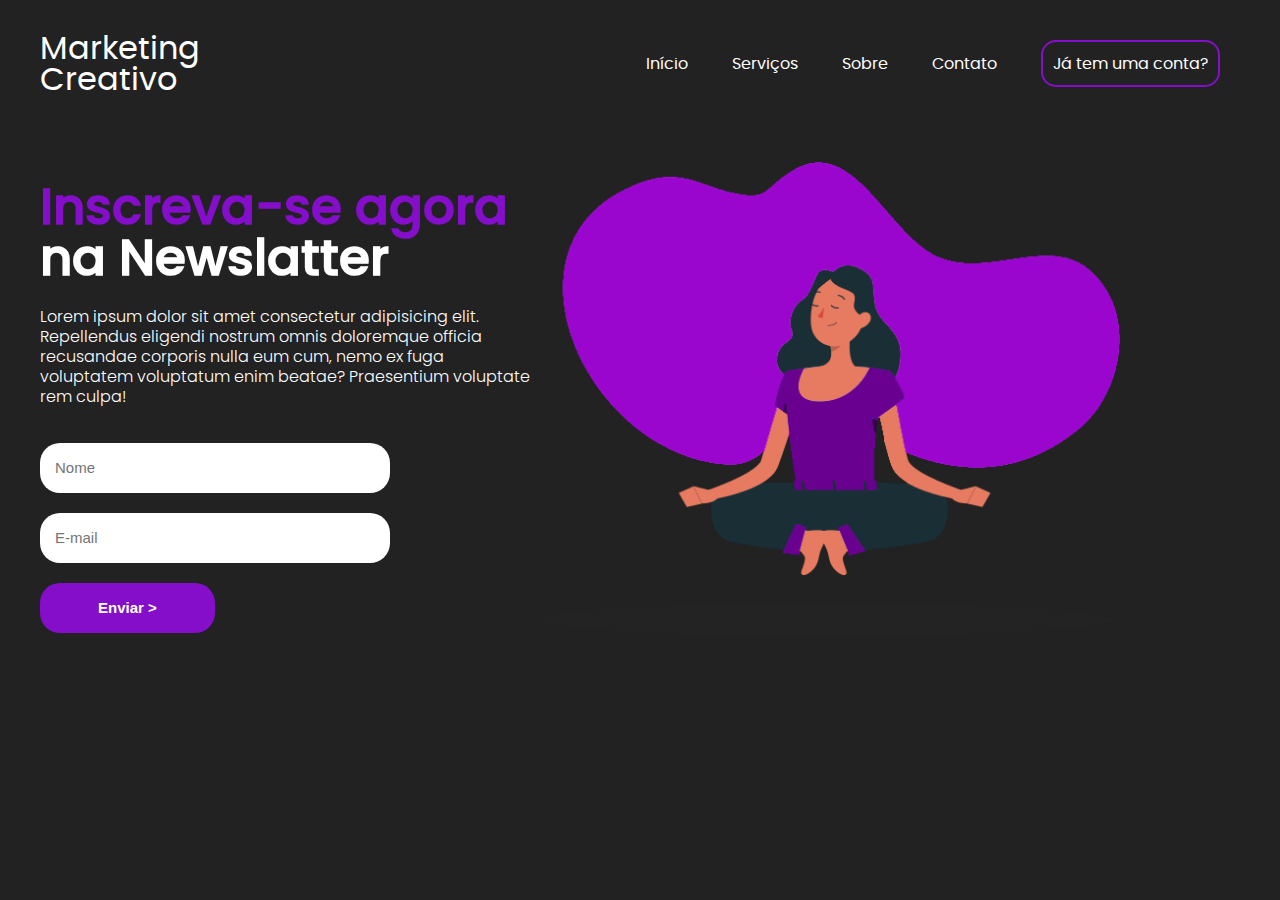
<file: Marketing-Creativo/index.html>
<!DOCTYPE html>
<html lang="pt-BR">
<head>
    <meta charset="UTF-8">
    <meta name="viewport" content="width=device-width, initial-scale=1.0">
    <title>Landing Page</title>
    <link rel="stylesheet" href="styles/style.css">
    <link rel="stylesheet" href="styles/fonts.css">
    <link rel="stylesheet" href="styles/media.css">
</head>
<body>
    <header>
        <div id="title">
            <h1>Marketing</h1>
            <h1>Creativo</h1>
        </div>

        <ul>
            <li><a href="#">Início</a></li>
            <li><a href="#">Serviços</a></li>
            <li><a href="#">Sobre</a></li>
            <li><a href="#">Contato</a></li>
            <li><a href="#" id="Inscreva-se">Já tem uma conta?</a></li>
        </ul>
    </header>
    <main>
        <aside>
            <span>
                <h2>Inscreva-se agora</h2>
            </span>
            <h2>na Newslatter</h2>
            <p>Lorem ipsum dolor sit amet consectetur adipisicing elit. Repellendus eligendi nostrum omnis doloremque officia recusandae corporis nulla eum cum, nemo ex fuga voluptatem voluptatum enim beatae? Praesentium voluptate rem culpa!</p>
            <form action="">
                <input type="text" name="" placeholder="Nome">
                <input type="text" name="" placeholder="E-mail">
                <input type="submit" value="Enviar >">
            </form>
        </aside>
        <article>
            <img src="../Marketing-Creativo/components/images/77d0a7c454e658833800528e748edbe9.png" alt="">
        </article>
    </main>
</body>
</html>
</file>
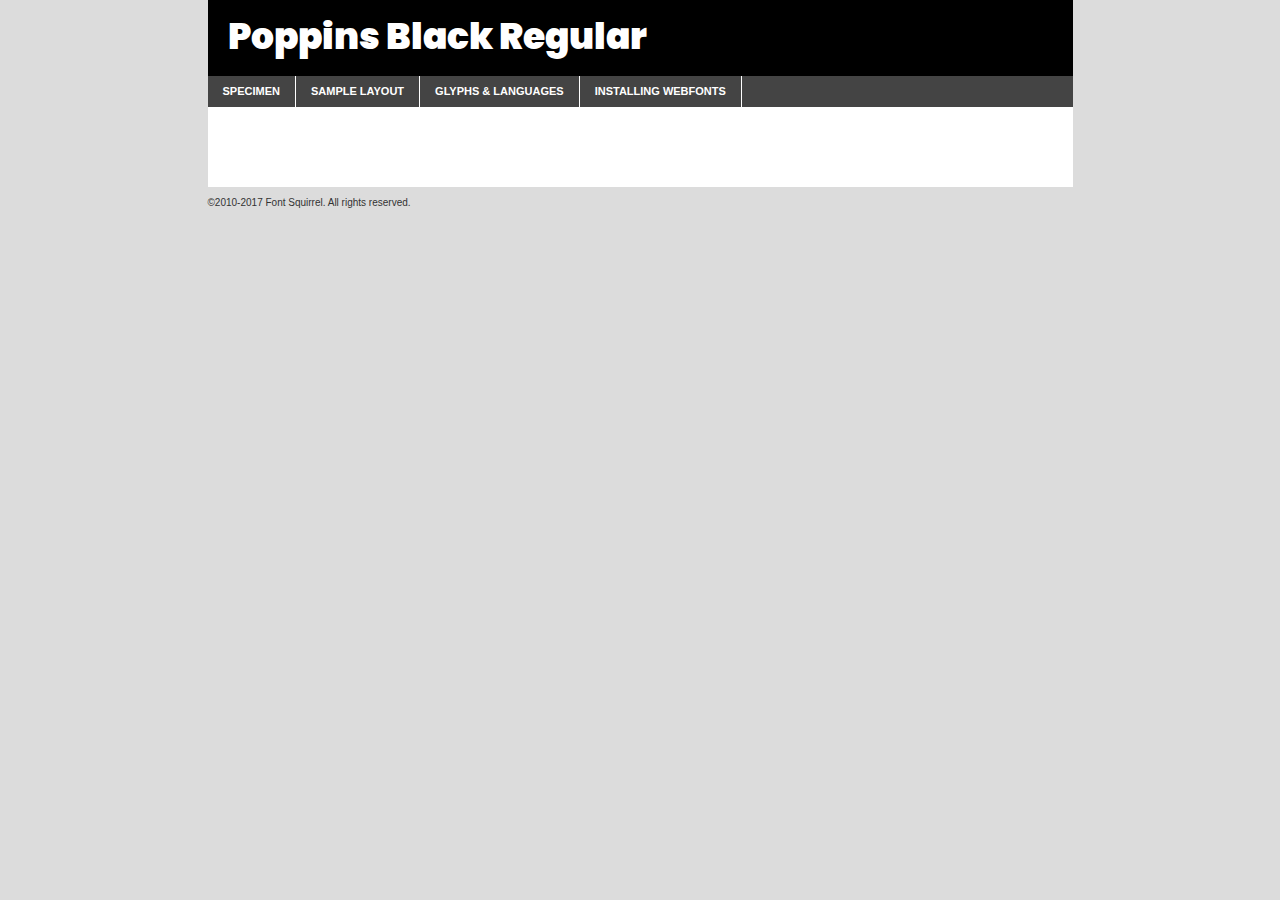
<file: Marketing-Creativo/components/fonts/poppins-black-demo.html>
<!DOCTYPE html PUBLIC "-//W3C//DTD XHTML 1.0 Transitional//EN"
	"http://www.w3.org/TR/xhtml1/DTD/xhtml1-transitional.dtd">

<html xmlns="http://www.w3.org/1999/xhtml" xml:lang="en" lang="en">
<head>
	<meta http-equiv="Content-Type" content="text/html; charset=utf-8" />
	<script src="http://ajax.googleapis.com/ajax/libs/jquery/1.7.2/jquery.min.js" type="text/javascript" charset="utf-8"></script>
	<script type="text/javascript">
	(function($){$.fn.easyTabs=function(option){var param=jQuery.extend({fadeSpeed:"fast",defaultContent:1,activeClass:'active'},option);$(this).each(function(){var thisId="#"+this.id;if(param.defaultContent==''){param.defaultContent=1;}
	if(typeof param.defaultContent=="number")
	{var defaultTab=$(thisId+" .tabs li:eq("+(param.defaultContent-1)+") a").attr('href').substr(1);}else{var defaultTab=param.defaultContent;}
	$(thisId+" .tabs li a").each(function(){var tabToHide=$(this).attr('href').substr(1);$("#"+tabToHide).addClass('easytabs-tab-content');});hideAll();changeContent(defaultTab);function hideAll(){$(thisId+" .easytabs-tab-content").hide();}
	function changeContent(tabId){hideAll();$(thisId+" .tabs li").removeClass(param.activeClass);$(thisId+" .tabs li a[href=#"+tabId+"]").closest('li').addClass(param.activeClass);if(param.fadeSpeed!="none")
	{$(thisId+" #"+tabId).fadeIn(param.fadeSpeed);}else{$(thisId+" #"+tabId).show();}}
	$(thisId+" .tabs li").click(function(){var tabId=$(this).find('a').attr('href').substr(1);changeContent(tabId);return false;});});}})(jQuery);
	</script>
	<link rel="stylesheet" href="specimen_files/specimen_stylesheet.css" type="text/css" charset="utf-8" />
	<link rel="stylesheet" href="stylesheet.css" type="text/css" charset="utf-8" />

	<style type="text/css">
					body{
				font-family: 'poppinsblack';
							}
		</style>

	<title>Poppins Black Regular Specimen</title>
	
	
	<script type="text/javascript" charset="utf-8">
		$(document).ready(function() {
			$('#container').easyTabs({defaultContent:1});
		});
	</script>
</head>

<body>
<div id="container">
	<div id="header">
		Poppins Black Regular	</div>
	<ul class="tabs">
		<li><a href="#specimen">Specimen</a></li>
		<li><a href="#layout">Sample Layout</a></li>
				<li><a href="#glyphs">Glyphs &amp; Languages</a></li>
		<li><a href="#installing">Installing Webfonts</a></li>
		
	</ul>
	
	<div id="main_content">

		
			<div id="specimen">
		
				<div class="section">
					<div class="grid12 firstcol">
						<div class="huge">AaBb</div>
					</div>
				</div>
		
				<div class="section">
					<div class="glyph_range">A&#x200B;B&#x200b;C&#x200b;D&#x200b;E&#x200b;F&#x200b;G&#x200b;H&#x200b;I&#x200b;J&#x200b;K&#x200b;L&#x200b;M&#x200b;N&#x200b;O&#x200b;P&#x200b;Q&#x200b;R&#x200b;S&#x200b;T&#x200b;U&#x200b;V&#x200b;W&#x200b;X&#x200b;Y&#x200b;Z&#x200b;a&#x200b;b&#x200b;c&#x200b;d&#x200b;e&#x200b;f&#x200b;g&#x200b;h&#x200b;i&#x200b;j&#x200b;k&#x200b;l&#x200b;m&#x200b;n&#x200b;o&#x200b;p&#x200b;q&#x200b;r&#x200b;s&#x200b;t&#x200b;u&#x200b;v&#x200b;w&#x200b;x&#x200b;y&#x200b;z&#x200b;1&#x200b;2&#x200b;3&#x200b;4&#x200b;5&#x200b;6&#x200b;7&#x200b;8&#x200b;9&#x200b;0&#x200b;&amp;&#x200b;.&#x200b;,&#x200b;?&#x200b;!&#x200b;&#64;&#x200b;(&#x200b;)&#x200b;#&#x200b;$&#x200b;%&#x200b;*&#x200b;+&#x200b;-&#x200b;=&#x200b;:&#x200b;;</div>
				</div>
				<div class="section">
					<div class="grid12 firstcol">
						<table class="sample_table">
							<tr><td>10</td><td class="size10">abcdefghijklmnopqrstuvwxyzABCDEFGHIJKLMNOPQRSTUVWXYZ0123456789abcdefghijklmnopqrstuvwxyzABCDEFGHIJKLMNOPQRSTUVWXYZ0123456789abcdefghijklmnopqrstuvwxyzABCDEFGHIJKLMNOPQRSTUVWXYZ</td></tr>
							<tr><td>11</td><td class="size11">abcdefghijklmnopqrstuvwxyzABCDEFGHIJKLMNOPQRSTUVWXYZ0123456789abcdefghijklmnopqrstuvwxyzABCDEFGHIJKLMNOPQRSTUVWXYZ0123456789abcdefghijklmnopqrstuvwxyzABCDEFGHIJKLMNOPQRSTUVWXYZ</td></tr>
							<tr><td>12</td><td class="size12">abcdefghijklmnopqrstuvwxyzABCDEFGHIJKLMNOPQRSTUVWXYZ0123456789abcdefghijklmnopqrstuvwxyzABCDEFGHIJKLMNOPQRSTUVWXYZ0123456789abcdefghijklmnopqrstuvwxyzABCDEFGHIJKLMNOPQRSTUVWXYZ</td></tr>
							<tr><td>13</td><td class="size13">abcdefghijklmnopqrstuvwxyzABCDEFGHIJKLMNOPQRSTUVWXYZ0123456789abcdefghijklmnopqrstuvwxyzABCDEFGHIJKLMNOPQRSTUVWXYZ0123456789abcdefghijklmnopqrstuvwxyzABCDEFGHIJKLMNOPQRSTUVWXYZ</td></tr>
							<tr><td>14</td><td class="size14">abcdefghijklmnopqrstuvwxyzABCDEFGHIJKLMNOPQRSTUVWXYZ0123456789abcdefghijklmnopqrstuvwxyzABCDEFGHIJKLMNOPQRSTUVWXYZ0123456789abcdefghijklmnopqrstuvwxyzABCDEFGHIJKLMNOPQRSTUVWXYZ</td></tr>
							<tr><td>16</td><td class="size16">abcdefghijklmnopqrstuvwxyzABCDEFGHIJKLMNOPQRSTUVWXYZ0123456789abcdefghijklmnopqrstuvwxyzABCDEFGHIJKLMNOPQRSTUVWXYZ</td></tr>
							<tr><td>18</td><td class="size18">abcdefghijklmnopqrstuvwxyzABCDEFGHIJKLMNOPQRSTUVWXYZ0123456789abcdefghijklmnopqrstuvwxyzABCDEFGHIJKLMNOPQRSTUVWXYZ</td></tr>
							<tr><td>20</td><td class="size20">abcdefghijklmnopqrstuvwxyzABCDEFGHIJKLMNOPQRSTUVWXYZ0123456789abcdefghijklmnopqrstuvwxyzABCDEFGHIJKLMNOPQRSTUVWXYZ</td></tr>
							<tr><td>24</td><td class="size24">abcdefghijklmnopqrstuvwxyzABCDEFGHIJKLMNOPQRSTUVWXYZ0123456789abcdefghijklmnopqrstuvwxyzABCDEFGHIJKLMNOPQRSTUVWXYZ</td></tr>
							<tr><td>30</td><td class="size30">abcdefghijklmnopqrstuvwxyzABCDEFGHIJKLMNOPQRSTUVWXYZ0123456789abcdefghijklmnopqrstuvwxyzABCDEFGHIJKLMNOPQRSTUVWXYZ</td></tr>
							<tr><td>36</td><td class="size36">abcdefghijklmnopqrstuvwxyzABCDEFGHIJKLMNOPQRSTUVWXYZ0123456789abcdefghijklmnopqrstuvwxyzABCDEFGHIJKLMNOPQRSTUVWXYZ</td></tr>
							<tr><td>48</td><td class="size48">abcdefghijklmnopqrstuvwxyzABCDEFGHIJKLMNOPQRSTUVWXYZ0123456789abcdefghijklmnopqrstuvwxyzABCDEFGHIJKLMNOPQRSTUVWXYZ</td></tr>
							<tr><td>60</td><td class="size60">abcdefghijklmnopqrstuvwxyzABCDEFGHIJKLMNOPQRSTUVWXYZ0123456789abcdefghijklmnopqrstuvwxyzABCDEFGHIJKLMNOPQRSTUVWXYZ</td></tr>
							<tr><td>72</td><td class="size72">abcdefghijklmnopqrstuvwxyzABCDEFGHIJKLMNOPQRSTUVWXYZ0123456789abcdefghijklmnopqrstuvwxyzABCDEFGHIJKLMNOPQRSTUVWXYZ</td></tr>
							<tr><td>90</td><td class="size90">abcdefghijklmnopqrstuvwxyzABCDEFGHIJKLMNOPQRSTUVWXYZ0123456789abcdefghijklmnopqrstuvwxyzABCDEFGHIJKLMNOPQRSTUVWXYZ</td></tr>
						</table>
				
					</div>
			
				</div>
		
		
		
								<div class="section" id="bodycomparison">


										<div id="xheight">
				<div class="fontbody">&#x25FC;&#x25FC;&#x25FC;&#x25FC;&#x25FC;&#x25FC;&#x25FC;&#x25FC;&#x25FC;&#x25FC;&#x25FC;&#x25FC;&#x25FC;&#x25FC;&#x25FC;&#x25FC;&#x25FC;&#x25FC;&#x25FC;&#x25FC;&#x25FC;&#x25FC;&#x25FC;&#x25FC;&#x25FC;&#x25FC;&#x25FC;&#x25FC;&#x25FC;&#x25FC;&#x25FC;&#x25FC;&#x25FC;&#x25FC;&#x25FC;&#x25FC;&#x25FC;&#x25FC;&#x25FC;&#x25FC;&#x25FC;&#x25FC;&#x25FC;&#x25FC;&#x25FC;&#x25FC;&#x25FC;&#x25FC;&#x25FC;&#x25FC;&#x25FC;&#x25FC;&#x25FC;&#x25FC;&#x25FC;&#x25FC;&#x25FC;&#x25FC;&#x25FC;&#x25FC;&#x25FC;&#x25FC;&#x25FC;&#x25FC;&#x25FC;&#x25FC;&#x25FC;&#x25FC;&#x25FC;&#x25FC;&#x25FC;&#x25FC;&#x25FC;&#x25FC;&#x25FC;&#x25FC;&#x25FC;&#x25FC;&#x25FC;&#x25FC;&#x25FC;&#x25FC;&#x25FC;&#x25FC;&#x25FC;&#x25FC;&#x25FC;&#x25FC;&#x25FC;&#x25FC;&#x25FC;&#x25FC;&#x25FC;&#x25FC;&#x25FC;&#x25FC;&#x25FC;&#x25FC;&#x25FC;body</div><div class="arialbody">body</div><div class="verdanabody">body</div><div class="georgiabody">body</div></div>
										<div class="fontbody" style="z-index:1">
											body<span>Poppins Black Regular</span>
										</div>
										<div class="arialbody" style="z-index:1">
											body<span>Arial</span>
										</div>
										<div class="verdanabody" style="z-index:1">
											body<span>Verdana</span>
										</div>
										<div class="georgiabody" style="z-index:1">
											body<span>Georgia</span>
										</div>



								</div>
		
		
				<div class="section psample psample_row1" id="">
					
					<div class="grid2 firstcol">
						<p class="size10"><span>10.</span>Aenean lacinia bibendum nulla sed consectetur. Fusce dapibus, tellus ac cursus commodo, tortor mauris condimentum nibh, ut fermentum massa justo sit amet risus. Nullam id dolor id nibh ultricies vehicula ut id elit. Cum sociis natoque penatibus et magnis dis parturient montes, nascetur ridiculus mus. Nulla vitae elit libero, a pharetra augue.</p>
			
					</div>
					<div class="grid3">
						<p class="size11"><span>11.</span>Aenean lacinia bibendum nulla sed consectetur. Fusce dapibus, tellus ac cursus commodo, tortor mauris condimentum nibh, ut fermentum massa justo sit amet risus. Nullam id dolor id nibh ultricies vehicula ut id elit. Cum sociis natoque penatibus et magnis dis parturient montes, nascetur ridiculus mus. Nulla vitae elit libero, a pharetra augue.</p>
			
					</div>
					<div class="grid3">
						<p class="size12"><span>12.</span>Aenean lacinia bibendum nulla sed consectetur. Fusce dapibus, tellus ac cursus commodo, tortor mauris condimentum nibh, ut fermentum massa justo sit amet risus. Nullam id dolor id nibh ultricies vehicula ut id elit. Cum sociis natoque penatibus et magnis dis parturient montes, nascetur ridiculus mus. Nulla vitae elit libero, a pharetra augue.</p>
			
					</div>
					<div class="grid4">
						<p class="size13"><span>13.</span>Aenean lacinia bibendum nulla sed consectetur. Fusce dapibus, tellus ac cursus commodo, tortor mauris condimentum nibh, ut fermentum massa justo sit amet risus. Nullam id dolor id nibh ultricies vehicula ut id elit. Cum sociis natoque penatibus et magnis dis parturient montes, nascetur ridiculus mus. Nulla vitae elit libero, a pharetra augue.</p>
			
					</div>
					<div class="white_blend"></div>
					
				</div>
				<div class="section psample psample_row2" id="">
					<div class="grid3 firstcol">
						<p class="size14"><span>14.</span>Aenean lacinia bibendum nulla sed consectetur. Fusce dapibus, tellus ac cursus commodo, tortor mauris condimentum nibh, ut fermentum massa justo sit amet risus. Nullam id dolor id nibh ultricies vehicula ut id elit. Cum sociis natoque penatibus et magnis dis parturient montes, nascetur ridiculus mus. Nulla vitae elit libero, a pharetra augue.</p>
			
					</div>
					<div class="grid4">
						<p class="size16"><span>16.</span>Aenean lacinia bibendum nulla sed consectetur. Fusce dapibus, tellus ac cursus commodo, tortor mauris condimentum nibh, ut fermentum massa justo sit amet risus. Nullam id dolor id nibh ultricies vehicula ut id elit. Cum sociis natoque penatibus et magnis dis parturient montes, nascetur ridiculus mus. Nulla vitae elit libero, a pharetra augue.</p>
			
					</div>
					<div class="grid5">
						<p class="size18"><span>18.</span>Aenean lacinia bibendum nulla sed consectetur. Fusce dapibus, tellus ac cursus commodo, tortor mauris condimentum nibh, ut fermentum massa justo sit amet risus. Nullam id dolor id nibh ultricies vehicula ut id elit. Cum sociis natoque penatibus et magnis dis parturient montes, nascetur ridiculus mus. Nulla vitae elit libero, a pharetra augue.</p>
			
					</div>

					<div class="white_blend"></div>

				</div>
				
				<div class="section psample psample_row3" id="">
					<div class="grid5 firstcol">
						<p class="size20"><span>20.</span>Aenean lacinia bibendum nulla sed consectetur. Fusce dapibus, tellus ac cursus commodo, tortor mauris condimentum nibh, ut fermentum massa justo sit amet risus. Nullam id dolor id nibh ultricies vehicula ut id elit. Cum sociis natoque penatibus et magnis dis parturient montes, nascetur ridiculus mus. Nulla vitae elit libero, a pharetra augue.</p>
					</div>
					<div class="grid7">
						<p class="size24"><span>24.</span>Aenean lacinia bibendum nulla sed consectetur. Fusce dapibus, tellus ac cursus commodo, tortor mauris condimentum nibh, ut fermentum massa justo sit amet risus. Nullam id dolor id nibh ultricies vehicula ut id elit. Cum sociis natoque penatibus et magnis dis parturient montes, nascetur ridiculus mus. Nulla vitae elit libero, a pharetra augue.</p>
					</div>
					
					<div class="white_blend"></div>
					
				</div>
				
				<div class="section psample psample_row4" id="">
					<div class="grid12 firstcol">
						<p class="size30"><span>30.</span>Aenean lacinia bibendum nulla sed consectetur. Fusce dapibus, tellus ac cursus commodo, tortor mauris condimentum nibh, ut fermentum massa justo sit amet risus. Nullam id dolor id nibh ultricies vehicula ut id elit. Cum sociis natoque penatibus et magnis dis parturient montes, nascetur ridiculus mus. Nulla vitae elit libero, a pharetra augue.</p>
					</div>
					<div class="white_blend"></div>
					
				</div>
				
				
				
				<div class="section psample psample_row1 fullreverse">
					<div class="grid2 firstcol">
						<p class="size10"><span>10.</span>Aenean lacinia bibendum nulla sed consectetur. Fusce dapibus, tellus ac cursus commodo, tortor mauris condimentum nibh, ut fermentum massa justo sit amet risus. Nullam id dolor id nibh ultricies vehicula ut id elit. Cum sociis natoque penatibus et magnis dis parturient montes, nascetur ridiculus mus. Nulla vitae elit libero, a pharetra augue.</p>
			
					</div>
					<div class="grid3">
						<p class="size11"><span>11.</span>Aenean lacinia bibendum nulla sed consectetur. Fusce dapibus, tellus ac cursus commodo, tortor mauris condimentum nibh, ut fermentum massa justo sit amet risus. Nullam id dolor id nibh ultricies vehicula ut id elit. Cum sociis natoque penatibus et magnis dis parturient montes, nascetur ridiculus mus. Nulla vitae elit libero, a pharetra augue.</p>
			
					</div>
					<div class="grid3">
						<p class="size12"><span>12.</span>Aenean lacinia bibendum nulla sed consectetur. Fusce dapibus, tellus ac cursus commodo, tortor mauris condimentum nibh, ut fermentum massa justo sit amet risus. Nullam id dolor id nibh ultricies vehicula ut id elit. Cum sociis natoque penatibus et magnis dis parturient montes, nascetur ridiculus mus. Nulla vitae elit libero, a pharetra augue.</p>
			
					</div>
					<div class="grid4">
						<p class="size13"><span>13.</span>Aenean lacinia bibendum nulla sed consectetur. Fusce dapibus, tellus ac cursus commodo, tortor mauris condimentum nibh, ut fermentum massa justo sit amet risus. Nullam id dolor id nibh ultricies vehicula ut id elit. Cum sociis natoque penatibus et magnis dis parturient montes, nascetur ridiculus mus. Nulla vitae elit libero, a pharetra augue.</p>
			
					</div>
					<div class="black_blend"></div>
					
				</div>
				
				<div class="section psample psample_row2 fullreverse">
					<div class="grid3 firstcol">
						<p class="size14"><span>14.</span>Aenean lacinia bibendum nulla sed consectetur. Fusce dapibus, tellus ac cursus commodo, tortor mauris condimentum nibh, ut fermentum massa justo sit amet risus. Nullam id dolor id nibh ultricies vehicula ut id elit. Cum sociis natoque penatibus et magnis dis parturient montes, nascetur ridiculus mus. Nulla vitae elit libero, a pharetra augue.</p>
			
					</div>
					<div class="grid4">
						<p class="size16"><span>16.</span>Aenean lacinia bibendum nulla sed consectetur. Fusce dapibus, tellus ac cursus commodo, tortor mauris condimentum nibh, ut fermentum massa justo sit amet risus. Nullam id dolor id nibh ultricies vehicula ut id elit. Cum sociis natoque penatibus et magnis dis parturient montes, nascetur ridiculus mus. Nulla vitae elit libero, a pharetra augue.</p>
			
					</div>
					<div class="grid5">
						<p class="size18"><span>18.</span>Aenean lacinia bibendum nulla sed consectetur. Fusce dapibus, tellus ac cursus commodo, tortor mauris condimentum nibh, ut fermentum massa justo sit amet risus. Nullam id dolor id nibh ultricies vehicula ut id elit. Cum sociis natoque penatibus et magnis dis parturient montes, nascetur ridiculus mus. Nulla vitae elit libero, a pharetra augue.</p>
			
					</div>
					<div class="black_blend"></div>

				</div>
				
				<div class="section psample fullreverse psample_row3" id="">
					<div class="grid5 firstcol">
						<p class="size20"><span>20.</span>Aenean lacinia bibendum nulla sed consectetur. Fusce dapibus, tellus ac cursus commodo, tortor mauris condimentum nibh, ut fermentum massa justo sit amet risus. Nullam id dolor id nibh ultricies vehicula ut id elit. Cum sociis natoque penatibus et magnis dis parturient montes, nascetur ridiculus mus. Nulla vitae elit libero, a pharetra augue.</p>
					</div>
					<div class="grid7">
						<p class="size24"><span>24.</span>Aenean lacinia bibendum nulla sed consectetur. Fusce dapibus, tellus ac cursus commodo, tortor mauris condimentum nibh, ut fermentum massa justo sit amet risus. Nullam id dolor id nibh ultricies vehicula ut id elit. Cum sociis natoque penatibus et magnis dis parturient montes, nascetur ridiculus mus. Nulla vitae elit libero, a pharetra augue.</p>
					</div>
					
					<div class="black_blend"></div>
					
				</div>
				
				<div class="section psample fullreverse psample_row4" id="" style="border-bottom: 20px #000 solid;">
					<div class="grid12 firstcol">
						<p class="size30"><span>30.</span>Aenean lacinia bibendum nulla sed consectetur. Fusce dapibus, tellus ac cursus commodo, tortor mauris condimentum nibh, ut fermentum massa justo sit amet risus. Nullam id dolor id nibh ultricies vehicula ut id elit. Cum sociis natoque penatibus et magnis dis parturient montes, nascetur ridiculus mus. Nulla vitae elit libero, a pharetra augue.</p>
					</div>
					<div class="black_blend"></div>
					
				</div>
				
				
				
				
			</div>
			
			<div id="layout">
				
				<div class="section">
					
					<div class="grid12 firstcol">
						<h1>Lorem Ipsum Dolor</h1>
						<h2>Etiam porta sem malesuada magna mollis euismod</h2>
						
						<p class="byline">By <a href="#link">Aenean Lacinia</a></p>
					</div>
				</div>
				<div class="section">
					<div class="grid8 firstcol">
						<p class="large">Donec sed odio dui. Morbi leo risus, porta ac consectetur ac, vestibulum at eros. Fusce dapibus, tellus ac cursus commodo, tortor mauris condimentum nibh, ut fermentum massa justo sit amet risus. </p>

						
						<h3>Pellentesque ornare sem</h3>

						<p>Maecenas sed diam eget risus varius blandit sit amet non magna. Maecenas faucibus mollis interdum. Donec ullamcorper nulla non metus auctor fringilla. Nullam id dolor id nibh ultricies vehicula ut id elit. Nullam id dolor id nibh ultricies vehicula ut id elit. </p>

						<p>Aenean eu leo quam. Pellentesque ornare sem lacinia quam venenatis vestibulum. Lorem ipsum dolor sit amet, consectetur adipiscing elit. Cum sociis natoque penatibus et magnis dis parturient montes, nascetur ridiculus mus. </p>

						<p>Nulla vitae elit libero, a pharetra augue. Praesent commodo cursus magna, vel scelerisque nisl consectetur et. Aenean lacinia bibendum nulla sed consectetur. </p>

						<p>Nullam quis risus eget urna mollis ornare vel eu leo. Nullam quis risus eget urna mollis ornare vel eu leo. Maecenas sed diam eget risus varius blandit sit amet non magna. Donec ullamcorper nulla non metus auctor fringilla. </p>

						<h3>Cras mattis consectetur</h3>

						<p>Aenean eu leo quam. Pellentesque ornare sem lacinia quam venenatis vestibulum. Aenean lacinia bibendum nulla sed consectetur. Integer posuere erat a ante venenatis dapibus posuere velit aliquet. Cras mattis consectetur purus sit amet fermentum. </p>

						<p>Nullam id dolor id nibh ultricies vehicula ut id elit. Nullam quis risus eget urna mollis ornare vel eu leo. Cras mattis consectetur purus sit amet fermentum.</p>
					</div>
					
					<div class="grid4 sidebar">
						
						<div class="box reverse">
							<p class="last">Nullam quis risus eget urna mollis ornare vel eu leo. Donec ullamcorper nulla non metus auctor fringilla. Cras mattis consectetur purus sit amet fermentum. Sed posuere consectetur est at lobortis. Lorem ipsum dolor sit amet, consectetur adipiscing elit. </p>
						</div>
						
						<p class="caption">Maecenas sed diam eget risus varius.</p>

						<p>Vestibulum id ligula porta felis euismod semper. Integer posuere erat a ante venenatis dapibus posuere velit aliquet. Vestibulum id ligula porta felis euismod semper. Sed posuere consectetur est at lobortis. Maecenas sed diam eget risus varius blandit sit amet non magna. Fusce dapibus, tellus ac cursus commodo, tortor mauris condimentum nibh, ut fermentum massa justo sit amet risus. </p>

					

						<p>Duis mollis, est non commodo luctus, nisi erat porttitor ligula, eget lacinia odio sem nec elit. Aenean lacinia bibendum nulla sed consectetur. Vivamus sagittis lacus vel augue laoreet rutrum faucibus dolor auctor. Aenean lacinia bibendum nulla sed consectetur. Nullam quis risus eget urna mollis ornare vel eu leo. </p>

						<p>Praesent commodo cursus magna, vel scelerisque nisl consectetur et. Donec ullamcorper nulla non metus auctor fringilla. Maecenas faucibus mollis interdum. Fusce dapibus, tellus ac cursus commodo, tortor mauris condimentum nibh, ut fermentum massa justo sit amet risus. </p>

					</div>
				</div>
				
			</div>


			



		<div id="glyphs">
			<div class="section">
				<div class="grid12 firstcol">
			
				<h1>Language Support</h1>
				<p>The subset of Poppins Black Regular in this kit supports the following languages:<br />
			
					Albanian, Basque, Breton, Chamorro, Danish, Dutch, English, Faroese, Finnish, French, Frisian, Galician, German, Icelandic, Italian, Malagasy, Norwegian, Portuguese, Spanish, Alsatian, Aragonese, Arapaho, Arrernte, Asturian, Aymara, Bislama, Cebuano, Corsican, Fijian, French_creole, Genoese, Gilbertese, Greenlandic, Haitian_creole, Hiligaynon, Hmong, Hopi, Ibanag, Iloko_ilokano, Indonesian, Interglossa_glosa, Interlingua, Irish_gaelic, Jerriais, Lojban, Lombard, Luxembourgeois, Manx, Mohawk, Norfolk_pitcairnese, Occitan, Oromo, Pangasinan, Papiamento, Piedmontese, Potawatomi, Rhaeto-romance, Romansh, Rotokas, Sami_lule, Samoan, Sardinian, Scots_gaelic, Seychelles_creole, Shona, Sicilian, Somali, Southern_ndebele, Swahili, Swati_swazi, Tagalog_filipino_pilipino, Tetum, Tok_pisin, Uyghur_latinized, Volapuk, Walloon, Warlpiri, Xhosa, Yapese, Zulu, Latinbasic, Ubasic, Demo				</p>
				<h1>Glyph Chart</h1>
				<p>The subset of Poppins Black Regular in this kit includes all the glyphs listed below. Unicode entities are included above each glyph to help you insert individual characters into your layout.</p>
				<div id="glyph_chart">
			
																														 <div><p>&amp;#13;</p>&#13;</div>
																				 <div><p>&amp;#32;</p>&#32;</div>
																				 <div><p>&amp;#33;</p>&#33;</div>
																				 <div><p>&amp;#34;</p>&#34;</div>
																				 <div><p>&amp;#35;</p>&#35;</div>
																				 <div><p>&amp;#36;</p>&#36;</div>
																				 <div><p>&amp;#37;</p>&#37;</div>
																				 <div><p>&amp;#38;</p>&#38;</div>
																				 <div><p>&amp;#39;</p>&#39;</div>
																				 <div><p>&amp;#40;</p>&#40;</div>
																				 <div><p>&amp;#41;</p>&#41;</div>
																				 <div><p>&amp;#42;</p>&#42;</div>
																				 <div><p>&amp;#43;</p>&#43;</div>
																				 <div><p>&amp;#44;</p>&#44;</div>
																				 <div><p>&amp;#45;</p>&#45;</div>
																				 <div><p>&amp;#46;</p>&#46;</div>
																				 <div><p>&amp;#47;</p>&#47;</div>
																				 <div><p>&amp;#48;</p>&#48;</div>
																				 <div><p>&amp;#49;</p>&#49;</div>
																				 <div><p>&amp;#50;</p>&#50;</div>
																				 <div><p>&amp;#51;</p>&#51;</div>
																				 <div><p>&amp;#52;</p>&#52;</div>
																				 <div><p>&amp;#53;</p>&#53;</div>
																				 <div><p>&amp;#54;</p>&#54;</div>
																				 <div><p>&amp;#55;</p>&#55;</div>
																				 <div><p>&amp;#56;</p>&#56;</div>
																				 <div><p>&amp;#57;</p>&#57;</div>
																				 <div><p>&amp;#58;</p>&#58;</div>
																				 <div><p>&amp;#59;</p>&#59;</div>
																				 <div><p>&amp;#60;</p>&#60;</div>
																				 <div><p>&amp;#61;</p>&#61;</div>
																				 <div><p>&amp;#62;</p>&#62;</div>
																				 <div><p>&amp;#63;</p>&#63;</div>
																				 <div><p>&amp;#64;</p>&#64;</div>
																				 <div><p>&amp;#65;</p>&#65;</div>
																				 <div><p>&amp;#66;</p>&#66;</div>
																				 <div><p>&amp;#67;</p>&#67;</div>
																				 <div><p>&amp;#68;</p>&#68;</div>
																				 <div><p>&amp;#69;</p>&#69;</div>
																				 <div><p>&amp;#70;</p>&#70;</div>
																				 <div><p>&amp;#71;</p>&#71;</div>
																				 <div><p>&amp;#72;</p>&#72;</div>
																				 <div><p>&amp;#73;</p>&#73;</div>
																				 <div><p>&amp;#74;</p>&#74;</div>
																				 <div><p>&amp;#75;</p>&#75;</div>
																				 <div><p>&amp;#76;</p>&#76;</div>
																				 <div><p>&amp;#77;</p>&#77;</div>
																				 <div><p>&amp;#78;</p>&#78;</div>
																				 <div><p>&amp;#79;</p>&#79;</div>
																				 <div><p>&amp;#80;</p>&#80;</div>
																				 <div><p>&amp;#81;</p>&#81;</div>
																				 <div><p>&amp;#82;</p>&#82;</div>
																				 <div><p>&amp;#83;</p>&#83;</div>
																				 <div><p>&amp;#84;</p>&#84;</div>
																				 <div><p>&amp;#85;</p>&#85;</div>
																				 <div><p>&amp;#86;</p>&#86;</div>
																				 <div><p>&amp;#87;</p>&#87;</div>
																				 <div><p>&amp;#88;</p>&#88;</div>
																				 <div><p>&amp;#89;</p>&#89;</div>
																				 <div><p>&amp;#90;</p>&#90;</div>
																				 <div><p>&amp;#91;</p>&#91;</div>
																				 <div><p>&amp;#92;</p>&#92;</div>
																				 <div><p>&amp;#93;</p>&#93;</div>
																				 <div><p>&amp;#94;</p>&#94;</div>
																				 <div><p>&amp;#95;</p>&#95;</div>
																				 <div><p>&amp;#96;</p>&#96;</div>
																				 <div><p>&amp;#97;</p>&#97;</div>
																				 <div><p>&amp;#98;</p>&#98;</div>
																				 <div><p>&amp;#99;</p>&#99;</div>
																				 <div><p>&amp;#100;</p>&#100;</div>
																				 <div><p>&amp;#101;</p>&#101;</div>
																				 <div><p>&amp;#102;</p>&#102;</div>
																				 <div><p>&amp;#103;</p>&#103;</div>
																				 <div><p>&amp;#104;</p>&#104;</div>
																				 <div><p>&amp;#105;</p>&#105;</div>
																				 <div><p>&amp;#106;</p>&#106;</div>
																				 <div><p>&amp;#107;</p>&#107;</div>
																				 <div><p>&amp;#108;</p>&#108;</div>
																				 <div><p>&amp;#109;</p>&#109;</div>
																				 <div><p>&amp;#110;</p>&#110;</div>
																				 <div><p>&amp;#111;</p>&#111;</div>
																				 <div><p>&amp;#112;</p>&#112;</div>
																				 <div><p>&amp;#113;</p>&#113;</div>
																				 <div><p>&amp;#114;</p>&#114;</div>
																				 <div><p>&amp;#115;</p>&#115;</div>
																				 <div><p>&amp;#116;</p>&#116;</div>
																				 <div><p>&amp;#117;</p>&#117;</div>
																				 <div><p>&amp;#118;</p>&#118;</div>
																				 <div><p>&amp;#119;</p>&#119;</div>
																				 <div><p>&amp;#120;</p>&#120;</div>
																				 <div><p>&amp;#121;</p>&#121;</div>
																				 <div><p>&amp;#122;</p>&#122;</div>
																				 <div><p>&amp;#123;</p>&#123;</div>
																				 <div><p>&amp;#124;</p>&#124;</div>
																				 <div><p>&amp;#125;</p>&#125;</div>
																				 <div><p>&amp;#126;</p>&#126;</div>
																				 <div><p>&amp;#160;</p>&#160;</div>
																				 <div><p>&amp;#161;</p>&#161;</div>
																				 <div><p>&amp;#162;</p>&#162;</div>
																				 <div><p>&amp;#163;</p>&#163;</div>
																				 <div><p>&amp;#164;</p>&#164;</div>
																				 <div><p>&amp;#165;</p>&#165;</div>
																				 <div><p>&amp;#166;</p>&#166;</div>
																				 <div><p>&amp;#167;</p>&#167;</div>
																				 <div><p>&amp;#168;</p>&#168;</div>
																				 <div><p>&amp;#169;</p>&#169;</div>
																				 <div><p>&amp;#170;</p>&#170;</div>
																				 <div><p>&amp;#171;</p>&#171;</div>
																				 <div><p>&amp;#172;</p>&#172;</div>
																				 <div><p>&amp;#173;</p>&#173;</div>
																				 <div><p>&amp;#174;</p>&#174;</div>
																				 <div><p>&amp;#175;</p>&#175;</div>
																				 <div><p>&amp;#176;</p>&#176;</div>
																				 <div><p>&amp;#177;</p>&#177;</div>
																				 <div><p>&amp;#178;</p>&#178;</div>
																				 <div><p>&amp;#179;</p>&#179;</div>
																				 <div><p>&amp;#180;</p>&#180;</div>
																				 <div><p>&amp;#181;</p>&#181;</div>
																				 <div><p>&amp;#182;</p>&#182;</div>
																				 <div><p>&amp;#183;</p>&#183;</div>
																				 <div><p>&amp;#184;</p>&#184;</div>
																				 <div><p>&amp;#185;</p>&#185;</div>
																				 <div><p>&amp;#186;</p>&#186;</div>
																				 <div><p>&amp;#187;</p>&#187;</div>
																				 <div><p>&amp;#188;</p>&#188;</div>
																				 <div><p>&amp;#189;</p>&#189;</div>
																				 <div><p>&amp;#190;</p>&#190;</div>
																				 <div><p>&amp;#191;</p>&#191;</div>
																				 <div><p>&amp;#192;</p>&#192;</div>
																				 <div><p>&amp;#193;</p>&#193;</div>
																				 <div><p>&amp;#194;</p>&#194;</div>
																				 <div><p>&amp;#195;</p>&#195;</div>
																				 <div><p>&amp;#196;</p>&#196;</div>
																				 <div><p>&amp;#197;</p>&#197;</div>
																				 <div><p>&amp;#198;</p>&#198;</div>
																				 <div><p>&amp;#199;</p>&#199;</div>
																				 <div><p>&amp;#200;</p>&#200;</div>
																				 <div><p>&amp;#201;</p>&#201;</div>
																				 <div><p>&amp;#202;</p>&#202;</div>
																				 <div><p>&amp;#203;</p>&#203;</div>
																				 <div><p>&amp;#204;</p>&#204;</div>
																				 <div><p>&amp;#205;</p>&#205;</div>
																				 <div><p>&amp;#206;</p>&#206;</div>
																				 <div><p>&amp;#207;</p>&#207;</div>
																				 <div><p>&amp;#208;</p>&#208;</div>
																				 <div><p>&amp;#209;</p>&#209;</div>
																				 <div><p>&amp;#210;</p>&#210;</div>
																				 <div><p>&amp;#211;</p>&#211;</div>
																				 <div><p>&amp;#212;</p>&#212;</div>
																				 <div><p>&amp;#213;</p>&#213;</div>
																				 <div><p>&amp;#214;</p>&#214;</div>
																				 <div><p>&amp;#215;</p>&#215;</div>
																				 <div><p>&amp;#216;</p>&#216;</div>
																				 <div><p>&amp;#217;</p>&#217;</div>
																				 <div><p>&amp;#218;</p>&#218;</div>
																				 <div><p>&amp;#219;</p>&#219;</div>
																				 <div><p>&amp;#220;</p>&#220;</div>
																				 <div><p>&amp;#221;</p>&#221;</div>
																				 <div><p>&amp;#222;</p>&#222;</div>
																				 <div><p>&amp;#223;</p>&#223;</div>
																				 <div><p>&amp;#224;</p>&#224;</div>
																				 <div><p>&amp;#225;</p>&#225;</div>
																				 <div><p>&amp;#226;</p>&#226;</div>
																				 <div><p>&amp;#227;</p>&#227;</div>
																				 <div><p>&amp;#228;</p>&#228;</div>
																				 <div><p>&amp;#229;</p>&#229;</div>
																				 <div><p>&amp;#230;</p>&#230;</div>
																				 <div><p>&amp;#231;</p>&#231;</div>
																				 <div><p>&amp;#232;</p>&#232;</div>
																				 <div><p>&amp;#233;</p>&#233;</div>
																				 <div><p>&amp;#234;</p>&#234;</div>
																				 <div><p>&amp;#235;</p>&#235;</div>
																				 <div><p>&amp;#236;</p>&#236;</div>
																				 <div><p>&amp;#237;</p>&#237;</div>
																				 <div><p>&amp;#238;</p>&#238;</div>
																				 <div><p>&amp;#239;</p>&#239;</div>
																				 <div><p>&amp;#240;</p>&#240;</div>
																				 <div><p>&amp;#241;</p>&#241;</div>
																				 <div><p>&amp;#242;</p>&#242;</div>
																				 <div><p>&amp;#243;</p>&#243;</div>
																				 <div><p>&amp;#244;</p>&#244;</div>
																				 <div><p>&amp;#245;</p>&#245;</div>
																				 <div><p>&amp;#246;</p>&#246;</div>
																				 <div><p>&amp;#247;</p>&#247;</div>
																				 <div><p>&amp;#248;</p>&#248;</div>
																				 <div><p>&amp;#249;</p>&#249;</div>
																				 <div><p>&amp;#250;</p>&#250;</div>
																				 <div><p>&amp;#251;</p>&#251;</div>
																				 <div><p>&amp;#252;</p>&#252;</div>
																				 <div><p>&amp;#253;</p>&#253;</div>
																				 <div><p>&amp;#254;</p>&#254;</div>
																				 <div><p>&amp;#255;</p>&#255;</div>
																				 <div><p>&amp;#338;</p>&#338;</div>
																				 <div><p>&amp;#339;</p>&#339;</div>
																				 <div><p>&amp;#376;</p>&#376;</div>
																				 <div><p>&amp;#710;</p>&#710;</div>
																				 <div><p>&amp;#732;</p>&#732;</div>
																				 <div><p>&amp;#8192;</p>&#8192;</div>
																				 <div><p>&amp;#8193;</p>&#8193;</div>
																				 <div><p>&amp;#8194;</p>&#8194;</div>
																				 <div><p>&amp;#8195;</p>&#8195;</div>
																				 <div><p>&amp;#8196;</p>&#8196;</div>
																				 <div><p>&amp;#8197;</p>&#8197;</div>
																				 <div><p>&amp;#8198;</p>&#8198;</div>
																				 <div><p>&amp;#8199;</p>&#8199;</div>
																				 <div><p>&amp;#8200;</p>&#8200;</div>
																				 <div><p>&amp;#8201;</p>&#8201;</div>
																				 <div><p>&amp;#8202;</p>&#8202;</div>
																				 <div><p>&amp;#8208;</p>&#8208;</div>
																				 <div><p>&amp;#8209;</p>&#8209;</div>
																				 <div><p>&amp;#8210;</p>&#8210;</div>
																				 <div><p>&amp;#8211;</p>&#8211;</div>
																				 <div><p>&amp;#8212;</p>&#8212;</div>
																				 <div><p>&amp;#8216;</p>&#8216;</div>
																				 <div><p>&amp;#8217;</p>&#8217;</div>
																				 <div><p>&amp;#8218;</p>&#8218;</div>
																				 <div><p>&amp;#8220;</p>&#8220;</div>
																				 <div><p>&amp;#8221;</p>&#8221;</div>
																				 <div><p>&amp;#8222;</p>&#8222;</div>
																				 <div><p>&amp;#8226;</p>&#8226;</div>
																				 <div><p>&amp;#8230;</p>&#8230;</div>
																				 <div><p>&amp;#8239;</p>&#8239;</div>
																				 <div><p>&amp;#8249;</p>&#8249;</div>
																				 <div><p>&amp;#8250;</p>&#8250;</div>
																				 <div><p>&amp;#8287;</p>&#8287;</div>
																				 <div><p>&amp;#8364;</p>&#8364;</div>
																				 <div><p>&amp;#8482;</p>&#8482;</div>
																				 <div><p>&amp;#9724;</p>&#9724;</div>
																				 <div><p>&amp;#64257;</p>&#64257;</div>
																				 <div><p>&amp;#64258;</p>&#64258;</div>
																																																</div>	
				</div>
		
		
			</div>
		</div>
		
		
		<div id="specs">
			
		</div>
	
		<div id="installing">
			<div class="section">
				<div class="grid7 firstcol">
					<h1>Installing Webfonts</h1>
					
					<p>Webfonts are supported by all major browser platforms but not all in the same way. There are currently four different font formats that must be included in order to target all browsers. This includes TTF, WOFF, EOT and SVG.</p>
					
					<h2>1. Upload your webfonts</h2>
					<p>You must upload your webfont kit to your website. They should be in or near the same directory as your CSS files.</p>
					
					<h2>2. Include the webfont stylesheet</h2>
					<p>A special CSS @font-face declaration helps the various browsers select the appropriate font it needs without causing you a bunch of headaches. Learn more about this syntax by reading the <a href="https://www.fontspring.com/blog/further-hardening-of-the-bulletproof-syntax">Fontspring blog post</a> about it. The code for it is as follows:</p>


<code>
@font-face{ 
	font-family: 'MyWebFont';
	src: url('WebFont.eot');
	src: url('WebFont.eot?#iefix') format('embedded-opentype'),
	     url('WebFont.woff') format('woff'),
	     url('WebFont.ttf') format('truetype'),
	     url('WebFont.svg#webfont') format('svg');
}
</code>

	<p>We've already gone ahead and generated the code for you. All you have to do is link to the stylesheet in your HTML, like this:</p>
	<code>&lt;link rel=&quot;stylesheet&quot; href=&quot;stylesheet.css&quot; type=&quot;text/css&quot; charset=&quot;utf-8&quot; /&gt;</code>

					<h2>3. Modify your own stylesheet</h2>
					<p>To take advantage of your new fonts, you must tell your stylesheet to use them. Look at the original @font-face declaration above and find the property called "font-family." The name linked there will be what you use to reference the font. Prepend that webfont name to the font stack in the "font-family" property, inside the selector you want to change. For example:</p>
<code>p { font-family: 'WebFont', Arial, sans-serif; }</code>

<h2>4. Test</h2>
<p>Getting webfonts to work cross-browser <em>can</em> be tricky. Use the information in the sidebar to help you if you find that fonts aren't loading in a particular browser.</p>
				</div>
				
				<div class="grid5 sidebar">
					<div class="box">
						<h2>Troubleshooting<br />Font-Face Problems</h2>
						<p>Having trouble getting your webfonts to load in your new website? Here are some tips to sort out what might be the problem.</p>

						<h3>Fonts not showing in any browser</h3>

						<p>This sounds like you need to work on the plumbing. You either did not upload the fonts to the correct directory, or you did not link the fonts properly in the CSS. If you've confirmed that all this is correct and you still have a problem, take a look at your .htaccess file and see if requests are getting intercepted.</p>

						<h3>Fonts not loading in iPhone or iPad</h3>

						<p>The most common problem here is that you are serving the fonts from an IIS server. IIS refuses to serve files that have unknown MIME types. If that is the case, you must set the MIME type for SVG to "image/svg+xml" in the server settings. Follow these instructions from Microsoft if you need help.</p>

						<h3>Fonts not loading in Firefox</h3>

						<p>The primary reason for this failure? You are still using a version Firefox older than 3.5. So upgrade already! If that isn't it, then you are very likely serving fonts from a different domain. Firefox requires that all font assets be served from the same domain. Lastly it is possible that you need to add WOFF to your list of MIME types (if you are serving via IIS.)</p>

						<h3>Fonts not loading in IE</h3>

						<p>Are you looking at Internet Explorer on an actual Windows machine or are you cheating by using a service like Adobe BrowserLab? Many of these screenshot services do not render @font-face for IE. Best to test it on a real machine.</p>

						<h3>Fonts not loading in IE9</h3>

						<p>IE9, like Firefox, requires that fonts be served from the same domain as the website. Make sure that is the case.</p>
					</div>
				</div>
			</div>
			
		</div>
	
	</div>
	<div id="footer">
		<p>&copy;2010-2017 Font Squirrel. All rights reserved.</p>
	</div>
</div>
</body>
</html>
</file>
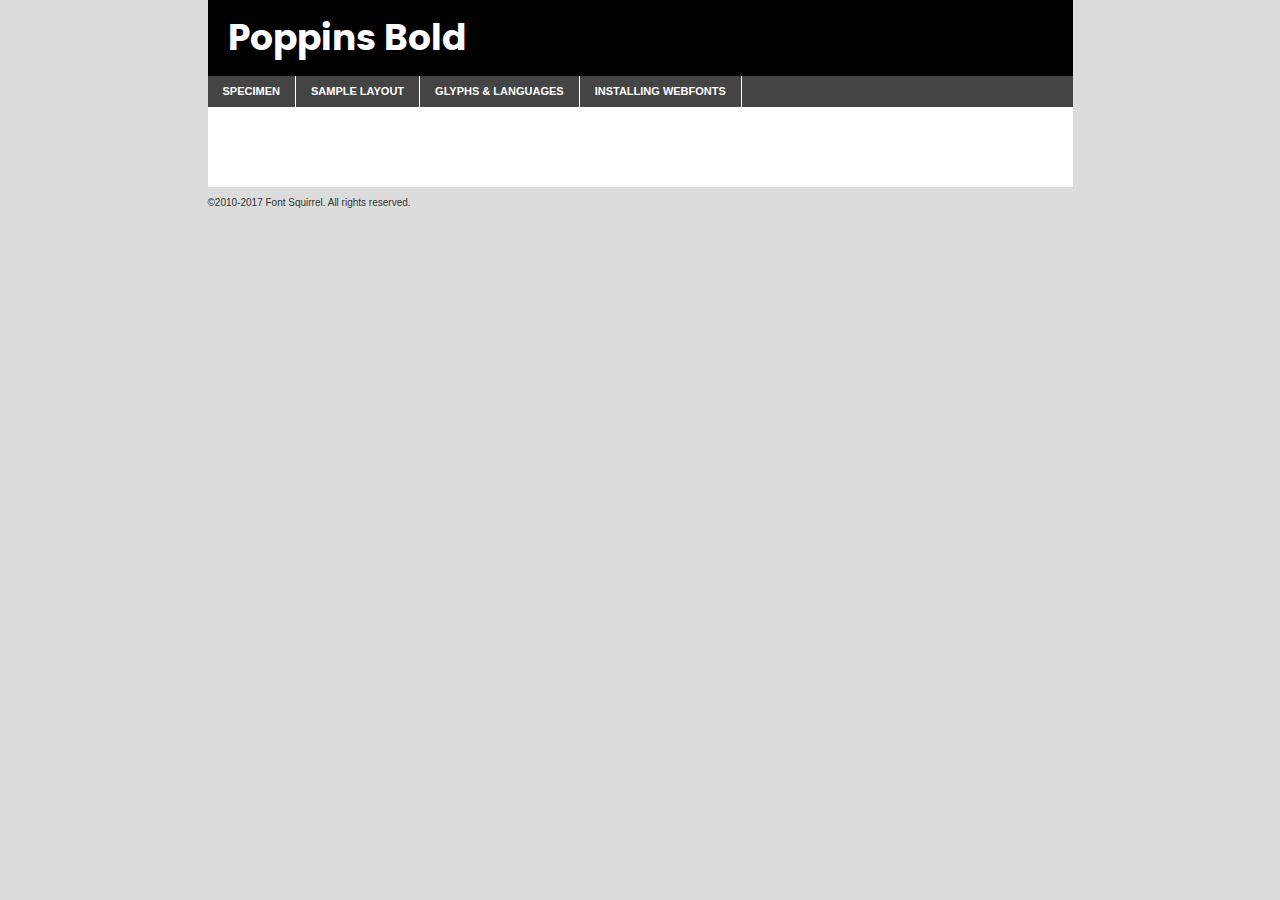
<file: Marketing-Creativo/components/fonts/poppins-bold-demo.html>
<!DOCTYPE html PUBLIC "-//W3C//DTD XHTML 1.0 Transitional//EN"
	"http://www.w3.org/TR/xhtml1/DTD/xhtml1-transitional.dtd">

<html xmlns="http://www.w3.org/1999/xhtml" xml:lang="en" lang="en">
<head>
	<meta http-equiv="Content-Type" content="text/html; charset=utf-8" />
	<script src="http://ajax.googleapis.com/ajax/libs/jquery/1.7.2/jquery.min.js" type="text/javascript" charset="utf-8"></script>
	<script type="text/javascript">
	(function($){$.fn.easyTabs=function(option){var param=jQuery.extend({fadeSpeed:"fast",defaultContent:1,activeClass:'active'},option);$(this).each(function(){var thisId="#"+this.id;if(param.defaultContent==''){param.defaultContent=1;}
	if(typeof param.defaultContent=="number")
	{var defaultTab=$(thisId+" .tabs li:eq("+(param.defaultContent-1)+") a").attr('href').substr(1);}else{var defaultTab=param.defaultContent;}
	$(thisId+" .tabs li a").each(function(){var tabToHide=$(this).attr('href').substr(1);$("#"+tabToHide).addClass('easytabs-tab-content');});hideAll();changeContent(defaultTab);function hideAll(){$(thisId+" .easytabs-tab-content").hide();}
	function changeContent(tabId){hideAll();$(thisId+" .tabs li").removeClass(param.activeClass);$(thisId+" .tabs li a[href=#"+tabId+"]").closest('li').addClass(param.activeClass);if(param.fadeSpeed!="none")
	{$(thisId+" #"+tabId).fadeIn(param.fadeSpeed);}else{$(thisId+" #"+tabId).show();}}
	$(thisId+" .tabs li").click(function(){var tabId=$(this).find('a').attr('href').substr(1);changeContent(tabId);return false;});});}})(jQuery);
	</script>
	<link rel="stylesheet" href="specimen_files/specimen_stylesheet.css" type="text/css" charset="utf-8" />
	<link rel="stylesheet" href="stylesheet.css" type="text/css" charset="utf-8" />

	<style type="text/css">
					body{
				font-family: 'poppinsbold';
							}
		</style>

	<title>Poppins Bold Specimen</title>
	
	
	<script type="text/javascript" charset="utf-8">
		$(document).ready(function() {
			$('#container').easyTabs({defaultContent:1});
		});
	</script>
</head>

<body>
<div id="container">
	<div id="header">
		Poppins Bold	</div>
	<ul class="tabs">
		<li><a href="#specimen">Specimen</a></li>
		<li><a href="#layout">Sample Layout</a></li>
				<li><a href="#glyphs">Glyphs &amp; Languages</a></li>
		<li><a href="#installing">Installing Webfonts</a></li>
		
	</ul>
	
	<div id="main_content">

		
			<div id="specimen">
		
				<div class="section">
					<div class="grid12 firstcol">
						<div class="huge">AaBb</div>
					</div>
				</div>
		
				<div class="section">
					<div class="glyph_range">A&#x200B;B&#x200b;C&#x200b;D&#x200b;E&#x200b;F&#x200b;G&#x200b;H&#x200b;I&#x200b;J&#x200b;K&#x200b;L&#x200b;M&#x200b;N&#x200b;O&#x200b;P&#x200b;Q&#x200b;R&#x200b;S&#x200b;T&#x200b;U&#x200b;V&#x200b;W&#x200b;X&#x200b;Y&#x200b;Z&#x200b;a&#x200b;b&#x200b;c&#x200b;d&#x200b;e&#x200b;f&#x200b;g&#x200b;h&#x200b;i&#x200b;j&#x200b;k&#x200b;l&#x200b;m&#x200b;n&#x200b;o&#x200b;p&#x200b;q&#x200b;r&#x200b;s&#x200b;t&#x200b;u&#x200b;v&#x200b;w&#x200b;x&#x200b;y&#x200b;z&#x200b;1&#x200b;2&#x200b;3&#x200b;4&#x200b;5&#x200b;6&#x200b;7&#x200b;8&#x200b;9&#x200b;0&#x200b;&amp;&#x200b;.&#x200b;,&#x200b;?&#x200b;!&#x200b;&#64;&#x200b;(&#x200b;)&#x200b;#&#x200b;$&#x200b;%&#x200b;*&#x200b;+&#x200b;-&#x200b;=&#x200b;:&#x200b;;</div>
				</div>
				<div class="section">
					<div class="grid12 firstcol">
						<table class="sample_table">
							<tr><td>10</td><td class="size10">abcdefghijklmnopqrstuvwxyzABCDEFGHIJKLMNOPQRSTUVWXYZ0123456789abcdefghijklmnopqrstuvwxyzABCDEFGHIJKLMNOPQRSTUVWXYZ0123456789abcdefghijklmnopqrstuvwxyzABCDEFGHIJKLMNOPQRSTUVWXYZ</td></tr>
							<tr><td>11</td><td class="size11">abcdefghijklmnopqrstuvwxyzABCDEFGHIJKLMNOPQRSTUVWXYZ0123456789abcdefghijklmnopqrstuvwxyzABCDEFGHIJKLMNOPQRSTUVWXYZ0123456789abcdefghijklmnopqrstuvwxyzABCDEFGHIJKLMNOPQRSTUVWXYZ</td></tr>
							<tr><td>12</td><td class="size12">abcdefghijklmnopqrstuvwxyzABCDEFGHIJKLMNOPQRSTUVWXYZ0123456789abcdefghijklmnopqrstuvwxyzABCDEFGHIJKLMNOPQRSTUVWXYZ0123456789abcdefghijklmnopqrstuvwxyzABCDEFGHIJKLMNOPQRSTUVWXYZ</td></tr>
							<tr><td>13</td><td class="size13">abcdefghijklmnopqrstuvwxyzABCDEFGHIJKLMNOPQRSTUVWXYZ0123456789abcdefghijklmnopqrstuvwxyzABCDEFGHIJKLMNOPQRSTUVWXYZ0123456789abcdefghijklmnopqrstuvwxyzABCDEFGHIJKLMNOPQRSTUVWXYZ</td></tr>
							<tr><td>14</td><td class="size14">abcdefghijklmnopqrstuvwxyzABCDEFGHIJKLMNOPQRSTUVWXYZ0123456789abcdefghijklmnopqrstuvwxyzABCDEFGHIJKLMNOPQRSTUVWXYZ0123456789abcdefghijklmnopqrstuvwxyzABCDEFGHIJKLMNOPQRSTUVWXYZ</td></tr>
							<tr><td>16</td><td class="size16">abcdefghijklmnopqrstuvwxyzABCDEFGHIJKLMNOPQRSTUVWXYZ0123456789abcdefghijklmnopqrstuvwxyzABCDEFGHIJKLMNOPQRSTUVWXYZ</td></tr>
							<tr><td>18</td><td class="size18">abcdefghijklmnopqrstuvwxyzABCDEFGHIJKLMNOPQRSTUVWXYZ0123456789abcdefghijklmnopqrstuvwxyzABCDEFGHIJKLMNOPQRSTUVWXYZ</td></tr>
							<tr><td>20</td><td class="size20">abcdefghijklmnopqrstuvwxyzABCDEFGHIJKLMNOPQRSTUVWXYZ0123456789abcdefghijklmnopqrstuvwxyzABCDEFGHIJKLMNOPQRSTUVWXYZ</td></tr>
							<tr><td>24</td><td class="size24">abcdefghijklmnopqrstuvwxyzABCDEFGHIJKLMNOPQRSTUVWXYZ0123456789abcdefghijklmnopqrstuvwxyzABCDEFGHIJKLMNOPQRSTUVWXYZ</td></tr>
							<tr><td>30</td><td class="size30">abcdefghijklmnopqrstuvwxyzABCDEFGHIJKLMNOPQRSTUVWXYZ0123456789abcdefghijklmnopqrstuvwxyzABCDEFGHIJKLMNOPQRSTUVWXYZ</td></tr>
							<tr><td>36</td><td class="size36">abcdefghijklmnopqrstuvwxyzABCDEFGHIJKLMNOPQRSTUVWXYZ0123456789abcdefghijklmnopqrstuvwxyzABCDEFGHIJKLMNOPQRSTUVWXYZ</td></tr>
							<tr><td>48</td><td class="size48">abcdefghijklmnopqrstuvwxyzABCDEFGHIJKLMNOPQRSTUVWXYZ0123456789abcdefghijklmnopqrstuvwxyzABCDEFGHIJKLMNOPQRSTUVWXYZ</td></tr>
							<tr><td>60</td><td class="size60">abcdefghijklmnopqrstuvwxyzABCDEFGHIJKLMNOPQRSTUVWXYZ0123456789abcdefghijklmnopqrstuvwxyzABCDEFGHIJKLMNOPQRSTUVWXYZ</td></tr>
							<tr><td>72</td><td class="size72">abcdefghijklmnopqrstuvwxyzABCDEFGHIJKLMNOPQRSTUVWXYZ0123456789abcdefghijklmnopqrstuvwxyzABCDEFGHIJKLMNOPQRSTUVWXYZ</td></tr>
							<tr><td>90</td><td class="size90">abcdefghijklmnopqrstuvwxyzABCDEFGHIJKLMNOPQRSTUVWXYZ0123456789abcdefghijklmnopqrstuvwxyzABCDEFGHIJKLMNOPQRSTUVWXYZ</td></tr>
						</table>
				
					</div>
			
				</div>
		
		
		
								<div class="section" id="bodycomparison">


										<div id="xheight">
				<div class="fontbody">&#x25FC;&#x25FC;&#x25FC;&#x25FC;&#x25FC;&#x25FC;&#x25FC;&#x25FC;&#x25FC;&#x25FC;&#x25FC;&#x25FC;&#x25FC;&#x25FC;&#x25FC;&#x25FC;&#x25FC;&#x25FC;&#x25FC;&#x25FC;&#x25FC;&#x25FC;&#x25FC;&#x25FC;&#x25FC;&#x25FC;&#x25FC;&#x25FC;&#x25FC;&#x25FC;&#x25FC;&#x25FC;&#x25FC;&#x25FC;&#x25FC;&#x25FC;&#x25FC;&#x25FC;&#x25FC;&#x25FC;&#x25FC;&#x25FC;&#x25FC;&#x25FC;&#x25FC;&#x25FC;&#x25FC;&#x25FC;&#x25FC;&#x25FC;&#x25FC;&#x25FC;&#x25FC;&#x25FC;&#x25FC;&#x25FC;&#x25FC;&#x25FC;&#x25FC;&#x25FC;&#x25FC;&#x25FC;&#x25FC;&#x25FC;&#x25FC;&#x25FC;&#x25FC;&#x25FC;&#x25FC;&#x25FC;&#x25FC;&#x25FC;&#x25FC;&#x25FC;&#x25FC;&#x25FC;&#x25FC;&#x25FC;&#x25FC;&#x25FC;&#x25FC;&#x25FC;&#x25FC;&#x25FC;&#x25FC;&#x25FC;&#x25FC;&#x25FC;&#x25FC;&#x25FC;&#x25FC;&#x25FC;&#x25FC;&#x25FC;&#x25FC;&#x25FC;&#x25FC;&#x25FC;&#x25FC;body</div><div class="arialbody">body</div><div class="verdanabody">body</div><div class="georgiabody">body</div></div>
										<div class="fontbody" style="z-index:1">
											body<span>Poppins Bold</span>
										</div>
										<div class="arialbody" style="z-index:1">
											body<span>Arial</span>
										</div>
										<div class="verdanabody" style="z-index:1">
											body<span>Verdana</span>
										</div>
										<div class="georgiabody" style="z-index:1">
											body<span>Georgia</span>
										</div>



								</div>
		
		
				<div class="section psample psample_row1" id="">
					
					<div class="grid2 firstcol">
						<p class="size10"><span>10.</span>Aenean lacinia bibendum nulla sed consectetur. Fusce dapibus, tellus ac cursus commodo, tortor mauris condimentum nibh, ut fermentum massa justo sit amet risus. Nullam id dolor id nibh ultricies vehicula ut id elit. Cum sociis natoque penatibus et magnis dis parturient montes, nascetur ridiculus mus. Nulla vitae elit libero, a pharetra augue.</p>
			
					</div>
					<div class="grid3">
						<p class="size11"><span>11.</span>Aenean lacinia bibendum nulla sed consectetur. Fusce dapibus, tellus ac cursus commodo, tortor mauris condimentum nibh, ut fermentum massa justo sit amet risus. Nullam id dolor id nibh ultricies vehicula ut id elit. Cum sociis natoque penatibus et magnis dis parturient montes, nascetur ridiculus mus. Nulla vitae elit libero, a pharetra augue.</p>
			
					</div>
					<div class="grid3">
						<p class="size12"><span>12.</span>Aenean lacinia bibendum nulla sed consectetur. Fusce dapibus, tellus ac cursus commodo, tortor mauris condimentum nibh, ut fermentum massa justo sit amet risus. Nullam id dolor id nibh ultricies vehicula ut id elit. Cum sociis natoque penatibus et magnis dis parturient montes, nascetur ridiculus mus. Nulla vitae elit libero, a pharetra augue.</p>
			
					</div>
					<div class="grid4">
						<p class="size13"><span>13.</span>Aenean lacinia bibendum nulla sed consectetur. Fusce dapibus, tellus ac cursus commodo, tortor mauris condimentum nibh, ut fermentum massa justo sit amet risus. Nullam id dolor id nibh ultricies vehicula ut id elit. Cum sociis natoque penatibus et magnis dis parturient montes, nascetur ridiculus mus. Nulla vitae elit libero, a pharetra augue.</p>
			
					</div>
					<div class="white_blend"></div>
					
				</div>
				<div class="section psample psample_row2" id="">
					<div class="grid3 firstcol">
						<p class="size14"><span>14.</span>Aenean lacinia bibendum nulla sed consectetur. Fusce dapibus, tellus ac cursus commodo, tortor mauris condimentum nibh, ut fermentum massa justo sit amet risus. Nullam id dolor id nibh ultricies vehicula ut id elit. Cum sociis natoque penatibus et magnis dis parturient montes, nascetur ridiculus mus. Nulla vitae elit libero, a pharetra augue.</p>
			
					</div>
					<div class="grid4">
						<p class="size16"><span>16.</span>Aenean lacinia bibendum nulla sed consectetur. Fusce dapibus, tellus ac cursus commodo, tortor mauris condimentum nibh, ut fermentum massa justo sit amet risus. Nullam id dolor id nibh ultricies vehicula ut id elit. Cum sociis natoque penatibus et magnis dis parturient montes, nascetur ridiculus mus. Nulla vitae elit libero, a pharetra augue.</p>
			
					</div>
					<div class="grid5">
						<p class="size18"><span>18.</span>Aenean lacinia bibendum nulla sed consectetur. Fusce dapibus, tellus ac cursus commodo, tortor mauris condimentum nibh, ut fermentum massa justo sit amet risus. Nullam id dolor id nibh ultricies vehicula ut id elit. Cum sociis natoque penatibus et magnis dis parturient montes, nascetur ridiculus mus. Nulla vitae elit libero, a pharetra augue.</p>
			
					</div>

					<div class="white_blend"></div>

				</div>
				
				<div class="section psample psample_row3" id="">
					<div class="grid5 firstcol">
						<p class="size20"><span>20.</span>Aenean lacinia bibendum nulla sed consectetur. Fusce dapibus, tellus ac cursus commodo, tortor mauris condimentum nibh, ut fermentum massa justo sit amet risus. Nullam id dolor id nibh ultricies vehicula ut id elit. Cum sociis natoque penatibus et magnis dis parturient montes, nascetur ridiculus mus. Nulla vitae elit libero, a pharetra augue.</p>
					</div>
					<div class="grid7">
						<p class="size24"><span>24.</span>Aenean lacinia bibendum nulla sed consectetur. Fusce dapibus, tellus ac cursus commodo, tortor mauris condimentum nibh, ut fermentum massa justo sit amet risus. Nullam id dolor id nibh ultricies vehicula ut id elit. Cum sociis natoque penatibus et magnis dis parturient montes, nascetur ridiculus mus. Nulla vitae elit libero, a pharetra augue.</p>
					</div>
					
					<div class="white_blend"></div>
					
				</div>
				
				<div class="section psample psample_row4" id="">
					<div class="grid12 firstcol">
						<p class="size30"><span>30.</span>Aenean lacinia bibendum nulla sed consectetur. Fusce dapibus, tellus ac cursus commodo, tortor mauris condimentum nibh, ut fermentum massa justo sit amet risus. Nullam id dolor id nibh ultricies vehicula ut id elit. Cum sociis natoque penatibus et magnis dis parturient montes, nascetur ridiculus mus. Nulla vitae elit libero, a pharetra augue.</p>
					</div>
					<div class="white_blend"></div>
					
				</div>
				
				
				
				<div class="section psample psample_row1 fullreverse">
					<div class="grid2 firstcol">
						<p class="size10"><span>10.</span>Aenean lacinia bibendum nulla sed consectetur. Fusce dapibus, tellus ac cursus commodo, tortor mauris condimentum nibh, ut fermentum massa justo sit amet risus. Nullam id dolor id nibh ultricies vehicula ut id elit. Cum sociis natoque penatibus et magnis dis parturient montes, nascetur ridiculus mus. Nulla vitae elit libero, a pharetra augue.</p>
			
					</div>
					<div class="grid3">
						<p class="size11"><span>11.</span>Aenean lacinia bibendum nulla sed consectetur. Fusce dapibus, tellus ac cursus commodo, tortor mauris condimentum nibh, ut fermentum massa justo sit amet risus. Nullam id dolor id nibh ultricies vehicula ut id elit. Cum sociis natoque penatibus et magnis dis parturient montes, nascetur ridiculus mus. Nulla vitae elit libero, a pharetra augue.</p>
			
					</div>
					<div class="grid3">
						<p class="size12"><span>12.</span>Aenean lacinia bibendum nulla sed consectetur. Fusce dapibus, tellus ac cursus commodo, tortor mauris condimentum nibh, ut fermentum massa justo sit amet risus. Nullam id dolor id nibh ultricies vehicula ut id elit. Cum sociis natoque penatibus et magnis dis parturient montes, nascetur ridiculus mus. Nulla vitae elit libero, a pharetra augue.</p>
			
					</div>
					<div class="grid4">
						<p class="size13"><span>13.</span>Aenean lacinia bibendum nulla sed consectetur. Fusce dapibus, tellus ac cursus commodo, tortor mauris condimentum nibh, ut fermentum massa justo sit amet risus. Nullam id dolor id nibh ultricies vehicula ut id elit. Cum sociis natoque penatibus et magnis dis parturient montes, nascetur ridiculus mus. Nulla vitae elit libero, a pharetra augue.</p>
			
					</div>
					<div class="black_blend"></div>
					
				</div>
				
				<div class="section psample psample_row2 fullreverse">
					<div class="grid3 firstcol">
						<p class="size14"><span>14.</span>Aenean lacinia bibendum nulla sed consectetur. Fusce dapibus, tellus ac cursus commodo, tortor mauris condimentum nibh, ut fermentum massa justo sit amet risus. Nullam id dolor id nibh ultricies vehicula ut id elit. Cum sociis natoque penatibus et magnis dis parturient montes, nascetur ridiculus mus. Nulla vitae elit libero, a pharetra augue.</p>
			
					</div>
					<div class="grid4">
						<p class="size16"><span>16.</span>Aenean lacinia bibendum nulla sed consectetur. Fusce dapibus, tellus ac cursus commodo, tortor mauris condimentum nibh, ut fermentum massa justo sit amet risus. Nullam id dolor id nibh ultricies vehicula ut id elit. Cum sociis natoque penatibus et magnis dis parturient montes, nascetur ridiculus mus. Nulla vitae elit libero, a pharetra augue.</p>
			
					</div>
					<div class="grid5">
						<p class="size18"><span>18.</span>Aenean lacinia bibendum nulla sed consectetur. Fusce dapibus, tellus ac cursus commodo, tortor mauris condimentum nibh, ut fermentum massa justo sit amet risus. Nullam id dolor id nibh ultricies vehicula ut id elit. Cum sociis natoque penatibus et magnis dis parturient montes, nascetur ridiculus mus. Nulla vitae elit libero, a pharetra augue.</p>
			
					</div>
					<div class="black_blend"></div>

				</div>
				
				<div class="section psample fullreverse psample_row3" id="">
					<div class="grid5 firstcol">
						<p class="size20"><span>20.</span>Aenean lacinia bibendum nulla sed consectetur. Fusce dapibus, tellus ac cursus commodo, tortor mauris condimentum nibh, ut fermentum massa justo sit amet risus. Nullam id dolor id nibh ultricies vehicula ut id elit. Cum sociis natoque penatibus et magnis dis parturient montes, nascetur ridiculus mus. Nulla vitae elit libero, a pharetra augue.</p>
					</div>
					<div class="grid7">
						<p class="size24"><span>24.</span>Aenean lacinia bibendum nulla sed consectetur. Fusce dapibus, tellus ac cursus commodo, tortor mauris condimentum nibh, ut fermentum massa justo sit amet risus. Nullam id dolor id nibh ultricies vehicula ut id elit. Cum sociis natoque penatibus et magnis dis parturient montes, nascetur ridiculus mus. Nulla vitae elit libero, a pharetra augue.</p>
					</div>
					
					<div class="black_blend"></div>
					
				</div>
				
				<div class="section psample fullreverse psample_row4" id="" style="border-bottom: 20px #000 solid;">
					<div class="grid12 firstcol">
						<p class="size30"><span>30.</span>Aenean lacinia bibendum nulla sed consectetur. Fusce dapibus, tellus ac cursus commodo, tortor mauris condimentum nibh, ut fermentum massa justo sit amet risus. Nullam id dolor id nibh ultricies vehicula ut id elit. Cum sociis natoque penatibus et magnis dis parturient montes, nascetur ridiculus mus. Nulla vitae elit libero, a pharetra augue.</p>
					</div>
					<div class="black_blend"></div>
					
				</div>
				
				
				
				
			</div>
			
			<div id="layout">
				
				<div class="section">
					
					<div class="grid12 firstcol">
						<h1>Lorem Ipsum Dolor</h1>
						<h2>Etiam porta sem malesuada magna mollis euismod</h2>
						
						<p class="byline">By <a href="#link">Aenean Lacinia</a></p>
					</div>
				</div>
				<div class="section">
					<div class="grid8 firstcol">
						<p class="large">Donec sed odio dui. Morbi leo risus, porta ac consectetur ac, vestibulum at eros. Fusce dapibus, tellus ac cursus commodo, tortor mauris condimentum nibh, ut fermentum massa justo sit amet risus. </p>

						
						<h3>Pellentesque ornare sem</h3>

						<p>Maecenas sed diam eget risus varius blandit sit amet non magna. Maecenas faucibus mollis interdum. Donec ullamcorper nulla non metus auctor fringilla. Nullam id dolor id nibh ultricies vehicula ut id elit. Nullam id dolor id nibh ultricies vehicula ut id elit. </p>

						<p>Aenean eu leo quam. Pellentesque ornare sem lacinia quam venenatis vestibulum. Lorem ipsum dolor sit amet, consectetur adipiscing elit. Cum sociis natoque penatibus et magnis dis parturient montes, nascetur ridiculus mus. </p>

						<p>Nulla vitae elit libero, a pharetra augue. Praesent commodo cursus magna, vel scelerisque nisl consectetur et. Aenean lacinia bibendum nulla sed consectetur. </p>

						<p>Nullam quis risus eget urna mollis ornare vel eu leo. Nullam quis risus eget urna mollis ornare vel eu leo. Maecenas sed diam eget risus varius blandit sit amet non magna. Donec ullamcorper nulla non metus auctor fringilla. </p>

						<h3>Cras mattis consectetur</h3>

						<p>Aenean eu leo quam. Pellentesque ornare sem lacinia quam venenatis vestibulum. Aenean lacinia bibendum nulla sed consectetur. Integer posuere erat a ante venenatis dapibus posuere velit aliquet. Cras mattis consectetur purus sit amet fermentum. </p>

						<p>Nullam id dolor id nibh ultricies vehicula ut id elit. Nullam quis risus eget urna mollis ornare vel eu leo. Cras mattis consectetur purus sit amet fermentum.</p>
					</div>
					
					<div class="grid4 sidebar">
						
						<div class="box reverse">
							<p class="last">Nullam quis risus eget urna mollis ornare vel eu leo. Donec ullamcorper nulla non metus auctor fringilla. Cras mattis consectetur purus sit amet fermentum. Sed posuere consectetur est at lobortis. Lorem ipsum dolor sit amet, consectetur adipiscing elit. </p>
						</div>
						
						<p class="caption">Maecenas sed diam eget risus varius.</p>

						<p>Vestibulum id ligula porta felis euismod semper. Integer posuere erat a ante venenatis dapibus posuere velit aliquet. Vestibulum id ligula porta felis euismod semper. Sed posuere consectetur est at lobortis. Maecenas sed diam eget risus varius blandit sit amet non magna. Fusce dapibus, tellus ac cursus commodo, tortor mauris condimentum nibh, ut fermentum massa justo sit amet risus. </p>

					

						<p>Duis mollis, est non commodo luctus, nisi erat porttitor ligula, eget lacinia odio sem nec elit. Aenean lacinia bibendum nulla sed consectetur. Vivamus sagittis lacus vel augue laoreet rutrum faucibus dolor auctor. Aenean lacinia bibendum nulla sed consectetur. Nullam quis risus eget urna mollis ornare vel eu leo. </p>

						<p>Praesent commodo cursus magna, vel scelerisque nisl consectetur et. Donec ullamcorper nulla non metus auctor fringilla. Maecenas faucibus mollis interdum. Fusce dapibus, tellus ac cursus commodo, tortor mauris condimentum nibh, ut fermentum massa justo sit amet risus. </p>

					</div>
				</div>
				
			</div>


			



		<div id="glyphs">
			<div class="section">
				<div class="grid12 firstcol">
			
				<h1>Language Support</h1>
				<p>The subset of Poppins Bold in this kit supports the following languages:<br />
			
					Albanian, Basque, Breton, Chamorro, Danish, Dutch, English, Faroese, Finnish, French, Frisian, Galician, German, Icelandic, Italian, Malagasy, Norwegian, Portuguese, Spanish, Alsatian, Aragonese, Arapaho, Arrernte, Asturian, Aymara, Bislama, Cebuano, Corsican, Fijian, French_creole, Genoese, Gilbertese, Greenlandic, Haitian_creole, Hiligaynon, Hmong, Hopi, Ibanag, Iloko_ilokano, Indonesian, Interglossa_glosa, Interlingua, Irish_gaelic, Jerriais, Lojban, Lombard, Luxembourgeois, Manx, Mohawk, Norfolk_pitcairnese, Occitan, Oromo, Pangasinan, Papiamento, Piedmontese, Potawatomi, Rhaeto-romance, Romansh, Rotokas, Sami_lule, Samoan, Sardinian, Scots_gaelic, Seychelles_creole, Shona, Sicilian, Somali, Southern_ndebele, Swahili, Swati_swazi, Tagalog_filipino_pilipino, Tetum, Tok_pisin, Uyghur_latinized, Volapuk, Walloon, Warlpiri, Xhosa, Yapese, Zulu, Latinbasic, Ubasic, Demo				</p>
				<h1>Glyph Chart</h1>
				<p>The subset of Poppins Bold in this kit includes all the glyphs listed below. Unicode entities are included above each glyph to help you insert individual characters into your layout.</p>
				<div id="glyph_chart">
			
																														 <div><p>&amp;#13;</p>&#13;</div>
																				 <div><p>&amp;#32;</p>&#32;</div>
																				 <div><p>&amp;#33;</p>&#33;</div>
																				 <div><p>&amp;#34;</p>&#34;</div>
																				 <div><p>&amp;#35;</p>&#35;</div>
																				 <div><p>&amp;#36;</p>&#36;</div>
																				 <div><p>&amp;#37;</p>&#37;</div>
																				 <div><p>&amp;#38;</p>&#38;</div>
																				 <div><p>&amp;#39;</p>&#39;</div>
																				 <div><p>&amp;#40;</p>&#40;</div>
																				 <div><p>&amp;#41;</p>&#41;</div>
																				 <div><p>&amp;#42;</p>&#42;</div>
																				 <div><p>&amp;#43;</p>&#43;</div>
																				 <div><p>&amp;#44;</p>&#44;</div>
																				 <div><p>&amp;#45;</p>&#45;</div>
																				 <div><p>&amp;#46;</p>&#46;</div>
																				 <div><p>&amp;#47;</p>&#47;</div>
																				 <div><p>&amp;#48;</p>&#48;</div>
																				 <div><p>&amp;#49;</p>&#49;</div>
																				 <div><p>&amp;#50;</p>&#50;</div>
																				 <div><p>&amp;#51;</p>&#51;</div>
																				 <div><p>&amp;#52;</p>&#52;</div>
																				 <div><p>&amp;#53;</p>&#53;</div>
																				 <div><p>&amp;#54;</p>&#54;</div>
																				 <div><p>&amp;#55;</p>&#55;</div>
																				 <div><p>&amp;#56;</p>&#56;</div>
																				 <div><p>&amp;#57;</p>&#57;</div>
																				 <div><p>&amp;#58;</p>&#58;</div>
																				 <div><p>&amp;#59;</p>&#59;</div>
																				 <div><p>&amp;#60;</p>&#60;</div>
																				 <div><p>&amp;#61;</p>&#61;</div>
																				 <div><p>&amp;#62;</p>&#62;</div>
																				 <div><p>&amp;#63;</p>&#63;</div>
																				 <div><p>&amp;#64;</p>&#64;</div>
																				 <div><p>&amp;#65;</p>&#65;</div>
																				 <div><p>&amp;#66;</p>&#66;</div>
																				 <div><p>&amp;#67;</p>&#67;</div>
																				 <div><p>&amp;#68;</p>&#68;</div>
																				 <div><p>&amp;#69;</p>&#69;</div>
																				 <div><p>&amp;#70;</p>&#70;</div>
																				 <div><p>&amp;#71;</p>&#71;</div>
																				 <div><p>&amp;#72;</p>&#72;</div>
																				 <div><p>&amp;#73;</p>&#73;</div>
																				 <div><p>&amp;#74;</p>&#74;</div>
																				 <div><p>&amp;#75;</p>&#75;</div>
																				 <div><p>&amp;#76;</p>&#76;</div>
																				 <div><p>&amp;#77;</p>&#77;</div>
																				 <div><p>&amp;#78;</p>&#78;</div>
																				 <div><p>&amp;#79;</p>&#79;</div>
																				 <div><p>&amp;#80;</p>&#80;</div>
																				 <div><p>&amp;#81;</p>&#81;</div>
																				 <div><p>&amp;#82;</p>&#82;</div>
																				 <div><p>&amp;#83;</p>&#83;</div>
																				 <div><p>&amp;#84;</p>&#84;</div>
																				 <div><p>&amp;#85;</p>&#85;</div>
																				 <div><p>&amp;#86;</p>&#86;</div>
																				 <div><p>&amp;#87;</p>&#87;</div>
																				 <div><p>&amp;#88;</p>&#88;</div>
																				 <div><p>&amp;#89;</p>&#89;</div>
																				 <div><p>&amp;#90;</p>&#90;</div>
																				 <div><p>&amp;#91;</p>&#91;</div>
																				 <div><p>&amp;#92;</p>&#92;</div>
																				 <div><p>&amp;#93;</p>&#93;</div>
																				 <div><p>&amp;#94;</p>&#94;</div>
																				 <div><p>&amp;#95;</p>&#95;</div>
																				 <div><p>&amp;#96;</p>&#96;</div>
																				 <div><p>&amp;#97;</p>&#97;</div>
																				 <div><p>&amp;#98;</p>&#98;</div>
																				 <div><p>&amp;#99;</p>&#99;</div>
																				 <div><p>&amp;#100;</p>&#100;</div>
																				 <div><p>&amp;#101;</p>&#101;</div>
																				 <div><p>&amp;#102;</p>&#102;</div>
																				 <div><p>&amp;#103;</p>&#103;</div>
																				 <div><p>&amp;#104;</p>&#104;</div>
																				 <div><p>&amp;#105;</p>&#105;</div>
																				 <div><p>&amp;#106;</p>&#106;</div>
																				 <div><p>&amp;#107;</p>&#107;</div>
																				 <div><p>&amp;#108;</p>&#108;</div>
																				 <div><p>&amp;#109;</p>&#109;</div>
																				 <div><p>&amp;#110;</p>&#110;</div>
																				 <div><p>&amp;#111;</p>&#111;</div>
																				 <div><p>&amp;#112;</p>&#112;</div>
																				 <div><p>&amp;#113;</p>&#113;</div>
																				 <div><p>&amp;#114;</p>&#114;</div>
																				 <div><p>&amp;#115;</p>&#115;</div>
																				 <div><p>&amp;#116;</p>&#116;</div>
																				 <div><p>&amp;#117;</p>&#117;</div>
																				 <div><p>&amp;#118;</p>&#118;</div>
																				 <div><p>&amp;#119;</p>&#119;</div>
																				 <div><p>&amp;#120;</p>&#120;</div>
																				 <div><p>&amp;#121;</p>&#121;</div>
																				 <div><p>&amp;#122;</p>&#122;</div>
																				 <div><p>&amp;#123;</p>&#123;</div>
																				 <div><p>&amp;#124;</p>&#124;</div>
																				 <div><p>&amp;#125;</p>&#125;</div>
																				 <div><p>&amp;#126;</p>&#126;</div>
																				 <div><p>&amp;#160;</p>&#160;</div>
																				 <div><p>&amp;#161;</p>&#161;</div>
																				 <div><p>&amp;#162;</p>&#162;</div>
																				 <div><p>&amp;#163;</p>&#163;</div>
																				 <div><p>&amp;#164;</p>&#164;</div>
																				 <div><p>&amp;#165;</p>&#165;</div>
																				 <div><p>&amp;#166;</p>&#166;</div>
																				 <div><p>&amp;#167;</p>&#167;</div>
																				 <div><p>&amp;#168;</p>&#168;</div>
																				 <div><p>&amp;#169;</p>&#169;</div>
																				 <div><p>&amp;#170;</p>&#170;</div>
																				 <div><p>&amp;#171;</p>&#171;</div>
																				 <div><p>&amp;#172;</p>&#172;</div>
																				 <div><p>&amp;#173;</p>&#173;</div>
																				 <div><p>&amp;#174;</p>&#174;</div>
																				 <div><p>&amp;#175;</p>&#175;</div>
																				 <div><p>&amp;#176;</p>&#176;</div>
																				 <div><p>&amp;#177;</p>&#177;</div>
																				 <div><p>&amp;#178;</p>&#178;</div>
																				 <div><p>&amp;#179;</p>&#179;</div>
																				 <div><p>&amp;#180;</p>&#180;</div>
																				 <div><p>&amp;#181;</p>&#181;</div>
																				 <div><p>&amp;#182;</p>&#182;</div>
																				 <div><p>&amp;#183;</p>&#183;</div>
																				 <div><p>&amp;#184;</p>&#184;</div>
																				 <div><p>&amp;#185;</p>&#185;</div>
																				 <div><p>&amp;#186;</p>&#186;</div>
																				 <div><p>&amp;#187;</p>&#187;</div>
																				 <div><p>&amp;#188;</p>&#188;</div>
																				 <div><p>&amp;#189;</p>&#189;</div>
																				 <div><p>&amp;#190;</p>&#190;</div>
																				 <div><p>&amp;#191;</p>&#191;</div>
																				 <div><p>&amp;#192;</p>&#192;</div>
																				 <div><p>&amp;#193;</p>&#193;</div>
																				 <div><p>&amp;#194;</p>&#194;</div>
																				 <div><p>&amp;#195;</p>&#195;</div>
																				 <div><p>&amp;#196;</p>&#196;</div>
																				 <div><p>&amp;#197;</p>&#197;</div>
																				 <div><p>&amp;#198;</p>&#198;</div>
																				 <div><p>&amp;#199;</p>&#199;</div>
																				 <div><p>&amp;#200;</p>&#200;</div>
																				 <div><p>&amp;#201;</p>&#201;</div>
																				 <div><p>&amp;#202;</p>&#202;</div>
																				 <div><p>&amp;#203;</p>&#203;</div>
																				 <div><p>&amp;#204;</p>&#204;</div>
																				 <div><p>&amp;#205;</p>&#205;</div>
																				 <div><p>&amp;#206;</p>&#206;</div>
																				 <div><p>&amp;#207;</p>&#207;</div>
																				 <div><p>&amp;#208;</p>&#208;</div>
																				 <div><p>&amp;#209;</p>&#209;</div>
																				 <div><p>&amp;#210;</p>&#210;</div>
																				 <div><p>&amp;#211;</p>&#211;</div>
																				 <div><p>&amp;#212;</p>&#212;</div>
																				 <div><p>&amp;#213;</p>&#213;</div>
																				 <div><p>&amp;#214;</p>&#214;</div>
																				 <div><p>&amp;#215;</p>&#215;</div>
																				 <div><p>&amp;#216;</p>&#216;</div>
																				 <div><p>&amp;#217;</p>&#217;</div>
																				 <div><p>&amp;#218;</p>&#218;</div>
																				 <div><p>&amp;#219;</p>&#219;</div>
																				 <div><p>&amp;#220;</p>&#220;</div>
																				 <div><p>&amp;#221;</p>&#221;</div>
																				 <div><p>&amp;#222;</p>&#222;</div>
																				 <div><p>&amp;#223;</p>&#223;</div>
																				 <div><p>&amp;#224;</p>&#224;</div>
																				 <div><p>&amp;#225;</p>&#225;</div>
																				 <div><p>&amp;#226;</p>&#226;</div>
																				 <div><p>&amp;#227;</p>&#227;</div>
																				 <div><p>&amp;#228;</p>&#228;</div>
																				 <div><p>&amp;#229;</p>&#229;</div>
																				 <div><p>&amp;#230;</p>&#230;</div>
																				 <div><p>&amp;#231;</p>&#231;</div>
																				 <div><p>&amp;#232;</p>&#232;</div>
																				 <div><p>&amp;#233;</p>&#233;</div>
																				 <div><p>&amp;#234;</p>&#234;</div>
																				 <div><p>&amp;#235;</p>&#235;</div>
																				 <div><p>&amp;#236;</p>&#236;</div>
																				 <div><p>&amp;#237;</p>&#237;</div>
																				 <div><p>&amp;#238;</p>&#238;</div>
																				 <div><p>&amp;#239;</p>&#239;</div>
																				 <div><p>&amp;#240;</p>&#240;</div>
																				 <div><p>&amp;#241;</p>&#241;</div>
																				 <div><p>&amp;#242;</p>&#242;</div>
																				 <div><p>&amp;#243;</p>&#243;</div>
																				 <div><p>&amp;#244;</p>&#244;</div>
																				 <div><p>&amp;#245;</p>&#245;</div>
																				 <div><p>&amp;#246;</p>&#246;</div>
																				 <div><p>&amp;#247;</p>&#247;</div>
																				 <div><p>&amp;#248;</p>&#248;</div>
																				 <div><p>&amp;#249;</p>&#249;</div>
																				 <div><p>&amp;#250;</p>&#250;</div>
																				 <div><p>&amp;#251;</p>&#251;</div>
																				 <div><p>&amp;#252;</p>&#252;</div>
																				 <div><p>&amp;#253;</p>&#253;</div>
																				 <div><p>&amp;#254;</p>&#254;</div>
																				 <div><p>&amp;#255;</p>&#255;</div>
																				 <div><p>&amp;#338;</p>&#338;</div>
																				 <div><p>&amp;#339;</p>&#339;</div>
																				 <div><p>&amp;#376;</p>&#376;</div>
																				 <div><p>&amp;#710;</p>&#710;</div>
																				 <div><p>&amp;#732;</p>&#732;</div>
																				 <div><p>&amp;#8192;</p>&#8192;</div>
																				 <div><p>&amp;#8193;</p>&#8193;</div>
																				 <div><p>&amp;#8194;</p>&#8194;</div>
																				 <div><p>&amp;#8195;</p>&#8195;</div>
																				 <div><p>&amp;#8196;</p>&#8196;</div>
																				 <div><p>&amp;#8197;</p>&#8197;</div>
																				 <div><p>&amp;#8198;</p>&#8198;</div>
																				 <div><p>&amp;#8199;</p>&#8199;</div>
																				 <div><p>&amp;#8200;</p>&#8200;</div>
																				 <div><p>&amp;#8201;</p>&#8201;</div>
																				 <div><p>&amp;#8202;</p>&#8202;</div>
																				 <div><p>&amp;#8208;</p>&#8208;</div>
																				 <div><p>&amp;#8209;</p>&#8209;</div>
																				 <div><p>&amp;#8210;</p>&#8210;</div>
																				 <div><p>&amp;#8211;</p>&#8211;</div>
																				 <div><p>&amp;#8212;</p>&#8212;</div>
																				 <div><p>&amp;#8216;</p>&#8216;</div>
																				 <div><p>&amp;#8217;</p>&#8217;</div>
																				 <div><p>&amp;#8218;</p>&#8218;</div>
																				 <div><p>&amp;#8220;</p>&#8220;</div>
																				 <div><p>&amp;#8221;</p>&#8221;</div>
																				 <div><p>&amp;#8222;</p>&#8222;</div>
																				 <div><p>&amp;#8226;</p>&#8226;</div>
																				 <div><p>&amp;#8230;</p>&#8230;</div>
																				 <div><p>&amp;#8239;</p>&#8239;</div>
																				 <div><p>&amp;#8249;</p>&#8249;</div>
																				 <div><p>&amp;#8250;</p>&#8250;</div>
																				 <div><p>&amp;#8287;</p>&#8287;</div>
																				 <div><p>&amp;#8364;</p>&#8364;</div>
																				 <div><p>&amp;#8482;</p>&#8482;</div>
																				 <div><p>&amp;#64257;</p>&#64257;</div>
																				 <div><p>&amp;#64258;</p>&#64258;</div>
																																																</div>	
				</div>
		
		
			</div>
		</div>
		
		
		<div id="specs">
			
		</div>
	
		<div id="installing">
			<div class="section">
				<div class="grid7 firstcol">
					<h1>Installing Webfonts</h1>
					
					<p>Webfonts are supported by all major browser platforms but not all in the same way. There are currently four different font formats that must be included in order to target all browsers. This includes TTF, WOFF, EOT and SVG.</p>
					
					<h2>1. Upload your webfonts</h2>
					<p>You must upload your webfont kit to your website. They should be in or near the same directory as your CSS files.</p>
					
					<h2>2. Include the webfont stylesheet</h2>
					<p>A special CSS @font-face declaration helps the various browsers select the appropriate font it needs without causing you a bunch of headaches. Learn more about this syntax by reading the <a href="https://www.fontspring.com/blog/further-hardening-of-the-bulletproof-syntax">Fontspring blog post</a> about it. The code for it is as follows:</p>


<code>
@font-face{ 
	font-family: 'MyWebFont';
	src: url('WebFont.eot');
	src: url('WebFont.eot?#iefix') format('embedded-opentype'),
	     url('WebFont.woff') format('woff'),
	     url('WebFont.ttf') format('truetype'),
	     url('WebFont.svg#webfont') format('svg');
}
</code>

	<p>We've already gone ahead and generated the code for you. All you have to do is link to the stylesheet in your HTML, like this:</p>
	<code>&lt;link rel=&quot;stylesheet&quot; href=&quot;stylesheet.css&quot; type=&quot;text/css&quot; charset=&quot;utf-8&quot; /&gt;</code>

					<h2>3. Modify your own stylesheet</h2>
					<p>To take advantage of your new fonts, you must tell your stylesheet to use them. Look at the original @font-face declaration above and find the property called "font-family." The name linked there will be what you use to reference the font. Prepend that webfont name to the font stack in the "font-family" property, inside the selector you want to change. For example:</p>
<code>p { font-family: 'WebFont', Arial, sans-serif; }</code>

<h2>4. Test</h2>
<p>Getting webfonts to work cross-browser <em>can</em> be tricky. Use the information in the sidebar to help you if you find that fonts aren't loading in a particular browser.</p>
				</div>
				
				<div class="grid5 sidebar">
					<div class="box">
						<h2>Troubleshooting<br />Font-Face Problems</h2>
						<p>Having trouble getting your webfonts to load in your new website? Here are some tips to sort out what might be the problem.</p>

						<h3>Fonts not showing in any browser</h3>

						<p>This sounds like you need to work on the plumbing. You either did not upload the fonts to the correct directory, or you did not link the fonts properly in the CSS. If you've confirmed that all this is correct and you still have a problem, take a look at your .htaccess file and see if requests are getting intercepted.</p>

						<h3>Fonts not loading in iPhone or iPad</h3>

						<p>The most common problem here is that you are serving the fonts from an IIS server. IIS refuses to serve files that have unknown MIME types. If that is the case, you must set the MIME type for SVG to "image/svg+xml" in the server settings. Follow these instructions from Microsoft if you need help.</p>

						<h3>Fonts not loading in Firefox</h3>

						<p>The primary reason for this failure? You are still using a version Firefox older than 3.5. So upgrade already! If that isn't it, then you are very likely serving fonts from a different domain. Firefox requires that all font assets be served from the same domain. Lastly it is possible that you need to add WOFF to your list of MIME types (if you are serving via IIS.)</p>

						<h3>Fonts not loading in IE</h3>

						<p>Are you looking at Internet Explorer on an actual Windows machine or are you cheating by using a service like Adobe BrowserLab? Many of these screenshot services do not render @font-face for IE. Best to test it on a real machine.</p>

						<h3>Fonts not loading in IE9</h3>

						<p>IE9, like Firefox, requires that fonts be served from the same domain as the website. Make sure that is the case.</p>
					</div>
				</div>
			</div>
			
		</div>
	
	</div>
	<div id="footer">
		<p>&copy;2010-2017 Font Squirrel. All rights reserved.</p>
	</div>
</div>
</body>
</html>
</file>
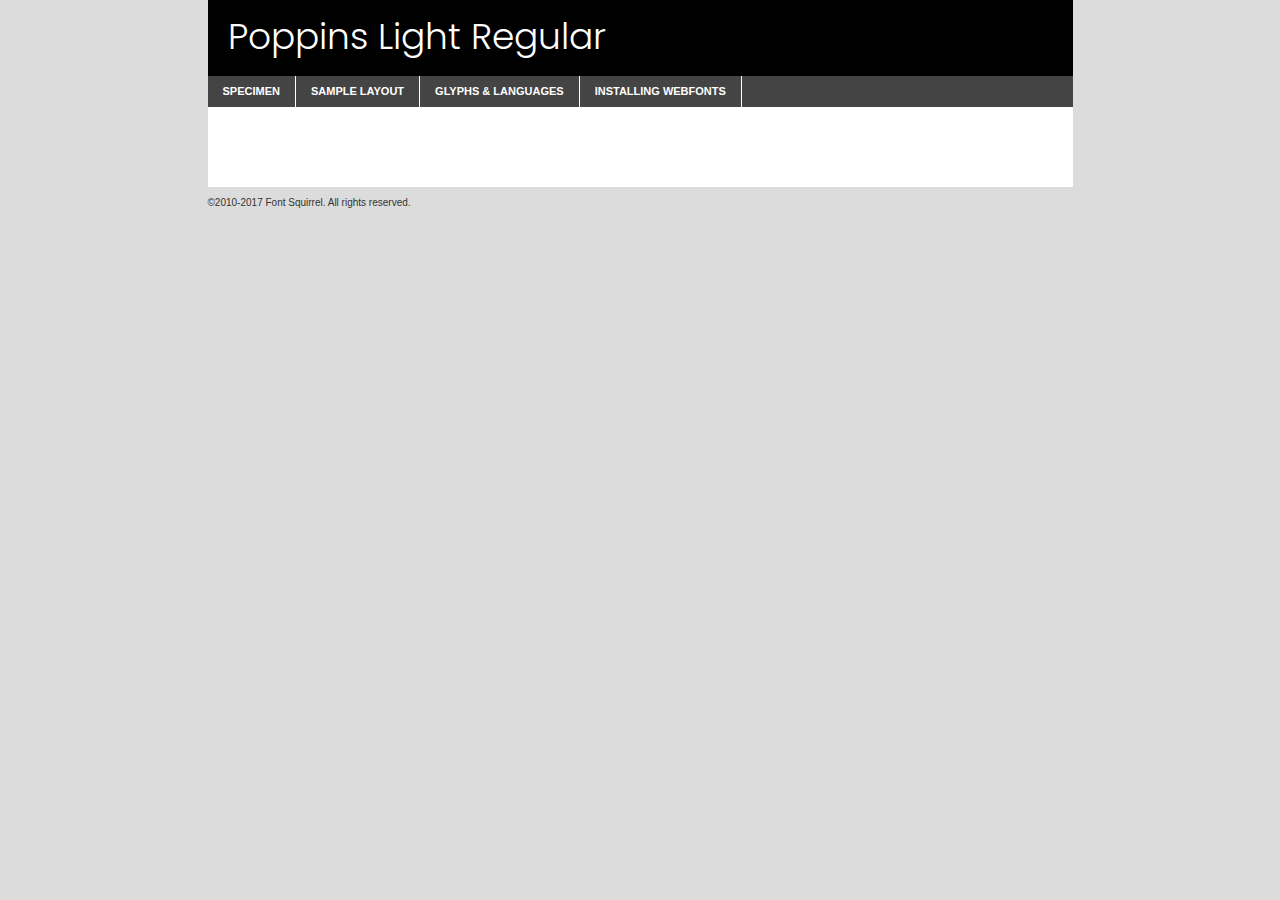
<file: Marketing-Creativo/components/fonts/poppins-light-demo.html>
<!DOCTYPE html PUBLIC "-//W3C//DTD XHTML 1.0 Transitional//EN"
	"http://www.w3.org/TR/xhtml1/DTD/xhtml1-transitional.dtd">

<html xmlns="http://www.w3.org/1999/xhtml" xml:lang="en" lang="en">
<head>
	<meta http-equiv="Content-Type" content="text/html; charset=utf-8" />
	<script src="http://ajax.googleapis.com/ajax/libs/jquery/1.7.2/jquery.min.js" type="text/javascript" charset="utf-8"></script>
	<script type="text/javascript">
	(function($){$.fn.easyTabs=function(option){var param=jQuery.extend({fadeSpeed:"fast",defaultContent:1,activeClass:'active'},option);$(this).each(function(){var thisId="#"+this.id;if(param.defaultContent==''){param.defaultContent=1;}
	if(typeof param.defaultContent=="number")
	{var defaultTab=$(thisId+" .tabs li:eq("+(param.defaultContent-1)+") a").attr('href').substr(1);}else{var defaultTab=param.defaultContent;}
	$(thisId+" .tabs li a").each(function(){var tabToHide=$(this).attr('href').substr(1);$("#"+tabToHide).addClass('easytabs-tab-content');});hideAll();changeContent(defaultTab);function hideAll(){$(thisId+" .easytabs-tab-content").hide();}
	function changeContent(tabId){hideAll();$(thisId+" .tabs li").removeClass(param.activeClass);$(thisId+" .tabs li a[href=#"+tabId+"]").closest('li').addClass(param.activeClass);if(param.fadeSpeed!="none")
	{$(thisId+" #"+tabId).fadeIn(param.fadeSpeed);}else{$(thisId+" #"+tabId).show();}}
	$(thisId+" .tabs li").click(function(){var tabId=$(this).find('a').attr('href').substr(1);changeContent(tabId);return false;});});}})(jQuery);
	</script>
	<link rel="stylesheet" href="specimen_files/specimen_stylesheet.css" type="text/css" charset="utf-8" />
	<link rel="stylesheet" href="stylesheet.css" type="text/css" charset="utf-8" />

	<style type="text/css">
					body{
				font-family: 'poppinslight';
							}
		</style>

	<title>Poppins Light Regular Specimen</title>
	
	
	<script type="text/javascript" charset="utf-8">
		$(document).ready(function() {
			$('#container').easyTabs({defaultContent:1});
		});
	</script>
</head>

<body>
<div id="container">
	<div id="header">
		Poppins Light Regular	</div>
	<ul class="tabs">
		<li><a href="#specimen">Specimen</a></li>
		<li><a href="#layout">Sample Layout</a></li>
				<li><a href="#glyphs">Glyphs &amp; Languages</a></li>
		<li><a href="#installing">Installing Webfonts</a></li>
		
	</ul>
	
	<div id="main_content">

		
			<div id="specimen">
		
				<div class="section">
					<div class="grid12 firstcol">
						<div class="huge">AaBb</div>
					</div>
				</div>
		
				<div class="section">
					<div class="glyph_range">A&#x200B;B&#x200b;C&#x200b;D&#x200b;E&#x200b;F&#x200b;G&#x200b;H&#x200b;I&#x200b;J&#x200b;K&#x200b;L&#x200b;M&#x200b;N&#x200b;O&#x200b;P&#x200b;Q&#x200b;R&#x200b;S&#x200b;T&#x200b;U&#x200b;V&#x200b;W&#x200b;X&#x200b;Y&#x200b;Z&#x200b;a&#x200b;b&#x200b;c&#x200b;d&#x200b;e&#x200b;f&#x200b;g&#x200b;h&#x200b;i&#x200b;j&#x200b;k&#x200b;l&#x200b;m&#x200b;n&#x200b;o&#x200b;p&#x200b;q&#x200b;r&#x200b;s&#x200b;t&#x200b;u&#x200b;v&#x200b;w&#x200b;x&#x200b;y&#x200b;z&#x200b;1&#x200b;2&#x200b;3&#x200b;4&#x200b;5&#x200b;6&#x200b;7&#x200b;8&#x200b;9&#x200b;0&#x200b;&amp;&#x200b;.&#x200b;,&#x200b;?&#x200b;!&#x200b;&#64;&#x200b;(&#x200b;)&#x200b;#&#x200b;$&#x200b;%&#x200b;*&#x200b;+&#x200b;-&#x200b;=&#x200b;:&#x200b;;</div>
				</div>
				<div class="section">
					<div class="grid12 firstcol">
						<table class="sample_table">
							<tr><td>10</td><td class="size10">abcdefghijklmnopqrstuvwxyzABCDEFGHIJKLMNOPQRSTUVWXYZ0123456789abcdefghijklmnopqrstuvwxyzABCDEFGHIJKLMNOPQRSTUVWXYZ0123456789abcdefghijklmnopqrstuvwxyzABCDEFGHIJKLMNOPQRSTUVWXYZ</td></tr>
							<tr><td>11</td><td class="size11">abcdefghijklmnopqrstuvwxyzABCDEFGHIJKLMNOPQRSTUVWXYZ0123456789abcdefghijklmnopqrstuvwxyzABCDEFGHIJKLMNOPQRSTUVWXYZ0123456789abcdefghijklmnopqrstuvwxyzABCDEFGHIJKLMNOPQRSTUVWXYZ</td></tr>
							<tr><td>12</td><td class="size12">abcdefghijklmnopqrstuvwxyzABCDEFGHIJKLMNOPQRSTUVWXYZ0123456789abcdefghijklmnopqrstuvwxyzABCDEFGHIJKLMNOPQRSTUVWXYZ0123456789abcdefghijklmnopqrstuvwxyzABCDEFGHIJKLMNOPQRSTUVWXYZ</td></tr>
							<tr><td>13</td><td class="size13">abcdefghijklmnopqrstuvwxyzABCDEFGHIJKLMNOPQRSTUVWXYZ0123456789abcdefghijklmnopqrstuvwxyzABCDEFGHIJKLMNOPQRSTUVWXYZ0123456789abcdefghijklmnopqrstuvwxyzABCDEFGHIJKLMNOPQRSTUVWXYZ</td></tr>
							<tr><td>14</td><td class="size14">abcdefghijklmnopqrstuvwxyzABCDEFGHIJKLMNOPQRSTUVWXYZ0123456789abcdefghijklmnopqrstuvwxyzABCDEFGHIJKLMNOPQRSTUVWXYZ0123456789abcdefghijklmnopqrstuvwxyzABCDEFGHIJKLMNOPQRSTUVWXYZ</td></tr>
							<tr><td>16</td><td class="size16">abcdefghijklmnopqrstuvwxyzABCDEFGHIJKLMNOPQRSTUVWXYZ0123456789abcdefghijklmnopqrstuvwxyzABCDEFGHIJKLMNOPQRSTUVWXYZ</td></tr>
							<tr><td>18</td><td class="size18">abcdefghijklmnopqrstuvwxyzABCDEFGHIJKLMNOPQRSTUVWXYZ0123456789abcdefghijklmnopqrstuvwxyzABCDEFGHIJKLMNOPQRSTUVWXYZ</td></tr>
							<tr><td>20</td><td class="size20">abcdefghijklmnopqrstuvwxyzABCDEFGHIJKLMNOPQRSTUVWXYZ0123456789abcdefghijklmnopqrstuvwxyzABCDEFGHIJKLMNOPQRSTUVWXYZ</td></tr>
							<tr><td>24</td><td class="size24">abcdefghijklmnopqrstuvwxyzABCDEFGHIJKLMNOPQRSTUVWXYZ0123456789abcdefghijklmnopqrstuvwxyzABCDEFGHIJKLMNOPQRSTUVWXYZ</td></tr>
							<tr><td>30</td><td class="size30">abcdefghijklmnopqrstuvwxyzABCDEFGHIJKLMNOPQRSTUVWXYZ0123456789abcdefghijklmnopqrstuvwxyzABCDEFGHIJKLMNOPQRSTUVWXYZ</td></tr>
							<tr><td>36</td><td class="size36">abcdefghijklmnopqrstuvwxyzABCDEFGHIJKLMNOPQRSTUVWXYZ0123456789abcdefghijklmnopqrstuvwxyzABCDEFGHIJKLMNOPQRSTUVWXYZ</td></tr>
							<tr><td>48</td><td class="size48">abcdefghijklmnopqrstuvwxyzABCDEFGHIJKLMNOPQRSTUVWXYZ0123456789abcdefghijklmnopqrstuvwxyzABCDEFGHIJKLMNOPQRSTUVWXYZ</td></tr>
							<tr><td>60</td><td class="size60">abcdefghijklmnopqrstuvwxyzABCDEFGHIJKLMNOPQRSTUVWXYZ0123456789abcdefghijklmnopqrstuvwxyzABCDEFGHIJKLMNOPQRSTUVWXYZ</td></tr>
							<tr><td>72</td><td class="size72">abcdefghijklmnopqrstuvwxyzABCDEFGHIJKLMNOPQRSTUVWXYZ0123456789abcdefghijklmnopqrstuvwxyzABCDEFGHIJKLMNOPQRSTUVWXYZ</td></tr>
							<tr><td>90</td><td class="size90">abcdefghijklmnopqrstuvwxyzABCDEFGHIJKLMNOPQRSTUVWXYZ0123456789abcdefghijklmnopqrstuvwxyzABCDEFGHIJKLMNOPQRSTUVWXYZ</td></tr>
						</table>
				
					</div>
			
				</div>
		
		
		
								<div class="section" id="bodycomparison">


										<div id="xheight">
				<div class="fontbody">&#x25FC;&#x25FC;&#x25FC;&#x25FC;&#x25FC;&#x25FC;&#x25FC;&#x25FC;&#x25FC;&#x25FC;&#x25FC;&#x25FC;&#x25FC;&#x25FC;&#x25FC;&#x25FC;&#x25FC;&#x25FC;&#x25FC;&#x25FC;&#x25FC;&#x25FC;&#x25FC;&#x25FC;&#x25FC;&#x25FC;&#x25FC;&#x25FC;&#x25FC;&#x25FC;&#x25FC;&#x25FC;&#x25FC;&#x25FC;&#x25FC;&#x25FC;&#x25FC;&#x25FC;&#x25FC;&#x25FC;&#x25FC;&#x25FC;&#x25FC;&#x25FC;&#x25FC;&#x25FC;&#x25FC;&#x25FC;&#x25FC;&#x25FC;&#x25FC;&#x25FC;&#x25FC;&#x25FC;&#x25FC;&#x25FC;&#x25FC;&#x25FC;&#x25FC;&#x25FC;&#x25FC;&#x25FC;&#x25FC;&#x25FC;&#x25FC;&#x25FC;&#x25FC;&#x25FC;&#x25FC;&#x25FC;&#x25FC;&#x25FC;&#x25FC;&#x25FC;&#x25FC;&#x25FC;&#x25FC;&#x25FC;&#x25FC;&#x25FC;&#x25FC;&#x25FC;&#x25FC;&#x25FC;&#x25FC;&#x25FC;&#x25FC;&#x25FC;&#x25FC;&#x25FC;&#x25FC;&#x25FC;&#x25FC;&#x25FC;&#x25FC;&#x25FC;&#x25FC;&#x25FC;&#x25FC;body</div><div class="arialbody">body</div><div class="verdanabody">body</div><div class="georgiabody">body</div></div>
										<div class="fontbody" style="z-index:1">
											body<span>Poppins Light Regular</span>
										</div>
										<div class="arialbody" style="z-index:1">
											body<span>Arial</span>
										</div>
										<div class="verdanabody" style="z-index:1">
											body<span>Verdana</span>
										</div>
										<div class="georgiabody" style="z-index:1">
											body<span>Georgia</span>
										</div>



								</div>
		
		
				<div class="section psample psample_row1" id="">
					
					<div class="grid2 firstcol">
						<p class="size10"><span>10.</span>Aenean lacinia bibendum nulla sed consectetur. Fusce dapibus, tellus ac cursus commodo, tortor mauris condimentum nibh, ut fermentum massa justo sit amet risus. Nullam id dolor id nibh ultricies vehicula ut id elit. Cum sociis natoque penatibus et magnis dis parturient montes, nascetur ridiculus mus. Nulla vitae elit libero, a pharetra augue.</p>
			
					</div>
					<div class="grid3">
						<p class="size11"><span>11.</span>Aenean lacinia bibendum nulla sed consectetur. Fusce dapibus, tellus ac cursus commodo, tortor mauris condimentum nibh, ut fermentum massa justo sit amet risus. Nullam id dolor id nibh ultricies vehicula ut id elit. Cum sociis natoque penatibus et magnis dis parturient montes, nascetur ridiculus mus. Nulla vitae elit libero, a pharetra augue.</p>
			
					</div>
					<div class="grid3">
						<p class="size12"><span>12.</span>Aenean lacinia bibendum nulla sed consectetur. Fusce dapibus, tellus ac cursus commodo, tortor mauris condimentum nibh, ut fermentum massa justo sit amet risus. Nullam id dolor id nibh ultricies vehicula ut id elit. Cum sociis natoque penatibus et magnis dis parturient montes, nascetur ridiculus mus. Nulla vitae elit libero, a pharetra augue.</p>
			
					</div>
					<div class="grid4">
						<p class="size13"><span>13.</span>Aenean lacinia bibendum nulla sed consectetur. Fusce dapibus, tellus ac cursus commodo, tortor mauris condimentum nibh, ut fermentum massa justo sit amet risus. Nullam id dolor id nibh ultricies vehicula ut id elit. Cum sociis natoque penatibus et magnis dis parturient montes, nascetur ridiculus mus. Nulla vitae elit libero, a pharetra augue.</p>
			
					</div>
					<div class="white_blend"></div>
					
				</div>
				<div class="section psample psample_row2" id="">
					<div class="grid3 firstcol">
						<p class="size14"><span>14.</span>Aenean lacinia bibendum nulla sed consectetur. Fusce dapibus, tellus ac cursus commodo, tortor mauris condimentum nibh, ut fermentum massa justo sit amet risus. Nullam id dolor id nibh ultricies vehicula ut id elit. Cum sociis natoque penatibus et magnis dis parturient montes, nascetur ridiculus mus. Nulla vitae elit libero, a pharetra augue.</p>
			
					</div>
					<div class="grid4">
						<p class="size16"><span>16.</span>Aenean lacinia bibendum nulla sed consectetur. Fusce dapibus, tellus ac cursus commodo, tortor mauris condimentum nibh, ut fermentum massa justo sit amet risus. Nullam id dolor id nibh ultricies vehicula ut id elit. Cum sociis natoque penatibus et magnis dis parturient montes, nascetur ridiculus mus. Nulla vitae elit libero, a pharetra augue.</p>
			
					</div>
					<div class="grid5">
						<p class="size18"><span>18.</span>Aenean lacinia bibendum nulla sed consectetur. Fusce dapibus, tellus ac cursus commodo, tortor mauris condimentum nibh, ut fermentum massa justo sit amet risus. Nullam id dolor id nibh ultricies vehicula ut id elit. Cum sociis natoque penatibus et magnis dis parturient montes, nascetur ridiculus mus. Nulla vitae elit libero, a pharetra augue.</p>
			
					</div>

					<div class="white_blend"></div>

				</div>
				
				<div class="section psample psample_row3" id="">
					<div class="grid5 firstcol">
						<p class="size20"><span>20.</span>Aenean lacinia bibendum nulla sed consectetur. Fusce dapibus, tellus ac cursus commodo, tortor mauris condimentum nibh, ut fermentum massa justo sit amet risus. Nullam id dolor id nibh ultricies vehicula ut id elit. Cum sociis natoque penatibus et magnis dis parturient montes, nascetur ridiculus mus. Nulla vitae elit libero, a pharetra augue.</p>
					</div>
					<div class="grid7">
						<p class="size24"><span>24.</span>Aenean lacinia bibendum nulla sed consectetur. Fusce dapibus, tellus ac cursus commodo, tortor mauris condimentum nibh, ut fermentum massa justo sit amet risus. Nullam id dolor id nibh ultricies vehicula ut id elit. Cum sociis natoque penatibus et magnis dis parturient montes, nascetur ridiculus mus. Nulla vitae elit libero, a pharetra augue.</p>
					</div>
					
					<div class="white_blend"></div>
					
				</div>
				
				<div class="section psample psample_row4" id="">
					<div class="grid12 firstcol">
						<p class="size30"><span>30.</span>Aenean lacinia bibendum nulla sed consectetur. Fusce dapibus, tellus ac cursus commodo, tortor mauris condimentum nibh, ut fermentum massa justo sit amet risus. Nullam id dolor id nibh ultricies vehicula ut id elit. Cum sociis natoque penatibus et magnis dis parturient montes, nascetur ridiculus mus. Nulla vitae elit libero, a pharetra augue.</p>
					</div>
					<div class="white_blend"></div>
					
				</div>
				
				
				
				<div class="section psample psample_row1 fullreverse">
					<div class="grid2 firstcol">
						<p class="size10"><span>10.</span>Aenean lacinia bibendum nulla sed consectetur. Fusce dapibus, tellus ac cursus commodo, tortor mauris condimentum nibh, ut fermentum massa justo sit amet risus. Nullam id dolor id nibh ultricies vehicula ut id elit. Cum sociis natoque penatibus et magnis dis parturient montes, nascetur ridiculus mus. Nulla vitae elit libero, a pharetra augue.</p>
			
					</div>
					<div class="grid3">
						<p class="size11"><span>11.</span>Aenean lacinia bibendum nulla sed consectetur. Fusce dapibus, tellus ac cursus commodo, tortor mauris condimentum nibh, ut fermentum massa justo sit amet risus. Nullam id dolor id nibh ultricies vehicula ut id elit. Cum sociis natoque penatibus et magnis dis parturient montes, nascetur ridiculus mus. Nulla vitae elit libero, a pharetra augue.</p>
			
					</div>
					<div class="grid3">
						<p class="size12"><span>12.</span>Aenean lacinia bibendum nulla sed consectetur. Fusce dapibus, tellus ac cursus commodo, tortor mauris condimentum nibh, ut fermentum massa justo sit amet risus. Nullam id dolor id nibh ultricies vehicula ut id elit. Cum sociis natoque penatibus et magnis dis parturient montes, nascetur ridiculus mus. Nulla vitae elit libero, a pharetra augue.</p>
			
					</div>
					<div class="grid4">
						<p class="size13"><span>13.</span>Aenean lacinia bibendum nulla sed consectetur. Fusce dapibus, tellus ac cursus commodo, tortor mauris condimentum nibh, ut fermentum massa justo sit amet risus. Nullam id dolor id nibh ultricies vehicula ut id elit. Cum sociis natoque penatibus et magnis dis parturient montes, nascetur ridiculus mus. Nulla vitae elit libero, a pharetra augue.</p>
			
					</div>
					<div class="black_blend"></div>
					
				</div>
				
				<div class="section psample psample_row2 fullreverse">
					<div class="grid3 firstcol">
						<p class="size14"><span>14.</span>Aenean lacinia bibendum nulla sed consectetur. Fusce dapibus, tellus ac cursus commodo, tortor mauris condimentum nibh, ut fermentum massa justo sit amet risus. Nullam id dolor id nibh ultricies vehicula ut id elit. Cum sociis natoque penatibus et magnis dis parturient montes, nascetur ridiculus mus. Nulla vitae elit libero, a pharetra augue.</p>
			
					</div>
					<div class="grid4">
						<p class="size16"><span>16.</span>Aenean lacinia bibendum nulla sed consectetur. Fusce dapibus, tellus ac cursus commodo, tortor mauris condimentum nibh, ut fermentum massa justo sit amet risus. Nullam id dolor id nibh ultricies vehicula ut id elit. Cum sociis natoque penatibus et magnis dis parturient montes, nascetur ridiculus mus. Nulla vitae elit libero, a pharetra augue.</p>
			
					</div>
					<div class="grid5">
						<p class="size18"><span>18.</span>Aenean lacinia bibendum nulla sed consectetur. Fusce dapibus, tellus ac cursus commodo, tortor mauris condimentum nibh, ut fermentum massa justo sit amet risus. Nullam id dolor id nibh ultricies vehicula ut id elit. Cum sociis natoque penatibus et magnis dis parturient montes, nascetur ridiculus mus. Nulla vitae elit libero, a pharetra augue.</p>
			
					</div>
					<div class="black_blend"></div>

				</div>
				
				<div class="section psample fullreverse psample_row3" id="">
					<div class="grid5 firstcol">
						<p class="size20"><span>20.</span>Aenean lacinia bibendum nulla sed consectetur. Fusce dapibus, tellus ac cursus commodo, tortor mauris condimentum nibh, ut fermentum massa justo sit amet risus. Nullam id dolor id nibh ultricies vehicula ut id elit. Cum sociis natoque penatibus et magnis dis parturient montes, nascetur ridiculus mus. Nulla vitae elit libero, a pharetra augue.</p>
					</div>
					<div class="grid7">
						<p class="size24"><span>24.</span>Aenean lacinia bibendum nulla sed consectetur. Fusce dapibus, tellus ac cursus commodo, tortor mauris condimentum nibh, ut fermentum massa justo sit amet risus. Nullam id dolor id nibh ultricies vehicula ut id elit. Cum sociis natoque penatibus et magnis dis parturient montes, nascetur ridiculus mus. Nulla vitae elit libero, a pharetra augue.</p>
					</div>
					
					<div class="black_blend"></div>
					
				</div>
				
				<div class="section psample fullreverse psample_row4" id="" style="border-bottom: 20px #000 solid;">
					<div class="grid12 firstcol">
						<p class="size30"><span>30.</span>Aenean lacinia bibendum nulla sed consectetur. Fusce dapibus, tellus ac cursus commodo, tortor mauris condimentum nibh, ut fermentum massa justo sit amet risus. Nullam id dolor id nibh ultricies vehicula ut id elit. Cum sociis natoque penatibus et magnis dis parturient montes, nascetur ridiculus mus. Nulla vitae elit libero, a pharetra augue.</p>
					</div>
					<div class="black_blend"></div>
					
				</div>
				
				
				
				
			</div>
			
			<div id="layout">
				
				<div class="section">
					
					<div class="grid12 firstcol">
						<h1>Lorem Ipsum Dolor</h1>
						<h2>Etiam porta sem malesuada magna mollis euismod</h2>
						
						<p class="byline">By <a href="#link">Aenean Lacinia</a></p>
					</div>
				</div>
				<div class="section">
					<div class="grid8 firstcol">
						<p class="large">Donec sed odio dui. Morbi leo risus, porta ac consectetur ac, vestibulum at eros. Fusce dapibus, tellus ac cursus commodo, tortor mauris condimentum nibh, ut fermentum massa justo sit amet risus. </p>

						
						<h3>Pellentesque ornare sem</h3>

						<p>Maecenas sed diam eget risus varius blandit sit amet non magna. Maecenas faucibus mollis interdum. Donec ullamcorper nulla non metus auctor fringilla. Nullam id dolor id nibh ultricies vehicula ut id elit. Nullam id dolor id nibh ultricies vehicula ut id elit. </p>

						<p>Aenean eu leo quam. Pellentesque ornare sem lacinia quam venenatis vestibulum. Lorem ipsum dolor sit amet, consectetur adipiscing elit. Cum sociis natoque penatibus et magnis dis parturient montes, nascetur ridiculus mus. </p>

						<p>Nulla vitae elit libero, a pharetra augue. Praesent commodo cursus magna, vel scelerisque nisl consectetur et. Aenean lacinia bibendum nulla sed consectetur. </p>

						<p>Nullam quis risus eget urna mollis ornare vel eu leo. Nullam quis risus eget urna mollis ornare vel eu leo. Maecenas sed diam eget risus varius blandit sit amet non magna. Donec ullamcorper nulla non metus auctor fringilla. </p>

						<h3>Cras mattis consectetur</h3>

						<p>Aenean eu leo quam. Pellentesque ornare sem lacinia quam venenatis vestibulum. Aenean lacinia bibendum nulla sed consectetur. Integer posuere erat a ante venenatis dapibus posuere velit aliquet. Cras mattis consectetur purus sit amet fermentum. </p>

						<p>Nullam id dolor id nibh ultricies vehicula ut id elit. Nullam quis risus eget urna mollis ornare vel eu leo. Cras mattis consectetur purus sit amet fermentum.</p>
					</div>
					
					<div class="grid4 sidebar">
						
						<div class="box reverse">
							<p class="last">Nullam quis risus eget urna mollis ornare vel eu leo. Donec ullamcorper nulla non metus auctor fringilla. Cras mattis consectetur purus sit amet fermentum. Sed posuere consectetur est at lobortis. Lorem ipsum dolor sit amet, consectetur adipiscing elit. </p>
						</div>
						
						<p class="caption">Maecenas sed diam eget risus varius.</p>

						<p>Vestibulum id ligula porta felis euismod semper. Integer posuere erat a ante venenatis dapibus posuere velit aliquet. Vestibulum id ligula porta felis euismod semper. Sed posuere consectetur est at lobortis. Maecenas sed diam eget risus varius blandit sit amet non magna. Fusce dapibus, tellus ac cursus commodo, tortor mauris condimentum nibh, ut fermentum massa justo sit amet risus. </p>

					

						<p>Duis mollis, est non commodo luctus, nisi erat porttitor ligula, eget lacinia odio sem nec elit. Aenean lacinia bibendum nulla sed consectetur. Vivamus sagittis lacus vel augue laoreet rutrum faucibus dolor auctor. Aenean lacinia bibendum nulla sed consectetur. Nullam quis risus eget urna mollis ornare vel eu leo. </p>

						<p>Praesent commodo cursus magna, vel scelerisque nisl consectetur et. Donec ullamcorper nulla non metus auctor fringilla. Maecenas faucibus mollis interdum. Fusce dapibus, tellus ac cursus commodo, tortor mauris condimentum nibh, ut fermentum massa justo sit amet risus. </p>

					</div>
				</div>
				
			</div>


			



		<div id="glyphs">
			<div class="section">
				<div class="grid12 firstcol">
			
				<h1>Language Support</h1>
				<p>The subset of Poppins Light Regular in this kit supports the following languages:<br />
			
					English, Arrernte, Bislama, Cebuano, Fijian, Gilbertese, Hmong, Ibanag, Iloko_ilokano, Interglossa_glosa, Interlingua, Lojban, Manx, Norfolk_pitcairnese, Oromo, Rotokas, Samoan, Sardinian, Seychelles_creole, Shona, Somali, Southern_ndebele, Swahili, Swati_swazi, Tok_pisin, Warlpiri, Xhosa, Zulu, Latinbasic, Demo				</p>
				<h1>Glyph Chart</h1>
				<p>The subset of Poppins Light Regular in this kit includes all the glyphs listed below. Unicode entities are included above each glyph to help you insert individual characters into your layout.</p>
				<div id="glyph_chart">
			
																														 <div><p>&amp;#13;</p>&#13;</div>
																				 <div><p>&amp;#32;</p>&#32;</div>
																				 <div><p>&amp;#33;</p>&#33;</div>
																				 <div><p>&amp;#34;</p>&#34;</div>
																				 <div><p>&amp;#35;</p>&#35;</div>
																				 <div><p>&amp;#36;</p>&#36;</div>
																				 <div><p>&amp;#37;</p>&#37;</div>
																				 <div><p>&amp;#38;</p>&#38;</div>
																				 <div><p>&amp;#39;</p>&#39;</div>
																				 <div><p>&amp;#40;</p>&#40;</div>
																				 <div><p>&amp;#41;</p>&#41;</div>
																				 <div><p>&amp;#42;</p>&#42;</div>
																				 <div><p>&amp;#43;</p>&#43;</div>
																				 <div><p>&amp;#44;</p>&#44;</div>
																				 <div><p>&amp;#46;</p>&#46;</div>
																				 <div><p>&amp;#47;</p>&#47;</div>
																				 <div><p>&amp;#48;</p>&#48;</div>
																				 <div><p>&amp;#49;</p>&#49;</div>
																				 <div><p>&amp;#50;</p>&#50;</div>
																				 <div><p>&amp;#51;</p>&#51;</div>
																				 <div><p>&amp;#52;</p>&#52;</div>
																				 <div><p>&amp;#53;</p>&#53;</div>
																				 <div><p>&amp;#54;</p>&#54;</div>
																				 <div><p>&amp;#55;</p>&#55;</div>
																				 <div><p>&amp;#56;</p>&#56;</div>
																				 <div><p>&amp;#57;</p>&#57;</div>
																				 <div><p>&amp;#60;</p>&#60;</div>
																				 <div><p>&amp;#61;</p>&#61;</div>
																				 <div><p>&amp;#62;</p>&#62;</div>
																				 <div><p>&amp;#63;</p>&#63;</div>
																				 <div><p>&amp;#64;</p>&#64;</div>
																				 <div><p>&amp;#65;</p>&#65;</div>
																				 <div><p>&amp;#66;</p>&#66;</div>
																				 <div><p>&amp;#67;</p>&#67;</div>
																				 <div><p>&amp;#68;</p>&#68;</div>
																				 <div><p>&amp;#69;</p>&#69;</div>
																				 <div><p>&amp;#70;</p>&#70;</div>
																				 <div><p>&amp;#71;</p>&#71;</div>
																				 <div><p>&amp;#72;</p>&#72;</div>
																				 <div><p>&amp;#73;</p>&#73;</div>
																				 <div><p>&amp;#74;</p>&#74;</div>
																				 <div><p>&amp;#75;</p>&#75;</div>
																				 <div><p>&amp;#76;</p>&#76;</div>
																				 <div><p>&amp;#77;</p>&#77;</div>
																				 <div><p>&amp;#78;</p>&#78;</div>
																				 <div><p>&amp;#79;</p>&#79;</div>
																				 <div><p>&amp;#80;</p>&#80;</div>
																				 <div><p>&amp;#81;</p>&#81;</div>
																				 <div><p>&amp;#82;</p>&#82;</div>
																				 <div><p>&amp;#83;</p>&#83;</div>
																				 <div><p>&amp;#84;</p>&#84;</div>
																				 <div><p>&amp;#85;</p>&#85;</div>
																				 <div><p>&amp;#86;</p>&#86;</div>
																				 <div><p>&amp;#87;</p>&#87;</div>
																				 <div><p>&amp;#88;</p>&#88;</div>
																				 <div><p>&amp;#89;</p>&#89;</div>
																				 <div><p>&amp;#90;</p>&#90;</div>
																				 <div><p>&amp;#91;</p>&#91;</div>
																				 <div><p>&amp;#92;</p>&#92;</div>
																				 <div><p>&amp;#93;</p>&#93;</div>
																				 <div><p>&amp;#94;</p>&#94;</div>
																				 <div><p>&amp;#95;</p>&#95;</div>
																				 <div><p>&amp;#96;</p>&#96;</div>
																				 <div><p>&amp;#97;</p>&#97;</div>
																				 <div><p>&amp;#98;</p>&#98;</div>
																				 <div><p>&amp;#99;</p>&#99;</div>
																				 <div><p>&amp;#100;</p>&#100;</div>
																				 <div><p>&amp;#101;</p>&#101;</div>
																				 <div><p>&amp;#102;</p>&#102;</div>
																				 <div><p>&amp;#103;</p>&#103;</div>
																				 <div><p>&amp;#104;</p>&#104;</div>
																				 <div><p>&amp;#105;</p>&#105;</div>
																				 <div><p>&amp;#106;</p>&#106;</div>
																				 <div><p>&amp;#107;</p>&#107;</div>
																				 <div><p>&amp;#108;</p>&#108;</div>
																				 <div><p>&amp;#109;</p>&#109;</div>
																				 <div><p>&amp;#110;</p>&#110;</div>
																				 <div><p>&amp;#111;</p>&#111;</div>
																				 <div><p>&amp;#112;</p>&#112;</div>
																				 <div><p>&amp;#113;</p>&#113;</div>
																				 <div><p>&amp;#114;</p>&#114;</div>
																				 <div><p>&amp;#115;</p>&#115;</div>
																				 <div><p>&amp;#116;</p>&#116;</div>
																				 <div><p>&amp;#117;</p>&#117;</div>
																				 <div><p>&amp;#118;</p>&#118;</div>
																				 <div><p>&amp;#119;</p>&#119;</div>
																				 <div><p>&amp;#120;</p>&#120;</div>
																				 <div><p>&amp;#121;</p>&#121;</div>
																				 <div><p>&amp;#122;</p>&#122;</div>
																				 <div><p>&amp;#123;</p>&#123;</div>
																				 <div><p>&amp;#124;</p>&#124;</div>
																				 <div><p>&amp;#125;</p>&#125;</div>
																				 <div><p>&amp;#126;</p>&#126;</div>
																				 <div><p>&amp;#160;</p>&#160;</div>
																				 <div><p>&amp;#161;</p>&#161;</div>
																				 <div><p>&amp;#162;</p>&#162;</div>
																				 <div><p>&amp;#163;</p>&#163;</div>
																				 <div><p>&amp;#164;</p>&#164;</div>
																				 <div><p>&amp;#165;</p>&#165;</div>
																				 <div><p>&amp;#166;</p>&#166;</div>
																				 <div><p>&amp;#167;</p>&#167;</div>
																				 <div><p>&amp;#168;</p>&#168;</div>
																				 <div><p>&amp;#169;</p>&#169;</div>
																				 <div><p>&amp;#170;</p>&#170;</div>
																				 <div><p>&amp;#171;</p>&#171;</div>
																				 <div><p>&amp;#172;</p>&#172;</div>
																				 <div><p>&amp;#174;</p>&#174;</div>
																				 <div><p>&amp;#175;</p>&#175;</div>
																				 <div><p>&amp;#176;</p>&#176;</div>
																				 <div><p>&amp;#177;</p>&#177;</div>
																				 <div><p>&amp;#178;</p>&#178;</div>
																				 <div><p>&amp;#179;</p>&#179;</div>
																				 <div><p>&amp;#180;</p>&#180;</div>
																				 <div><p>&amp;#181;</p>&#181;</div>
																				 <div><p>&amp;#182;</p>&#182;</div>
																				 <div><p>&amp;#184;</p>&#184;</div>
																				 <div><p>&amp;#185;</p>&#185;</div>
																				 <div><p>&amp;#186;</p>&#186;</div>
																				 <div><p>&amp;#187;</p>&#187;</div>
																				 <div><p>&amp;#188;</p>&#188;</div>
																				 <div><p>&amp;#189;</p>&#189;</div>
																				 <div><p>&amp;#190;</p>&#190;</div>
																				 <div><p>&amp;#191;</p>&#191;</div>
																				 <div><p>&amp;#198;</p>&#198;</div>
																				 <div><p>&amp;#199;</p>&#199;</div>
																				 <div><p>&amp;#208;</p>&#208;</div>
																				 <div><p>&amp;#215;</p>&#215;</div>
																				 <div><p>&amp;#216;</p>&#216;</div>
																				 <div><p>&amp;#222;</p>&#222;</div>
																				 <div><p>&amp;#223;</p>&#223;</div>
																				 <div><p>&amp;#230;</p>&#230;</div>
																				 <div><p>&amp;#231;</p>&#231;</div>
																				 <div><p>&amp;#240;</p>&#240;</div>
																				 <div><p>&amp;#247;</p>&#247;</div>
																				 <div><p>&amp;#248;</p>&#248;</div>
																				 <div><p>&amp;#254;</p>&#254;</div>
																				 <div><p>&amp;#305;</p>&#305;</div>
																				 <div><p>&amp;#338;</p>&#338;</div>
																				 <div><p>&amp;#339;</p>&#339;</div>
																				 <div><p>&amp;#710;</p>&#710;</div>
																				 <div><p>&amp;#730;</p>&#730;</div>
																				 <div><p>&amp;#732;</p>&#732;</div>
																				 <div><p>&amp;#8192;</p>&#8192;</div>
																				 <div><p>&amp;#8193;</p>&#8193;</div>
																				 <div><p>&amp;#8194;</p>&#8194;</div>
																				 <div><p>&amp;#8195;</p>&#8195;</div>
																				 <div><p>&amp;#8196;</p>&#8196;</div>
																				 <div><p>&amp;#8197;</p>&#8197;</div>
																				 <div><p>&amp;#8198;</p>&#8198;</div>
																				 <div><p>&amp;#8199;</p>&#8199;</div>
																				 <div><p>&amp;#8200;</p>&#8200;</div>
																				 <div><p>&amp;#8201;</p>&#8201;</div>
																				 <div><p>&amp;#8202;</p>&#8202;</div>
																				 <div><p>&amp;#8211;</p>&#8211;</div>
																				 <div><p>&amp;#8212;</p>&#8212;</div>
																				 <div><p>&amp;#8216;</p>&#8216;</div>
																				 <div><p>&amp;#8217;</p>&#8217;</div>
																				 <div><p>&amp;#8218;</p>&#8218;</div>
																				 <div><p>&amp;#8220;</p>&#8220;</div>
																				 <div><p>&amp;#8221;</p>&#8221;</div>
																				 <div><p>&amp;#8222;</p>&#8222;</div>
																				 <div><p>&amp;#8226;</p>&#8226;</div>
																				 <div><p>&amp;#8239;</p>&#8239;</div>
																				 <div><p>&amp;#8249;</p>&#8249;</div>
																				 <div><p>&amp;#8250;</p>&#8250;</div>
																				 <div><p>&amp;#8287;</p>&#8287;</div>
																				 <div><p>&amp;#8364;</p>&#8364;</div>
																				 <div><p>&amp;#8482;</p>&#8482;</div>
																				 <div><p>&amp;#8722;</p>&#8722;</div>
																				 <div><p>&amp;#9724;</p>&#9724;</div>
																				 <div><p>&amp;#64257;</p>&#64257;</div>
																																																</div>	
				</div>
		
		
			</div>
		</div>
		
		
		<div id="specs">
			
		</div>
	
		<div id="installing">
			<div class="section">
				<div class="grid7 firstcol">
					<h1>Installing Webfonts</h1>
					
					<p>Webfonts are supported by all major browser platforms but not all in the same way. There are currently four different font formats that must be included in order to target all browsers. This includes TTF, WOFF, EOT and SVG.</p>
					
					<h2>1. Upload your webfonts</h2>
					<p>You must upload your webfont kit to your website. They should be in or near the same directory as your CSS files.</p>
					
					<h2>2. Include the webfont stylesheet</h2>
					<p>A special CSS @font-face declaration helps the various browsers select the appropriate font it needs without causing you a bunch of headaches. Learn more about this syntax by reading the <a href="https://www.fontspring.com/blog/further-hardening-of-the-bulletproof-syntax">Fontspring blog post</a> about it. The code for it is as follows:</p>


<code>
@font-face{ 
	font-family: 'MyWebFont';
	src: url('WebFont.eot');
	src: url('WebFont.eot?#iefix') format('embedded-opentype'),
	     url('WebFont.woff') format('woff'),
	     url('WebFont.ttf') format('truetype'),
	     url('WebFont.svg#webfont') format('svg');
}
</code>

	<p>We've already gone ahead and generated the code for you. All you have to do is link to the stylesheet in your HTML, like this:</p>
	<code>&lt;link rel=&quot;stylesheet&quot; href=&quot;stylesheet.css&quot; type=&quot;text/css&quot; charset=&quot;utf-8&quot; /&gt;</code>

					<h2>3. Modify your own stylesheet</h2>
					<p>To take advantage of your new fonts, you must tell your stylesheet to use them. Look at the original @font-face declaration above and find the property called "font-family." The name linked there will be what you use to reference the font. Prepend that webfont name to the font stack in the "font-family" property, inside the selector you want to change. For example:</p>
<code>p { font-family: 'WebFont', Arial, sans-serif; }</code>

<h2>4. Test</h2>
<p>Getting webfonts to work cross-browser <em>can</em> be tricky. Use the information in the sidebar to help you if you find that fonts aren't loading in a particular browser.</p>
				</div>
				
				<div class="grid5 sidebar">
					<div class="box">
						<h2>Troubleshooting<br />Font-Face Problems</h2>
						<p>Having trouble getting your webfonts to load in your new website? Here are some tips to sort out what might be the problem.</p>

						<h3>Fonts not showing in any browser</h3>

						<p>This sounds like you need to work on the plumbing. You either did not upload the fonts to the correct directory, or you did not link the fonts properly in the CSS. If you've confirmed that all this is correct and you still have a problem, take a look at your .htaccess file and see if requests are getting intercepted.</p>

						<h3>Fonts not loading in iPhone or iPad</h3>

						<p>The most common problem here is that you are serving the fonts from an IIS server. IIS refuses to serve files that have unknown MIME types. If that is the case, you must set the MIME type for SVG to "image/svg+xml" in the server settings. Follow these instructions from Microsoft if you need help.</p>

						<h3>Fonts not loading in Firefox</h3>

						<p>The primary reason for this failure? You are still using a version Firefox older than 3.5. So upgrade already! If that isn't it, then you are very likely serving fonts from a different domain. Firefox requires that all font assets be served from the same domain. Lastly it is possible that you need to add WOFF to your list of MIME types (if you are serving via IIS.)</p>

						<h3>Fonts not loading in IE</h3>

						<p>Are you looking at Internet Explorer on an actual Windows machine or are you cheating by using a service like Adobe BrowserLab? Many of these screenshot services do not render @font-face for IE. Best to test it on a real machine.</p>

						<h3>Fonts not loading in IE9</h3>

						<p>IE9, like Firefox, requires that fonts be served from the same domain as the website. Make sure that is the case.</p>
					</div>
				</div>
			</div>
			
		</div>
	
	</div>
	<div id="footer">
		<p>&copy;2010-2017 Font Squirrel. All rights reserved.</p>
	</div>
</div>
</body>
</html>
</file>
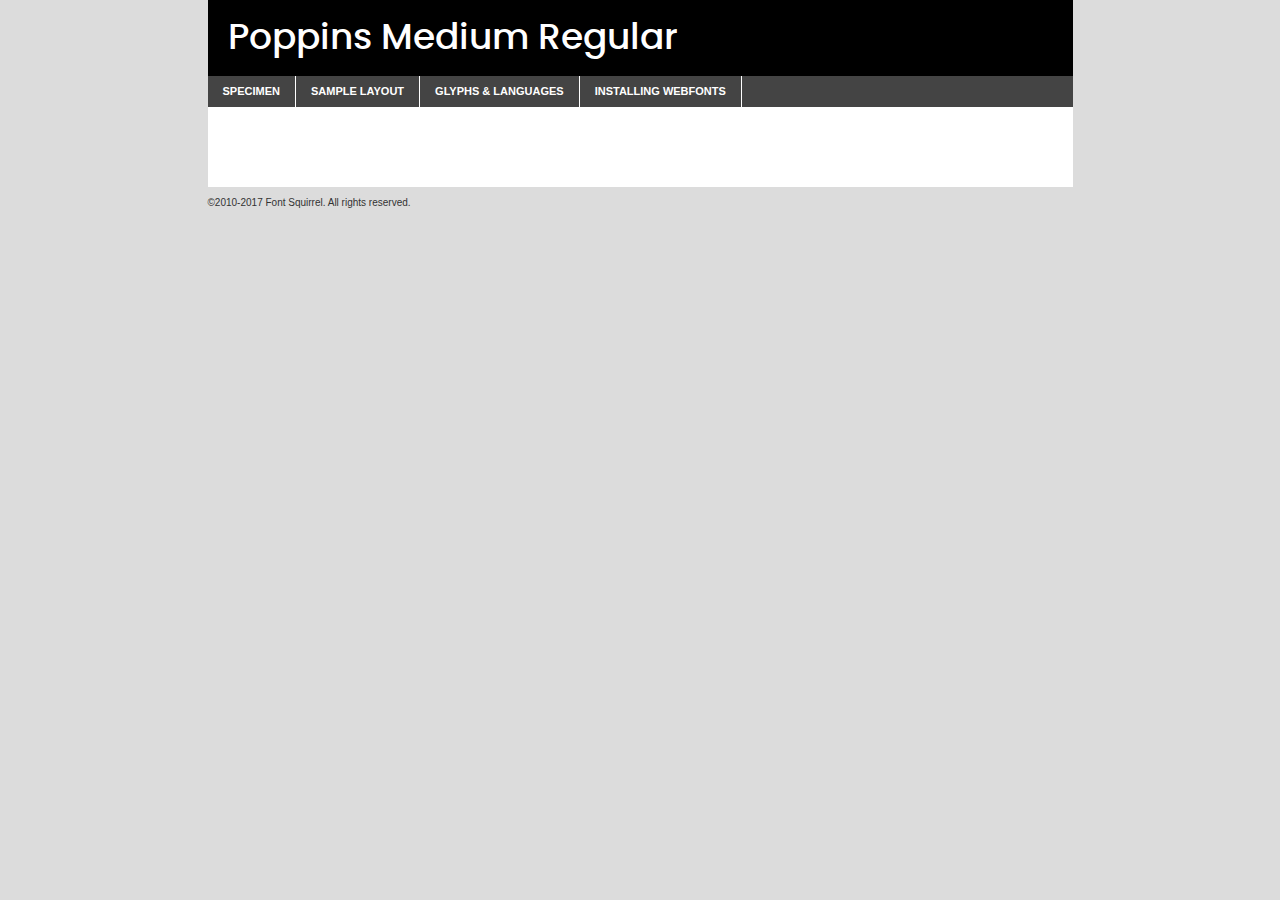
<file: Marketing-Creativo/components/fonts/poppins-medium-demo.html>
<!DOCTYPE html PUBLIC "-//W3C//DTD XHTML 1.0 Transitional//EN"
	"http://www.w3.org/TR/xhtml1/DTD/xhtml1-transitional.dtd">

<html xmlns="http://www.w3.org/1999/xhtml" xml:lang="en" lang="en">
<head>
	<meta http-equiv="Content-Type" content="text/html; charset=utf-8" />
	<script src="http://ajax.googleapis.com/ajax/libs/jquery/1.7.2/jquery.min.js" type="text/javascript" charset="utf-8"></script>
	<script type="text/javascript">
	(function($){$.fn.easyTabs=function(option){var param=jQuery.extend({fadeSpeed:"fast",defaultContent:1,activeClass:'active'},option);$(this).each(function(){var thisId="#"+this.id;if(param.defaultContent==''){param.defaultContent=1;}
	if(typeof param.defaultContent=="number")
	{var defaultTab=$(thisId+" .tabs li:eq("+(param.defaultContent-1)+") a").attr('href').substr(1);}else{var defaultTab=param.defaultContent;}
	$(thisId+" .tabs li a").each(function(){var tabToHide=$(this).attr('href').substr(1);$("#"+tabToHide).addClass('easytabs-tab-content');});hideAll();changeContent(defaultTab);function hideAll(){$(thisId+" .easytabs-tab-content").hide();}
	function changeContent(tabId){hideAll();$(thisId+" .tabs li").removeClass(param.activeClass);$(thisId+" .tabs li a[href=#"+tabId+"]").closest('li').addClass(param.activeClass);if(param.fadeSpeed!="none")
	{$(thisId+" #"+tabId).fadeIn(param.fadeSpeed);}else{$(thisId+" #"+tabId).show();}}
	$(thisId+" .tabs li").click(function(){var tabId=$(this).find('a').attr('href').substr(1);changeContent(tabId);return false;});});}})(jQuery);
	</script>
	<link rel="stylesheet" href="specimen_files/specimen_stylesheet.css" type="text/css" charset="utf-8" />
	<link rel="stylesheet" href="stylesheet.css" type="text/css" charset="utf-8" />

	<style type="text/css">
					body{
				font-family: 'poppinsmedium';
							}
		</style>

	<title>Poppins Medium Regular Specimen</title>
	
	
	<script type="text/javascript" charset="utf-8">
		$(document).ready(function() {
			$('#container').easyTabs({defaultContent:1});
		});
	</script>
</head>

<body>
<div id="container">
	<div id="header">
		Poppins Medium Regular	</div>
	<ul class="tabs">
		<li><a href="#specimen">Specimen</a></li>
		<li><a href="#layout">Sample Layout</a></li>
				<li><a href="#glyphs">Glyphs &amp; Languages</a></li>
		<li><a href="#installing">Installing Webfonts</a></li>
		
	</ul>
	
	<div id="main_content">

		
			<div id="specimen">
		
				<div class="section">
					<div class="grid12 firstcol">
						<div class="huge">AaBb</div>
					</div>
				</div>
		
				<div class="section">
					<div class="glyph_range">A&#x200B;B&#x200b;C&#x200b;D&#x200b;E&#x200b;F&#x200b;G&#x200b;H&#x200b;I&#x200b;J&#x200b;K&#x200b;L&#x200b;M&#x200b;N&#x200b;O&#x200b;P&#x200b;Q&#x200b;R&#x200b;S&#x200b;T&#x200b;U&#x200b;V&#x200b;W&#x200b;X&#x200b;Y&#x200b;Z&#x200b;a&#x200b;b&#x200b;c&#x200b;d&#x200b;e&#x200b;f&#x200b;g&#x200b;h&#x200b;i&#x200b;j&#x200b;k&#x200b;l&#x200b;m&#x200b;n&#x200b;o&#x200b;p&#x200b;q&#x200b;r&#x200b;s&#x200b;t&#x200b;u&#x200b;v&#x200b;w&#x200b;x&#x200b;y&#x200b;z&#x200b;1&#x200b;2&#x200b;3&#x200b;4&#x200b;5&#x200b;6&#x200b;7&#x200b;8&#x200b;9&#x200b;0&#x200b;&amp;&#x200b;.&#x200b;,&#x200b;?&#x200b;!&#x200b;&#64;&#x200b;(&#x200b;)&#x200b;#&#x200b;$&#x200b;%&#x200b;*&#x200b;+&#x200b;-&#x200b;=&#x200b;:&#x200b;;</div>
				</div>
				<div class="section">
					<div class="grid12 firstcol">
						<table class="sample_table">
							<tr><td>10</td><td class="size10">abcdefghijklmnopqrstuvwxyzABCDEFGHIJKLMNOPQRSTUVWXYZ0123456789abcdefghijklmnopqrstuvwxyzABCDEFGHIJKLMNOPQRSTUVWXYZ0123456789abcdefghijklmnopqrstuvwxyzABCDEFGHIJKLMNOPQRSTUVWXYZ</td></tr>
							<tr><td>11</td><td class="size11">abcdefghijklmnopqrstuvwxyzABCDEFGHIJKLMNOPQRSTUVWXYZ0123456789abcdefghijklmnopqrstuvwxyzABCDEFGHIJKLMNOPQRSTUVWXYZ0123456789abcdefghijklmnopqrstuvwxyzABCDEFGHIJKLMNOPQRSTUVWXYZ</td></tr>
							<tr><td>12</td><td class="size12">abcdefghijklmnopqrstuvwxyzABCDEFGHIJKLMNOPQRSTUVWXYZ0123456789abcdefghijklmnopqrstuvwxyzABCDEFGHIJKLMNOPQRSTUVWXYZ0123456789abcdefghijklmnopqrstuvwxyzABCDEFGHIJKLMNOPQRSTUVWXYZ</td></tr>
							<tr><td>13</td><td class="size13">abcdefghijklmnopqrstuvwxyzABCDEFGHIJKLMNOPQRSTUVWXYZ0123456789abcdefghijklmnopqrstuvwxyzABCDEFGHIJKLMNOPQRSTUVWXYZ0123456789abcdefghijklmnopqrstuvwxyzABCDEFGHIJKLMNOPQRSTUVWXYZ</td></tr>
							<tr><td>14</td><td class="size14">abcdefghijklmnopqrstuvwxyzABCDEFGHIJKLMNOPQRSTUVWXYZ0123456789abcdefghijklmnopqrstuvwxyzABCDEFGHIJKLMNOPQRSTUVWXYZ0123456789abcdefghijklmnopqrstuvwxyzABCDEFGHIJKLMNOPQRSTUVWXYZ</td></tr>
							<tr><td>16</td><td class="size16">abcdefghijklmnopqrstuvwxyzABCDEFGHIJKLMNOPQRSTUVWXYZ0123456789abcdefghijklmnopqrstuvwxyzABCDEFGHIJKLMNOPQRSTUVWXYZ</td></tr>
							<tr><td>18</td><td class="size18">abcdefghijklmnopqrstuvwxyzABCDEFGHIJKLMNOPQRSTUVWXYZ0123456789abcdefghijklmnopqrstuvwxyzABCDEFGHIJKLMNOPQRSTUVWXYZ</td></tr>
							<tr><td>20</td><td class="size20">abcdefghijklmnopqrstuvwxyzABCDEFGHIJKLMNOPQRSTUVWXYZ0123456789abcdefghijklmnopqrstuvwxyzABCDEFGHIJKLMNOPQRSTUVWXYZ</td></tr>
							<tr><td>24</td><td class="size24">abcdefghijklmnopqrstuvwxyzABCDEFGHIJKLMNOPQRSTUVWXYZ0123456789abcdefghijklmnopqrstuvwxyzABCDEFGHIJKLMNOPQRSTUVWXYZ</td></tr>
							<tr><td>30</td><td class="size30">abcdefghijklmnopqrstuvwxyzABCDEFGHIJKLMNOPQRSTUVWXYZ0123456789abcdefghijklmnopqrstuvwxyzABCDEFGHIJKLMNOPQRSTUVWXYZ</td></tr>
							<tr><td>36</td><td class="size36">abcdefghijklmnopqrstuvwxyzABCDEFGHIJKLMNOPQRSTUVWXYZ0123456789abcdefghijklmnopqrstuvwxyzABCDEFGHIJKLMNOPQRSTUVWXYZ</td></tr>
							<tr><td>48</td><td class="size48">abcdefghijklmnopqrstuvwxyzABCDEFGHIJKLMNOPQRSTUVWXYZ0123456789abcdefghijklmnopqrstuvwxyzABCDEFGHIJKLMNOPQRSTUVWXYZ</td></tr>
							<tr><td>60</td><td class="size60">abcdefghijklmnopqrstuvwxyzABCDEFGHIJKLMNOPQRSTUVWXYZ0123456789abcdefghijklmnopqrstuvwxyzABCDEFGHIJKLMNOPQRSTUVWXYZ</td></tr>
							<tr><td>72</td><td class="size72">abcdefghijklmnopqrstuvwxyzABCDEFGHIJKLMNOPQRSTUVWXYZ0123456789abcdefghijklmnopqrstuvwxyzABCDEFGHIJKLMNOPQRSTUVWXYZ</td></tr>
							<tr><td>90</td><td class="size90">abcdefghijklmnopqrstuvwxyzABCDEFGHIJKLMNOPQRSTUVWXYZ0123456789abcdefghijklmnopqrstuvwxyzABCDEFGHIJKLMNOPQRSTUVWXYZ</td></tr>
						</table>
				
					</div>
			
				</div>
		
		
		
								<div class="section" id="bodycomparison">


										<div id="xheight">
				<div class="fontbody">&#x25FC;&#x25FC;&#x25FC;&#x25FC;&#x25FC;&#x25FC;&#x25FC;&#x25FC;&#x25FC;&#x25FC;&#x25FC;&#x25FC;&#x25FC;&#x25FC;&#x25FC;&#x25FC;&#x25FC;&#x25FC;&#x25FC;&#x25FC;&#x25FC;&#x25FC;&#x25FC;&#x25FC;&#x25FC;&#x25FC;&#x25FC;&#x25FC;&#x25FC;&#x25FC;&#x25FC;&#x25FC;&#x25FC;&#x25FC;&#x25FC;&#x25FC;&#x25FC;&#x25FC;&#x25FC;&#x25FC;&#x25FC;&#x25FC;&#x25FC;&#x25FC;&#x25FC;&#x25FC;&#x25FC;&#x25FC;&#x25FC;&#x25FC;&#x25FC;&#x25FC;&#x25FC;&#x25FC;&#x25FC;&#x25FC;&#x25FC;&#x25FC;&#x25FC;&#x25FC;&#x25FC;&#x25FC;&#x25FC;&#x25FC;&#x25FC;&#x25FC;&#x25FC;&#x25FC;&#x25FC;&#x25FC;&#x25FC;&#x25FC;&#x25FC;&#x25FC;&#x25FC;&#x25FC;&#x25FC;&#x25FC;&#x25FC;&#x25FC;&#x25FC;&#x25FC;&#x25FC;&#x25FC;&#x25FC;&#x25FC;&#x25FC;&#x25FC;&#x25FC;&#x25FC;&#x25FC;&#x25FC;&#x25FC;&#x25FC;&#x25FC;&#x25FC;&#x25FC;&#x25FC;&#x25FC;body</div><div class="arialbody">body</div><div class="verdanabody">body</div><div class="georgiabody">body</div></div>
										<div class="fontbody" style="z-index:1">
											body<span>Poppins Medium Regular</span>
										</div>
										<div class="arialbody" style="z-index:1">
											body<span>Arial</span>
										</div>
										<div class="verdanabody" style="z-index:1">
											body<span>Verdana</span>
										</div>
										<div class="georgiabody" style="z-index:1">
											body<span>Georgia</span>
										</div>



								</div>
		
		
				<div class="section psample psample_row1" id="">
					
					<div class="grid2 firstcol">
						<p class="size10"><span>10.</span>Aenean lacinia bibendum nulla sed consectetur. Fusce dapibus, tellus ac cursus commodo, tortor mauris condimentum nibh, ut fermentum massa justo sit amet risus. Nullam id dolor id nibh ultricies vehicula ut id elit. Cum sociis natoque penatibus et magnis dis parturient montes, nascetur ridiculus mus. Nulla vitae elit libero, a pharetra augue.</p>
			
					</div>
					<div class="grid3">
						<p class="size11"><span>11.</span>Aenean lacinia bibendum nulla sed consectetur. Fusce dapibus, tellus ac cursus commodo, tortor mauris condimentum nibh, ut fermentum massa justo sit amet risus. Nullam id dolor id nibh ultricies vehicula ut id elit. Cum sociis natoque penatibus et magnis dis parturient montes, nascetur ridiculus mus. Nulla vitae elit libero, a pharetra augue.</p>
			
					</div>
					<div class="grid3">
						<p class="size12"><span>12.</span>Aenean lacinia bibendum nulla sed consectetur. Fusce dapibus, tellus ac cursus commodo, tortor mauris condimentum nibh, ut fermentum massa justo sit amet risus. Nullam id dolor id nibh ultricies vehicula ut id elit. Cum sociis natoque penatibus et magnis dis parturient montes, nascetur ridiculus mus. Nulla vitae elit libero, a pharetra augue.</p>
			
					</div>
					<div class="grid4">
						<p class="size13"><span>13.</span>Aenean lacinia bibendum nulla sed consectetur. Fusce dapibus, tellus ac cursus commodo, tortor mauris condimentum nibh, ut fermentum massa justo sit amet risus. Nullam id dolor id nibh ultricies vehicula ut id elit. Cum sociis natoque penatibus et magnis dis parturient montes, nascetur ridiculus mus. Nulla vitae elit libero, a pharetra augue.</p>
			
					</div>
					<div class="white_blend"></div>
					
				</div>
				<div class="section psample psample_row2" id="">
					<div class="grid3 firstcol">
						<p class="size14"><span>14.</span>Aenean lacinia bibendum nulla sed consectetur. Fusce dapibus, tellus ac cursus commodo, tortor mauris condimentum nibh, ut fermentum massa justo sit amet risus. Nullam id dolor id nibh ultricies vehicula ut id elit. Cum sociis natoque penatibus et magnis dis parturient montes, nascetur ridiculus mus. Nulla vitae elit libero, a pharetra augue.</p>
			
					</div>
					<div class="grid4">
						<p class="size16"><span>16.</span>Aenean lacinia bibendum nulla sed consectetur. Fusce dapibus, tellus ac cursus commodo, tortor mauris condimentum nibh, ut fermentum massa justo sit amet risus. Nullam id dolor id nibh ultricies vehicula ut id elit. Cum sociis natoque penatibus et magnis dis parturient montes, nascetur ridiculus mus. Nulla vitae elit libero, a pharetra augue.</p>
			
					</div>
					<div class="grid5">
						<p class="size18"><span>18.</span>Aenean lacinia bibendum nulla sed consectetur. Fusce dapibus, tellus ac cursus commodo, tortor mauris condimentum nibh, ut fermentum massa justo sit amet risus. Nullam id dolor id nibh ultricies vehicula ut id elit. Cum sociis natoque penatibus et magnis dis parturient montes, nascetur ridiculus mus. Nulla vitae elit libero, a pharetra augue.</p>
			
					</div>

					<div class="white_blend"></div>

				</div>
				
				<div class="section psample psample_row3" id="">
					<div class="grid5 firstcol">
						<p class="size20"><span>20.</span>Aenean lacinia bibendum nulla sed consectetur. Fusce dapibus, tellus ac cursus commodo, tortor mauris condimentum nibh, ut fermentum massa justo sit amet risus. Nullam id dolor id nibh ultricies vehicula ut id elit. Cum sociis natoque penatibus et magnis dis parturient montes, nascetur ridiculus mus. Nulla vitae elit libero, a pharetra augue.</p>
					</div>
					<div class="grid7">
						<p class="size24"><span>24.</span>Aenean lacinia bibendum nulla sed consectetur. Fusce dapibus, tellus ac cursus commodo, tortor mauris condimentum nibh, ut fermentum massa justo sit amet risus. Nullam id dolor id nibh ultricies vehicula ut id elit. Cum sociis natoque penatibus et magnis dis parturient montes, nascetur ridiculus mus. Nulla vitae elit libero, a pharetra augue.</p>
					</div>
					
					<div class="white_blend"></div>
					
				</div>
				
				<div class="section psample psample_row4" id="">
					<div class="grid12 firstcol">
						<p class="size30"><span>30.</span>Aenean lacinia bibendum nulla sed consectetur. Fusce dapibus, tellus ac cursus commodo, tortor mauris condimentum nibh, ut fermentum massa justo sit amet risus. Nullam id dolor id nibh ultricies vehicula ut id elit. Cum sociis natoque penatibus et magnis dis parturient montes, nascetur ridiculus mus. Nulla vitae elit libero, a pharetra augue.</p>
					</div>
					<div class="white_blend"></div>
					
				</div>
				
				
				
				<div class="section psample psample_row1 fullreverse">
					<div class="grid2 firstcol">
						<p class="size10"><span>10.</span>Aenean lacinia bibendum nulla sed consectetur. Fusce dapibus, tellus ac cursus commodo, tortor mauris condimentum nibh, ut fermentum massa justo sit amet risus. Nullam id dolor id nibh ultricies vehicula ut id elit. Cum sociis natoque penatibus et magnis dis parturient montes, nascetur ridiculus mus. Nulla vitae elit libero, a pharetra augue.</p>
			
					</div>
					<div class="grid3">
						<p class="size11"><span>11.</span>Aenean lacinia bibendum nulla sed consectetur. Fusce dapibus, tellus ac cursus commodo, tortor mauris condimentum nibh, ut fermentum massa justo sit amet risus. Nullam id dolor id nibh ultricies vehicula ut id elit. Cum sociis natoque penatibus et magnis dis parturient montes, nascetur ridiculus mus. Nulla vitae elit libero, a pharetra augue.</p>
			
					</div>
					<div class="grid3">
						<p class="size12"><span>12.</span>Aenean lacinia bibendum nulla sed consectetur. Fusce dapibus, tellus ac cursus commodo, tortor mauris condimentum nibh, ut fermentum massa justo sit amet risus. Nullam id dolor id nibh ultricies vehicula ut id elit. Cum sociis natoque penatibus et magnis dis parturient montes, nascetur ridiculus mus. Nulla vitae elit libero, a pharetra augue.</p>
			
					</div>
					<div class="grid4">
						<p class="size13"><span>13.</span>Aenean lacinia bibendum nulla sed consectetur. Fusce dapibus, tellus ac cursus commodo, tortor mauris condimentum nibh, ut fermentum massa justo sit amet risus. Nullam id dolor id nibh ultricies vehicula ut id elit. Cum sociis natoque penatibus et magnis dis parturient montes, nascetur ridiculus mus. Nulla vitae elit libero, a pharetra augue.</p>
			
					</div>
					<div class="black_blend"></div>
					
				</div>
				
				<div class="section psample psample_row2 fullreverse">
					<div class="grid3 firstcol">
						<p class="size14"><span>14.</span>Aenean lacinia bibendum nulla sed consectetur. Fusce dapibus, tellus ac cursus commodo, tortor mauris condimentum nibh, ut fermentum massa justo sit amet risus. Nullam id dolor id nibh ultricies vehicula ut id elit. Cum sociis natoque penatibus et magnis dis parturient montes, nascetur ridiculus mus. Nulla vitae elit libero, a pharetra augue.</p>
			
					</div>
					<div class="grid4">
						<p class="size16"><span>16.</span>Aenean lacinia bibendum nulla sed consectetur. Fusce dapibus, tellus ac cursus commodo, tortor mauris condimentum nibh, ut fermentum massa justo sit amet risus. Nullam id dolor id nibh ultricies vehicula ut id elit. Cum sociis natoque penatibus et magnis dis parturient montes, nascetur ridiculus mus. Nulla vitae elit libero, a pharetra augue.</p>
			
					</div>
					<div class="grid5">
						<p class="size18"><span>18.</span>Aenean lacinia bibendum nulla sed consectetur. Fusce dapibus, tellus ac cursus commodo, tortor mauris condimentum nibh, ut fermentum massa justo sit amet risus. Nullam id dolor id nibh ultricies vehicula ut id elit. Cum sociis natoque penatibus et magnis dis parturient montes, nascetur ridiculus mus. Nulla vitae elit libero, a pharetra augue.</p>
			
					</div>
					<div class="black_blend"></div>

				</div>
				
				<div class="section psample fullreverse psample_row3" id="">
					<div class="grid5 firstcol">
						<p class="size20"><span>20.</span>Aenean lacinia bibendum nulla sed consectetur. Fusce dapibus, tellus ac cursus commodo, tortor mauris condimentum nibh, ut fermentum massa justo sit amet risus. Nullam id dolor id nibh ultricies vehicula ut id elit. Cum sociis natoque penatibus et magnis dis parturient montes, nascetur ridiculus mus. Nulla vitae elit libero, a pharetra augue.</p>
					</div>
					<div class="grid7">
						<p class="size24"><span>24.</span>Aenean lacinia bibendum nulla sed consectetur. Fusce dapibus, tellus ac cursus commodo, tortor mauris condimentum nibh, ut fermentum massa justo sit amet risus. Nullam id dolor id nibh ultricies vehicula ut id elit. Cum sociis natoque penatibus et magnis dis parturient montes, nascetur ridiculus mus. Nulla vitae elit libero, a pharetra augue.</p>
					</div>
					
					<div class="black_blend"></div>
					
				</div>
				
				<div class="section psample fullreverse psample_row4" id="" style="border-bottom: 20px #000 solid;">
					<div class="grid12 firstcol">
						<p class="size30"><span>30.</span>Aenean lacinia bibendum nulla sed consectetur. Fusce dapibus, tellus ac cursus commodo, tortor mauris condimentum nibh, ut fermentum massa justo sit amet risus. Nullam id dolor id nibh ultricies vehicula ut id elit. Cum sociis natoque penatibus et magnis dis parturient montes, nascetur ridiculus mus. Nulla vitae elit libero, a pharetra augue.</p>
					</div>
					<div class="black_blend"></div>
					
				</div>
				
				
				
				
			</div>
			
			<div id="layout">
				
				<div class="section">
					
					<div class="grid12 firstcol">
						<h1>Lorem Ipsum Dolor</h1>
						<h2>Etiam porta sem malesuada magna mollis euismod</h2>
						
						<p class="byline">By <a href="#link">Aenean Lacinia</a></p>
					</div>
				</div>
				<div class="section">
					<div class="grid8 firstcol">
						<p class="large">Donec sed odio dui. Morbi leo risus, porta ac consectetur ac, vestibulum at eros. Fusce dapibus, tellus ac cursus commodo, tortor mauris condimentum nibh, ut fermentum massa justo sit amet risus. </p>

						
						<h3>Pellentesque ornare sem</h3>

						<p>Maecenas sed diam eget risus varius blandit sit amet non magna. Maecenas faucibus mollis interdum. Donec ullamcorper nulla non metus auctor fringilla. Nullam id dolor id nibh ultricies vehicula ut id elit. Nullam id dolor id nibh ultricies vehicula ut id elit. </p>

						<p>Aenean eu leo quam. Pellentesque ornare sem lacinia quam venenatis vestibulum. Lorem ipsum dolor sit amet, consectetur adipiscing elit. Cum sociis natoque penatibus et magnis dis parturient montes, nascetur ridiculus mus. </p>

						<p>Nulla vitae elit libero, a pharetra augue. Praesent commodo cursus magna, vel scelerisque nisl consectetur et. Aenean lacinia bibendum nulla sed consectetur. </p>

						<p>Nullam quis risus eget urna mollis ornare vel eu leo. Nullam quis risus eget urna mollis ornare vel eu leo. Maecenas sed diam eget risus varius blandit sit amet non magna. Donec ullamcorper nulla non metus auctor fringilla. </p>

						<h3>Cras mattis consectetur</h3>

						<p>Aenean eu leo quam. Pellentesque ornare sem lacinia quam venenatis vestibulum. Aenean lacinia bibendum nulla sed consectetur. Integer posuere erat a ante venenatis dapibus posuere velit aliquet. Cras mattis consectetur purus sit amet fermentum. </p>

						<p>Nullam id dolor id nibh ultricies vehicula ut id elit. Nullam quis risus eget urna mollis ornare vel eu leo. Cras mattis consectetur purus sit amet fermentum.</p>
					</div>
					
					<div class="grid4 sidebar">
						
						<div class="box reverse">
							<p class="last">Nullam quis risus eget urna mollis ornare vel eu leo. Donec ullamcorper nulla non metus auctor fringilla. Cras mattis consectetur purus sit amet fermentum. Sed posuere consectetur est at lobortis. Lorem ipsum dolor sit amet, consectetur adipiscing elit. </p>
						</div>
						
						<p class="caption">Maecenas sed diam eget risus varius.</p>

						<p>Vestibulum id ligula porta felis euismod semper. Integer posuere erat a ante venenatis dapibus posuere velit aliquet. Vestibulum id ligula porta felis euismod semper. Sed posuere consectetur est at lobortis. Maecenas sed diam eget risus varius blandit sit amet non magna. Fusce dapibus, tellus ac cursus commodo, tortor mauris condimentum nibh, ut fermentum massa justo sit amet risus. </p>

					

						<p>Duis mollis, est non commodo luctus, nisi erat porttitor ligula, eget lacinia odio sem nec elit. Aenean lacinia bibendum nulla sed consectetur. Vivamus sagittis lacus vel augue laoreet rutrum faucibus dolor auctor. Aenean lacinia bibendum nulla sed consectetur. Nullam quis risus eget urna mollis ornare vel eu leo. </p>

						<p>Praesent commodo cursus magna, vel scelerisque nisl consectetur et. Donec ullamcorper nulla non metus auctor fringilla. Maecenas faucibus mollis interdum. Fusce dapibus, tellus ac cursus commodo, tortor mauris condimentum nibh, ut fermentum massa justo sit amet risus. </p>

					</div>
				</div>
				
			</div>


			



		<div id="glyphs">
			<div class="section">
				<div class="grid12 firstcol">
			
				<h1>Language Support</h1>
				<p>The subset of Poppins Medium Regular in this kit supports the following languages:<br />
			
					Albanian, Basque, Breton, Chamorro, Danish, Dutch, English, Faroese, Finnish, French, Frisian, Galician, German, Icelandic, Italian, Malagasy, Norwegian, Portuguese, Spanish, Alsatian, Aragonese, Arapaho, Arrernte, Asturian, Aymara, Bislama, Cebuano, Corsican, Fijian, French_creole, Genoese, Gilbertese, Greenlandic, Haitian_creole, Hiligaynon, Hmong, Hopi, Ibanag, Iloko_ilokano, Indonesian, Interglossa_glosa, Interlingua, Irish_gaelic, Jerriais, Lojban, Lombard, Luxembourgeois, Manx, Mohawk, Norfolk_pitcairnese, Occitan, Oromo, Pangasinan, Papiamento, Piedmontese, Potawatomi, Rhaeto-romance, Romansh, Rotokas, Sami_lule, Samoan, Sardinian, Scots_gaelic, Seychelles_creole, Shona, Sicilian, Somali, Southern_ndebele, Swahili, Swati_swazi, Tagalog_filipino_pilipino, Tetum, Tok_pisin, Uyghur_latinized, Volapuk, Walloon, Warlpiri, Xhosa, Yapese, Zulu, Latinbasic, Ubasic, Demo				</p>
				<h1>Glyph Chart</h1>
				<p>The subset of Poppins Medium Regular in this kit includes all the glyphs listed below. Unicode entities are included above each glyph to help you insert individual characters into your layout.</p>
				<div id="glyph_chart">
			
																														 <div><p>&amp;#13;</p>&#13;</div>
																				 <div><p>&amp;#32;</p>&#32;</div>
																				 <div><p>&amp;#33;</p>&#33;</div>
																				 <div><p>&amp;#34;</p>&#34;</div>
																				 <div><p>&amp;#35;</p>&#35;</div>
																				 <div><p>&amp;#36;</p>&#36;</div>
																				 <div><p>&amp;#37;</p>&#37;</div>
																				 <div><p>&amp;#38;</p>&#38;</div>
																				 <div><p>&amp;#39;</p>&#39;</div>
																				 <div><p>&amp;#40;</p>&#40;</div>
																				 <div><p>&amp;#41;</p>&#41;</div>
																				 <div><p>&amp;#42;</p>&#42;</div>
																				 <div><p>&amp;#43;</p>&#43;</div>
																				 <div><p>&amp;#44;</p>&#44;</div>
																				 <div><p>&amp;#45;</p>&#45;</div>
																				 <div><p>&amp;#46;</p>&#46;</div>
																				 <div><p>&amp;#47;</p>&#47;</div>
																				 <div><p>&amp;#48;</p>&#48;</div>
																				 <div><p>&amp;#49;</p>&#49;</div>
																				 <div><p>&amp;#50;</p>&#50;</div>
																				 <div><p>&amp;#51;</p>&#51;</div>
																				 <div><p>&amp;#52;</p>&#52;</div>
																				 <div><p>&amp;#53;</p>&#53;</div>
																				 <div><p>&amp;#54;</p>&#54;</div>
																				 <div><p>&amp;#55;</p>&#55;</div>
																				 <div><p>&amp;#56;</p>&#56;</div>
																				 <div><p>&amp;#57;</p>&#57;</div>
																				 <div><p>&amp;#58;</p>&#58;</div>
																				 <div><p>&amp;#59;</p>&#59;</div>
																				 <div><p>&amp;#60;</p>&#60;</div>
																				 <div><p>&amp;#61;</p>&#61;</div>
																				 <div><p>&amp;#62;</p>&#62;</div>
																				 <div><p>&amp;#63;</p>&#63;</div>
																				 <div><p>&amp;#64;</p>&#64;</div>
																				 <div><p>&amp;#65;</p>&#65;</div>
																				 <div><p>&amp;#66;</p>&#66;</div>
																				 <div><p>&amp;#67;</p>&#67;</div>
																				 <div><p>&amp;#68;</p>&#68;</div>
																				 <div><p>&amp;#69;</p>&#69;</div>
																				 <div><p>&amp;#70;</p>&#70;</div>
																				 <div><p>&amp;#71;</p>&#71;</div>
																				 <div><p>&amp;#72;</p>&#72;</div>
																				 <div><p>&amp;#73;</p>&#73;</div>
																				 <div><p>&amp;#74;</p>&#74;</div>
																				 <div><p>&amp;#75;</p>&#75;</div>
																				 <div><p>&amp;#76;</p>&#76;</div>
																				 <div><p>&amp;#77;</p>&#77;</div>
																				 <div><p>&amp;#78;</p>&#78;</div>
																				 <div><p>&amp;#79;</p>&#79;</div>
																				 <div><p>&amp;#80;</p>&#80;</div>
																				 <div><p>&amp;#81;</p>&#81;</div>
																				 <div><p>&amp;#82;</p>&#82;</div>
																				 <div><p>&amp;#83;</p>&#83;</div>
																				 <div><p>&amp;#84;</p>&#84;</div>
																				 <div><p>&amp;#85;</p>&#85;</div>
																				 <div><p>&amp;#86;</p>&#86;</div>
																				 <div><p>&amp;#87;</p>&#87;</div>
																				 <div><p>&amp;#88;</p>&#88;</div>
																				 <div><p>&amp;#89;</p>&#89;</div>
																				 <div><p>&amp;#90;</p>&#90;</div>
																				 <div><p>&amp;#91;</p>&#91;</div>
																				 <div><p>&amp;#92;</p>&#92;</div>
																				 <div><p>&amp;#93;</p>&#93;</div>
																				 <div><p>&amp;#94;</p>&#94;</div>
																				 <div><p>&amp;#95;</p>&#95;</div>
																				 <div><p>&amp;#96;</p>&#96;</div>
																				 <div><p>&amp;#97;</p>&#97;</div>
																				 <div><p>&amp;#98;</p>&#98;</div>
																				 <div><p>&amp;#99;</p>&#99;</div>
																				 <div><p>&amp;#100;</p>&#100;</div>
																				 <div><p>&amp;#101;</p>&#101;</div>
																				 <div><p>&amp;#102;</p>&#102;</div>
																				 <div><p>&amp;#103;</p>&#103;</div>
																				 <div><p>&amp;#104;</p>&#104;</div>
																				 <div><p>&amp;#105;</p>&#105;</div>
																				 <div><p>&amp;#106;</p>&#106;</div>
																				 <div><p>&amp;#107;</p>&#107;</div>
																				 <div><p>&amp;#108;</p>&#108;</div>
																				 <div><p>&amp;#109;</p>&#109;</div>
																				 <div><p>&amp;#110;</p>&#110;</div>
																				 <div><p>&amp;#111;</p>&#111;</div>
																				 <div><p>&amp;#112;</p>&#112;</div>
																				 <div><p>&amp;#113;</p>&#113;</div>
																				 <div><p>&amp;#114;</p>&#114;</div>
																				 <div><p>&amp;#115;</p>&#115;</div>
																				 <div><p>&amp;#116;</p>&#116;</div>
																				 <div><p>&amp;#117;</p>&#117;</div>
																				 <div><p>&amp;#118;</p>&#118;</div>
																				 <div><p>&amp;#119;</p>&#119;</div>
																				 <div><p>&amp;#120;</p>&#120;</div>
																				 <div><p>&amp;#121;</p>&#121;</div>
																				 <div><p>&amp;#122;</p>&#122;</div>
																				 <div><p>&amp;#123;</p>&#123;</div>
																				 <div><p>&amp;#124;</p>&#124;</div>
																				 <div><p>&amp;#125;</p>&#125;</div>
																				 <div><p>&amp;#126;</p>&#126;</div>
																				 <div><p>&amp;#160;</p>&#160;</div>
																				 <div><p>&amp;#161;</p>&#161;</div>
																				 <div><p>&amp;#162;</p>&#162;</div>
																				 <div><p>&amp;#163;</p>&#163;</div>
																				 <div><p>&amp;#164;</p>&#164;</div>
																				 <div><p>&amp;#165;</p>&#165;</div>
																				 <div><p>&amp;#166;</p>&#166;</div>
																				 <div><p>&amp;#167;</p>&#167;</div>
																				 <div><p>&amp;#168;</p>&#168;</div>
																				 <div><p>&amp;#169;</p>&#169;</div>
																				 <div><p>&amp;#170;</p>&#170;</div>
																				 <div><p>&amp;#171;</p>&#171;</div>
																				 <div><p>&amp;#172;</p>&#172;</div>
																				 <div><p>&amp;#173;</p>&#173;</div>
																				 <div><p>&amp;#174;</p>&#174;</div>
																				 <div><p>&amp;#175;</p>&#175;</div>
																				 <div><p>&amp;#176;</p>&#176;</div>
																				 <div><p>&amp;#177;</p>&#177;</div>
																				 <div><p>&amp;#178;</p>&#178;</div>
																				 <div><p>&amp;#179;</p>&#179;</div>
																				 <div><p>&amp;#180;</p>&#180;</div>
																				 <div><p>&amp;#181;</p>&#181;</div>
																				 <div><p>&amp;#182;</p>&#182;</div>
																				 <div><p>&amp;#183;</p>&#183;</div>
																				 <div><p>&amp;#184;</p>&#184;</div>
																				 <div><p>&amp;#185;</p>&#185;</div>
																				 <div><p>&amp;#186;</p>&#186;</div>
																				 <div><p>&amp;#187;</p>&#187;</div>
																				 <div><p>&amp;#188;</p>&#188;</div>
																				 <div><p>&amp;#189;</p>&#189;</div>
																				 <div><p>&amp;#190;</p>&#190;</div>
																				 <div><p>&amp;#191;</p>&#191;</div>
																				 <div><p>&amp;#192;</p>&#192;</div>
																				 <div><p>&amp;#193;</p>&#193;</div>
																				 <div><p>&amp;#194;</p>&#194;</div>
																				 <div><p>&amp;#195;</p>&#195;</div>
																				 <div><p>&amp;#196;</p>&#196;</div>
																				 <div><p>&amp;#197;</p>&#197;</div>
																				 <div><p>&amp;#198;</p>&#198;</div>
																				 <div><p>&amp;#199;</p>&#199;</div>
																				 <div><p>&amp;#200;</p>&#200;</div>
																				 <div><p>&amp;#201;</p>&#201;</div>
																				 <div><p>&amp;#202;</p>&#202;</div>
																				 <div><p>&amp;#203;</p>&#203;</div>
																				 <div><p>&amp;#204;</p>&#204;</div>
																				 <div><p>&amp;#205;</p>&#205;</div>
																				 <div><p>&amp;#206;</p>&#206;</div>
																				 <div><p>&amp;#207;</p>&#207;</div>
																				 <div><p>&amp;#208;</p>&#208;</div>
																				 <div><p>&amp;#209;</p>&#209;</div>
																				 <div><p>&amp;#210;</p>&#210;</div>
																				 <div><p>&amp;#211;</p>&#211;</div>
																				 <div><p>&amp;#212;</p>&#212;</div>
																				 <div><p>&amp;#213;</p>&#213;</div>
																				 <div><p>&amp;#214;</p>&#214;</div>
																				 <div><p>&amp;#215;</p>&#215;</div>
																				 <div><p>&amp;#216;</p>&#216;</div>
																				 <div><p>&amp;#217;</p>&#217;</div>
																				 <div><p>&amp;#218;</p>&#218;</div>
																				 <div><p>&amp;#219;</p>&#219;</div>
																				 <div><p>&amp;#220;</p>&#220;</div>
																				 <div><p>&amp;#221;</p>&#221;</div>
																				 <div><p>&amp;#222;</p>&#222;</div>
																				 <div><p>&amp;#223;</p>&#223;</div>
																				 <div><p>&amp;#224;</p>&#224;</div>
																				 <div><p>&amp;#225;</p>&#225;</div>
																				 <div><p>&amp;#226;</p>&#226;</div>
																				 <div><p>&amp;#227;</p>&#227;</div>
																				 <div><p>&amp;#228;</p>&#228;</div>
																				 <div><p>&amp;#229;</p>&#229;</div>
																				 <div><p>&amp;#230;</p>&#230;</div>
																				 <div><p>&amp;#231;</p>&#231;</div>
																				 <div><p>&amp;#232;</p>&#232;</div>
																				 <div><p>&amp;#233;</p>&#233;</div>
																				 <div><p>&amp;#234;</p>&#234;</div>
																				 <div><p>&amp;#235;</p>&#235;</div>
																				 <div><p>&amp;#236;</p>&#236;</div>
																				 <div><p>&amp;#237;</p>&#237;</div>
																				 <div><p>&amp;#238;</p>&#238;</div>
																				 <div><p>&amp;#239;</p>&#239;</div>
																				 <div><p>&amp;#240;</p>&#240;</div>
																				 <div><p>&amp;#241;</p>&#241;</div>
																				 <div><p>&amp;#242;</p>&#242;</div>
																				 <div><p>&amp;#243;</p>&#243;</div>
																				 <div><p>&amp;#244;</p>&#244;</div>
																				 <div><p>&amp;#245;</p>&#245;</div>
																				 <div><p>&amp;#246;</p>&#246;</div>
																				 <div><p>&amp;#247;</p>&#247;</div>
																				 <div><p>&amp;#248;</p>&#248;</div>
																				 <div><p>&amp;#249;</p>&#249;</div>
																				 <div><p>&amp;#250;</p>&#250;</div>
																				 <div><p>&amp;#251;</p>&#251;</div>
																				 <div><p>&amp;#252;</p>&#252;</div>
																				 <div><p>&amp;#253;</p>&#253;</div>
																				 <div><p>&amp;#254;</p>&#254;</div>
																				 <div><p>&amp;#255;</p>&#255;</div>
																				 <div><p>&amp;#338;</p>&#338;</div>
																				 <div><p>&amp;#339;</p>&#339;</div>
																				 <div><p>&amp;#376;</p>&#376;</div>
																				 <div><p>&amp;#710;</p>&#710;</div>
																				 <div><p>&amp;#732;</p>&#732;</div>
																				 <div><p>&amp;#8192;</p>&#8192;</div>
																				 <div><p>&amp;#8193;</p>&#8193;</div>
																				 <div><p>&amp;#8194;</p>&#8194;</div>
																				 <div><p>&amp;#8195;</p>&#8195;</div>
																				 <div><p>&amp;#8196;</p>&#8196;</div>
																				 <div><p>&amp;#8197;</p>&#8197;</div>
																				 <div><p>&amp;#8198;</p>&#8198;</div>
																				 <div><p>&amp;#8199;</p>&#8199;</div>
																				 <div><p>&amp;#8200;</p>&#8200;</div>
																				 <div><p>&amp;#8201;</p>&#8201;</div>
																				 <div><p>&amp;#8202;</p>&#8202;</div>
																				 <div><p>&amp;#8208;</p>&#8208;</div>
																				 <div><p>&amp;#8209;</p>&#8209;</div>
																				 <div><p>&amp;#8210;</p>&#8210;</div>
																				 <div><p>&amp;#8211;</p>&#8211;</div>
																				 <div><p>&amp;#8212;</p>&#8212;</div>
																				 <div><p>&amp;#8216;</p>&#8216;</div>
																				 <div><p>&amp;#8217;</p>&#8217;</div>
																				 <div><p>&amp;#8218;</p>&#8218;</div>
																				 <div><p>&amp;#8220;</p>&#8220;</div>
																				 <div><p>&amp;#8221;</p>&#8221;</div>
																				 <div><p>&amp;#8222;</p>&#8222;</div>
																				 <div><p>&amp;#8226;</p>&#8226;</div>
																				 <div><p>&amp;#8230;</p>&#8230;</div>
																				 <div><p>&amp;#8239;</p>&#8239;</div>
																				 <div><p>&amp;#8249;</p>&#8249;</div>
																				 <div><p>&amp;#8250;</p>&#8250;</div>
																				 <div><p>&amp;#8287;</p>&#8287;</div>
																				 <div><p>&amp;#8364;</p>&#8364;</div>
																				 <div><p>&amp;#8482;</p>&#8482;</div>
																				 <div><p>&amp;#9724;</p>&#9724;</div>
																				 <div><p>&amp;#64257;</p>&#64257;</div>
																				 <div><p>&amp;#64258;</p>&#64258;</div>
																																																</div>	
				</div>
		
		
			</div>
		</div>
		
		
		<div id="specs">
			
		</div>
	
		<div id="installing">
			<div class="section">
				<div class="grid7 firstcol">
					<h1>Installing Webfonts</h1>
					
					<p>Webfonts are supported by all major browser platforms but not all in the same way. There are currently four different font formats that must be included in order to target all browsers. This includes TTF, WOFF, EOT and SVG.</p>
					
					<h2>1. Upload your webfonts</h2>
					<p>You must upload your webfont kit to your website. They should be in or near the same directory as your CSS files.</p>
					
					<h2>2. Include the webfont stylesheet</h2>
					<p>A special CSS @font-face declaration helps the various browsers select the appropriate font it needs without causing you a bunch of headaches. Learn more about this syntax by reading the <a href="https://www.fontspring.com/blog/further-hardening-of-the-bulletproof-syntax">Fontspring blog post</a> about it. The code for it is as follows:</p>


<code>
@font-face{ 
	font-family: 'MyWebFont';
	src: url('WebFont.eot');
	src: url('WebFont.eot?#iefix') format('embedded-opentype'),
	     url('WebFont.woff') format('woff'),
	     url('WebFont.ttf') format('truetype'),
	     url('WebFont.svg#webfont') format('svg');
}
</code>

	<p>We've already gone ahead and generated the code for you. All you have to do is link to the stylesheet in your HTML, like this:</p>
	<code>&lt;link rel=&quot;stylesheet&quot; href=&quot;stylesheet.css&quot; type=&quot;text/css&quot; charset=&quot;utf-8&quot; /&gt;</code>

					<h2>3. Modify your own stylesheet</h2>
					<p>To take advantage of your new fonts, you must tell your stylesheet to use them. Look at the original @font-face declaration above and find the property called "font-family." The name linked there will be what you use to reference the font. Prepend that webfont name to the font stack in the "font-family" property, inside the selector you want to change. For example:</p>
<code>p { font-family: 'WebFont', Arial, sans-serif; }</code>

<h2>4. Test</h2>
<p>Getting webfonts to work cross-browser <em>can</em> be tricky. Use the information in the sidebar to help you if you find that fonts aren't loading in a particular browser.</p>
				</div>
				
				<div class="grid5 sidebar">
					<div class="box">
						<h2>Troubleshooting<br />Font-Face Problems</h2>
						<p>Having trouble getting your webfonts to load in your new website? Here are some tips to sort out what might be the problem.</p>

						<h3>Fonts not showing in any browser</h3>

						<p>This sounds like you need to work on the plumbing. You either did not upload the fonts to the correct directory, or you did not link the fonts properly in the CSS. If you've confirmed that all this is correct and you still have a problem, take a look at your .htaccess file and see if requests are getting intercepted.</p>

						<h3>Fonts not loading in iPhone or iPad</h3>

						<p>The most common problem here is that you are serving the fonts from an IIS server. IIS refuses to serve files that have unknown MIME types. If that is the case, you must set the MIME type for SVG to "image/svg+xml" in the server settings. Follow these instructions from Microsoft if you need help.</p>

						<h3>Fonts not loading in Firefox</h3>

						<p>The primary reason for this failure? You are still using a version Firefox older than 3.5. So upgrade already! If that isn't it, then you are very likely serving fonts from a different domain. Firefox requires that all font assets be served from the same domain. Lastly it is possible that you need to add WOFF to your list of MIME types (if you are serving via IIS.)</p>

						<h3>Fonts not loading in IE</h3>

						<p>Are you looking at Internet Explorer on an actual Windows machine or are you cheating by using a service like Adobe BrowserLab? Many of these screenshot services do not render @font-face for IE. Best to test it on a real machine.</p>

						<h3>Fonts not loading in IE9</h3>

						<p>IE9, like Firefox, requires that fonts be served from the same domain as the website. Make sure that is the case.</p>
					</div>
				</div>
			</div>
			
		</div>
	
	</div>
	<div id="footer">
		<p>&copy;2010-2017 Font Squirrel. All rights reserved.</p>
	</div>
</div>
</body>
</html>
</file>
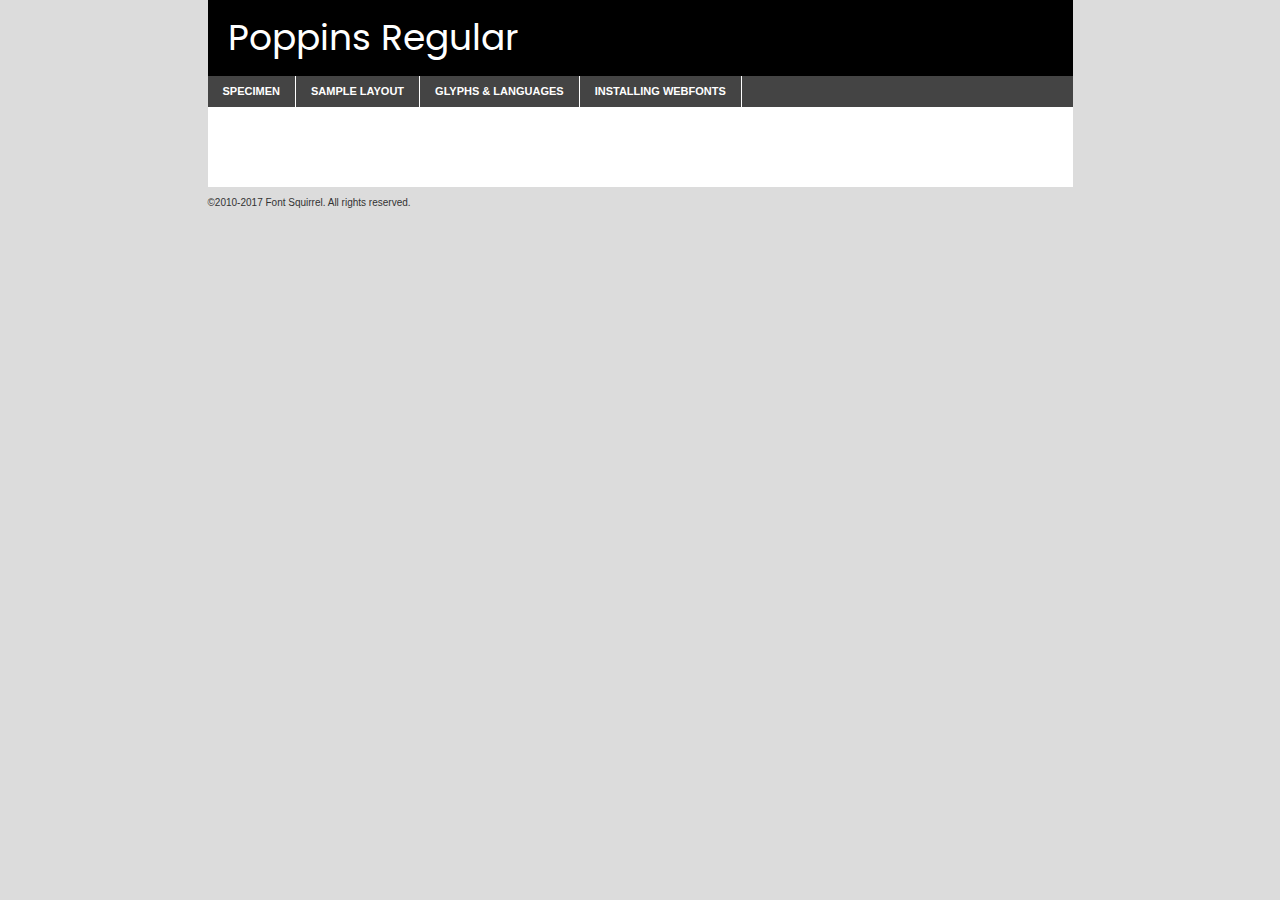
<file: Marketing-Creativo/components/fonts/poppins-regular-demo.html>
<!DOCTYPE html PUBLIC "-//W3C//DTD XHTML 1.0 Transitional//EN"
	"http://www.w3.org/TR/xhtml1/DTD/xhtml1-transitional.dtd">

<html xmlns="http://www.w3.org/1999/xhtml" xml:lang="en" lang="en">
<head>
	<meta http-equiv="Content-Type" content="text/html; charset=utf-8" />
	<script src="http://ajax.googleapis.com/ajax/libs/jquery/1.7.2/jquery.min.js" type="text/javascript" charset="utf-8"></script>
	<script type="text/javascript">
	(function($){$.fn.easyTabs=function(option){var param=jQuery.extend({fadeSpeed:"fast",defaultContent:1,activeClass:'active'},option);$(this).each(function(){var thisId="#"+this.id;if(param.defaultContent==''){param.defaultContent=1;}
	if(typeof param.defaultContent=="number")
	{var defaultTab=$(thisId+" .tabs li:eq("+(param.defaultContent-1)+") a").attr('href').substr(1);}else{var defaultTab=param.defaultContent;}
	$(thisId+" .tabs li a").each(function(){var tabToHide=$(this).attr('href').substr(1);$("#"+tabToHide).addClass('easytabs-tab-content');});hideAll();changeContent(defaultTab);function hideAll(){$(thisId+" .easytabs-tab-content").hide();}
	function changeContent(tabId){hideAll();$(thisId+" .tabs li").removeClass(param.activeClass);$(thisId+" .tabs li a[href=#"+tabId+"]").closest('li').addClass(param.activeClass);if(param.fadeSpeed!="none")
	{$(thisId+" #"+tabId).fadeIn(param.fadeSpeed);}else{$(thisId+" #"+tabId).show();}}
	$(thisId+" .tabs li").click(function(){var tabId=$(this).find('a').attr('href').substr(1);changeContent(tabId);return false;});});}})(jQuery);
	</script>
	<link rel="stylesheet" href="specimen_files/specimen_stylesheet.css" type="text/css" charset="utf-8" />
	<link rel="stylesheet" href="stylesheet.css" type="text/css" charset="utf-8" />

	<style type="text/css">
					body{
				font-family: 'poppinsregular';
							}
		</style>

	<title>Poppins Regular Specimen</title>
	
	
	<script type="text/javascript" charset="utf-8">
		$(document).ready(function() {
			$('#container').easyTabs({defaultContent:1});
		});
	</script>
</head>

<body>
<div id="container">
	<div id="header">
		Poppins Regular	</div>
	<ul class="tabs">
		<li><a href="#specimen">Specimen</a></li>
		<li><a href="#layout">Sample Layout</a></li>
				<li><a href="#glyphs">Glyphs &amp; Languages</a></li>
		<li><a href="#installing">Installing Webfonts</a></li>
		
	</ul>
	
	<div id="main_content">

		
			<div id="specimen">
		
				<div class="section">
					<div class="grid12 firstcol">
						<div class="huge">AaBb</div>
					</div>
				</div>
		
				<div class="section">
					<div class="glyph_range">A&#x200B;B&#x200b;C&#x200b;D&#x200b;E&#x200b;F&#x200b;G&#x200b;H&#x200b;I&#x200b;J&#x200b;K&#x200b;L&#x200b;M&#x200b;N&#x200b;O&#x200b;P&#x200b;Q&#x200b;R&#x200b;S&#x200b;T&#x200b;U&#x200b;V&#x200b;W&#x200b;X&#x200b;Y&#x200b;Z&#x200b;a&#x200b;b&#x200b;c&#x200b;d&#x200b;e&#x200b;f&#x200b;g&#x200b;h&#x200b;i&#x200b;j&#x200b;k&#x200b;l&#x200b;m&#x200b;n&#x200b;o&#x200b;p&#x200b;q&#x200b;r&#x200b;s&#x200b;t&#x200b;u&#x200b;v&#x200b;w&#x200b;x&#x200b;y&#x200b;z&#x200b;1&#x200b;2&#x200b;3&#x200b;4&#x200b;5&#x200b;6&#x200b;7&#x200b;8&#x200b;9&#x200b;0&#x200b;&amp;&#x200b;.&#x200b;,&#x200b;?&#x200b;!&#x200b;&#64;&#x200b;(&#x200b;)&#x200b;#&#x200b;$&#x200b;%&#x200b;*&#x200b;+&#x200b;-&#x200b;=&#x200b;:&#x200b;;</div>
				</div>
				<div class="section">
					<div class="grid12 firstcol">
						<table class="sample_table">
							<tr><td>10</td><td class="size10">abcdefghijklmnopqrstuvwxyzABCDEFGHIJKLMNOPQRSTUVWXYZ0123456789abcdefghijklmnopqrstuvwxyzABCDEFGHIJKLMNOPQRSTUVWXYZ0123456789abcdefghijklmnopqrstuvwxyzABCDEFGHIJKLMNOPQRSTUVWXYZ</td></tr>
							<tr><td>11</td><td class="size11">abcdefghijklmnopqrstuvwxyzABCDEFGHIJKLMNOPQRSTUVWXYZ0123456789abcdefghijklmnopqrstuvwxyzABCDEFGHIJKLMNOPQRSTUVWXYZ0123456789abcdefghijklmnopqrstuvwxyzABCDEFGHIJKLMNOPQRSTUVWXYZ</td></tr>
							<tr><td>12</td><td class="size12">abcdefghijklmnopqrstuvwxyzABCDEFGHIJKLMNOPQRSTUVWXYZ0123456789abcdefghijklmnopqrstuvwxyzABCDEFGHIJKLMNOPQRSTUVWXYZ0123456789abcdefghijklmnopqrstuvwxyzABCDEFGHIJKLMNOPQRSTUVWXYZ</td></tr>
							<tr><td>13</td><td class="size13">abcdefghijklmnopqrstuvwxyzABCDEFGHIJKLMNOPQRSTUVWXYZ0123456789abcdefghijklmnopqrstuvwxyzABCDEFGHIJKLMNOPQRSTUVWXYZ0123456789abcdefghijklmnopqrstuvwxyzABCDEFGHIJKLMNOPQRSTUVWXYZ</td></tr>
							<tr><td>14</td><td class="size14">abcdefghijklmnopqrstuvwxyzABCDEFGHIJKLMNOPQRSTUVWXYZ0123456789abcdefghijklmnopqrstuvwxyzABCDEFGHIJKLMNOPQRSTUVWXYZ0123456789abcdefghijklmnopqrstuvwxyzABCDEFGHIJKLMNOPQRSTUVWXYZ</td></tr>
							<tr><td>16</td><td class="size16">abcdefghijklmnopqrstuvwxyzABCDEFGHIJKLMNOPQRSTUVWXYZ0123456789abcdefghijklmnopqrstuvwxyzABCDEFGHIJKLMNOPQRSTUVWXYZ</td></tr>
							<tr><td>18</td><td class="size18">abcdefghijklmnopqrstuvwxyzABCDEFGHIJKLMNOPQRSTUVWXYZ0123456789abcdefghijklmnopqrstuvwxyzABCDEFGHIJKLMNOPQRSTUVWXYZ</td></tr>
							<tr><td>20</td><td class="size20">abcdefghijklmnopqrstuvwxyzABCDEFGHIJKLMNOPQRSTUVWXYZ0123456789abcdefghijklmnopqrstuvwxyzABCDEFGHIJKLMNOPQRSTUVWXYZ</td></tr>
							<tr><td>24</td><td class="size24">abcdefghijklmnopqrstuvwxyzABCDEFGHIJKLMNOPQRSTUVWXYZ0123456789abcdefghijklmnopqrstuvwxyzABCDEFGHIJKLMNOPQRSTUVWXYZ</td></tr>
							<tr><td>30</td><td class="size30">abcdefghijklmnopqrstuvwxyzABCDEFGHIJKLMNOPQRSTUVWXYZ0123456789abcdefghijklmnopqrstuvwxyzABCDEFGHIJKLMNOPQRSTUVWXYZ</td></tr>
							<tr><td>36</td><td class="size36">abcdefghijklmnopqrstuvwxyzABCDEFGHIJKLMNOPQRSTUVWXYZ0123456789abcdefghijklmnopqrstuvwxyzABCDEFGHIJKLMNOPQRSTUVWXYZ</td></tr>
							<tr><td>48</td><td class="size48">abcdefghijklmnopqrstuvwxyzABCDEFGHIJKLMNOPQRSTUVWXYZ0123456789abcdefghijklmnopqrstuvwxyzABCDEFGHIJKLMNOPQRSTUVWXYZ</td></tr>
							<tr><td>60</td><td class="size60">abcdefghijklmnopqrstuvwxyzABCDEFGHIJKLMNOPQRSTUVWXYZ0123456789abcdefghijklmnopqrstuvwxyzABCDEFGHIJKLMNOPQRSTUVWXYZ</td></tr>
							<tr><td>72</td><td class="size72">abcdefghijklmnopqrstuvwxyzABCDEFGHIJKLMNOPQRSTUVWXYZ0123456789abcdefghijklmnopqrstuvwxyzABCDEFGHIJKLMNOPQRSTUVWXYZ</td></tr>
							<tr><td>90</td><td class="size90">abcdefghijklmnopqrstuvwxyzABCDEFGHIJKLMNOPQRSTUVWXYZ0123456789abcdefghijklmnopqrstuvwxyzABCDEFGHIJKLMNOPQRSTUVWXYZ</td></tr>
						</table>
				
					</div>
			
				</div>
		
		
		
								<div class="section" id="bodycomparison">


										<div id="xheight">
				<div class="fontbody">&#x25FC;&#x25FC;&#x25FC;&#x25FC;&#x25FC;&#x25FC;&#x25FC;&#x25FC;&#x25FC;&#x25FC;&#x25FC;&#x25FC;&#x25FC;&#x25FC;&#x25FC;&#x25FC;&#x25FC;&#x25FC;&#x25FC;&#x25FC;&#x25FC;&#x25FC;&#x25FC;&#x25FC;&#x25FC;&#x25FC;&#x25FC;&#x25FC;&#x25FC;&#x25FC;&#x25FC;&#x25FC;&#x25FC;&#x25FC;&#x25FC;&#x25FC;&#x25FC;&#x25FC;&#x25FC;&#x25FC;&#x25FC;&#x25FC;&#x25FC;&#x25FC;&#x25FC;&#x25FC;&#x25FC;&#x25FC;&#x25FC;&#x25FC;&#x25FC;&#x25FC;&#x25FC;&#x25FC;&#x25FC;&#x25FC;&#x25FC;&#x25FC;&#x25FC;&#x25FC;&#x25FC;&#x25FC;&#x25FC;&#x25FC;&#x25FC;&#x25FC;&#x25FC;&#x25FC;&#x25FC;&#x25FC;&#x25FC;&#x25FC;&#x25FC;&#x25FC;&#x25FC;&#x25FC;&#x25FC;&#x25FC;&#x25FC;&#x25FC;&#x25FC;&#x25FC;&#x25FC;&#x25FC;&#x25FC;&#x25FC;&#x25FC;&#x25FC;&#x25FC;&#x25FC;&#x25FC;&#x25FC;&#x25FC;&#x25FC;&#x25FC;&#x25FC;&#x25FC;&#x25FC;&#x25FC;body</div><div class="arialbody">body</div><div class="verdanabody">body</div><div class="georgiabody">body</div></div>
										<div class="fontbody" style="z-index:1">
											body<span>Poppins Regular</span>
										</div>
										<div class="arialbody" style="z-index:1">
											body<span>Arial</span>
										</div>
										<div class="verdanabody" style="z-index:1">
											body<span>Verdana</span>
										</div>
										<div class="georgiabody" style="z-index:1">
											body<span>Georgia</span>
										</div>



								</div>
		
		
				<div class="section psample psample_row1" id="">
					
					<div class="grid2 firstcol">
						<p class="size10"><span>10.</span>Aenean lacinia bibendum nulla sed consectetur. Fusce dapibus, tellus ac cursus commodo, tortor mauris condimentum nibh, ut fermentum massa justo sit amet risus. Nullam id dolor id nibh ultricies vehicula ut id elit. Cum sociis natoque penatibus et magnis dis parturient montes, nascetur ridiculus mus. Nulla vitae elit libero, a pharetra augue.</p>
			
					</div>
					<div class="grid3">
						<p class="size11"><span>11.</span>Aenean lacinia bibendum nulla sed consectetur. Fusce dapibus, tellus ac cursus commodo, tortor mauris condimentum nibh, ut fermentum massa justo sit amet risus. Nullam id dolor id nibh ultricies vehicula ut id elit. Cum sociis natoque penatibus et magnis dis parturient montes, nascetur ridiculus mus. Nulla vitae elit libero, a pharetra augue.</p>
			
					</div>
					<div class="grid3">
						<p class="size12"><span>12.</span>Aenean lacinia bibendum nulla sed consectetur. Fusce dapibus, tellus ac cursus commodo, tortor mauris condimentum nibh, ut fermentum massa justo sit amet risus. Nullam id dolor id nibh ultricies vehicula ut id elit. Cum sociis natoque penatibus et magnis dis parturient montes, nascetur ridiculus mus. Nulla vitae elit libero, a pharetra augue.</p>
			
					</div>
					<div class="grid4">
						<p class="size13"><span>13.</span>Aenean lacinia bibendum nulla sed consectetur. Fusce dapibus, tellus ac cursus commodo, tortor mauris condimentum nibh, ut fermentum massa justo sit amet risus. Nullam id dolor id nibh ultricies vehicula ut id elit. Cum sociis natoque penatibus et magnis dis parturient montes, nascetur ridiculus mus. Nulla vitae elit libero, a pharetra augue.</p>
			
					</div>
					<div class="white_blend"></div>
					
				</div>
				<div class="section psample psample_row2" id="">
					<div class="grid3 firstcol">
						<p class="size14"><span>14.</span>Aenean lacinia bibendum nulla sed consectetur. Fusce dapibus, tellus ac cursus commodo, tortor mauris condimentum nibh, ut fermentum massa justo sit amet risus. Nullam id dolor id nibh ultricies vehicula ut id elit. Cum sociis natoque penatibus et magnis dis parturient montes, nascetur ridiculus mus. Nulla vitae elit libero, a pharetra augue.</p>
			
					</div>
					<div class="grid4">
						<p class="size16"><span>16.</span>Aenean lacinia bibendum nulla sed consectetur. Fusce dapibus, tellus ac cursus commodo, tortor mauris condimentum nibh, ut fermentum massa justo sit amet risus. Nullam id dolor id nibh ultricies vehicula ut id elit. Cum sociis natoque penatibus et magnis dis parturient montes, nascetur ridiculus mus. Nulla vitae elit libero, a pharetra augue.</p>
			
					</div>
					<div class="grid5">
						<p class="size18"><span>18.</span>Aenean lacinia bibendum nulla sed consectetur. Fusce dapibus, tellus ac cursus commodo, tortor mauris condimentum nibh, ut fermentum massa justo sit amet risus. Nullam id dolor id nibh ultricies vehicula ut id elit. Cum sociis natoque penatibus et magnis dis parturient montes, nascetur ridiculus mus. Nulla vitae elit libero, a pharetra augue.</p>
			
					</div>

					<div class="white_blend"></div>

				</div>
				
				<div class="section psample psample_row3" id="">
					<div class="grid5 firstcol">
						<p class="size20"><span>20.</span>Aenean lacinia bibendum nulla sed consectetur. Fusce dapibus, tellus ac cursus commodo, tortor mauris condimentum nibh, ut fermentum massa justo sit amet risus. Nullam id dolor id nibh ultricies vehicula ut id elit. Cum sociis natoque penatibus et magnis dis parturient montes, nascetur ridiculus mus. Nulla vitae elit libero, a pharetra augue.</p>
					</div>
					<div class="grid7">
						<p class="size24"><span>24.</span>Aenean lacinia bibendum nulla sed consectetur. Fusce dapibus, tellus ac cursus commodo, tortor mauris condimentum nibh, ut fermentum massa justo sit amet risus. Nullam id dolor id nibh ultricies vehicula ut id elit. Cum sociis natoque penatibus et magnis dis parturient montes, nascetur ridiculus mus. Nulla vitae elit libero, a pharetra augue.</p>
					</div>
					
					<div class="white_blend"></div>
					
				</div>
				
				<div class="section psample psample_row4" id="">
					<div class="grid12 firstcol">
						<p class="size30"><span>30.</span>Aenean lacinia bibendum nulla sed consectetur. Fusce dapibus, tellus ac cursus commodo, tortor mauris condimentum nibh, ut fermentum massa justo sit amet risus. Nullam id dolor id nibh ultricies vehicula ut id elit. Cum sociis natoque penatibus et magnis dis parturient montes, nascetur ridiculus mus. Nulla vitae elit libero, a pharetra augue.</p>
					</div>
					<div class="white_blend"></div>
					
				</div>
				
				
				
				<div class="section psample psample_row1 fullreverse">
					<div class="grid2 firstcol">
						<p class="size10"><span>10.</span>Aenean lacinia bibendum nulla sed consectetur. Fusce dapibus, tellus ac cursus commodo, tortor mauris condimentum nibh, ut fermentum massa justo sit amet risus. Nullam id dolor id nibh ultricies vehicula ut id elit. Cum sociis natoque penatibus et magnis dis parturient montes, nascetur ridiculus mus. Nulla vitae elit libero, a pharetra augue.</p>
			
					</div>
					<div class="grid3">
						<p class="size11"><span>11.</span>Aenean lacinia bibendum nulla sed consectetur. Fusce dapibus, tellus ac cursus commodo, tortor mauris condimentum nibh, ut fermentum massa justo sit amet risus. Nullam id dolor id nibh ultricies vehicula ut id elit. Cum sociis natoque penatibus et magnis dis parturient montes, nascetur ridiculus mus. Nulla vitae elit libero, a pharetra augue.</p>
			
					</div>
					<div class="grid3">
						<p class="size12"><span>12.</span>Aenean lacinia bibendum nulla sed consectetur. Fusce dapibus, tellus ac cursus commodo, tortor mauris condimentum nibh, ut fermentum massa justo sit amet risus. Nullam id dolor id nibh ultricies vehicula ut id elit. Cum sociis natoque penatibus et magnis dis parturient montes, nascetur ridiculus mus. Nulla vitae elit libero, a pharetra augue.</p>
			
					</div>
					<div class="grid4">
						<p class="size13"><span>13.</span>Aenean lacinia bibendum nulla sed consectetur. Fusce dapibus, tellus ac cursus commodo, tortor mauris condimentum nibh, ut fermentum massa justo sit amet risus. Nullam id dolor id nibh ultricies vehicula ut id elit. Cum sociis natoque penatibus et magnis dis parturient montes, nascetur ridiculus mus. Nulla vitae elit libero, a pharetra augue.</p>
			
					</div>
					<div class="black_blend"></div>
					
				</div>
				
				<div class="section psample psample_row2 fullreverse">
					<div class="grid3 firstcol">
						<p class="size14"><span>14.</span>Aenean lacinia bibendum nulla sed consectetur. Fusce dapibus, tellus ac cursus commodo, tortor mauris condimentum nibh, ut fermentum massa justo sit amet risus. Nullam id dolor id nibh ultricies vehicula ut id elit. Cum sociis natoque penatibus et magnis dis parturient montes, nascetur ridiculus mus. Nulla vitae elit libero, a pharetra augue.</p>
			
					</div>
					<div class="grid4">
						<p class="size16"><span>16.</span>Aenean lacinia bibendum nulla sed consectetur. Fusce dapibus, tellus ac cursus commodo, tortor mauris condimentum nibh, ut fermentum massa justo sit amet risus. Nullam id dolor id nibh ultricies vehicula ut id elit. Cum sociis natoque penatibus et magnis dis parturient montes, nascetur ridiculus mus. Nulla vitae elit libero, a pharetra augue.</p>
			
					</div>
					<div class="grid5">
						<p class="size18"><span>18.</span>Aenean lacinia bibendum nulla sed consectetur. Fusce dapibus, tellus ac cursus commodo, tortor mauris condimentum nibh, ut fermentum massa justo sit amet risus. Nullam id dolor id nibh ultricies vehicula ut id elit. Cum sociis natoque penatibus et magnis dis parturient montes, nascetur ridiculus mus. Nulla vitae elit libero, a pharetra augue.</p>
			
					</div>
					<div class="black_blend"></div>

				</div>
				
				<div class="section psample fullreverse psample_row3" id="">
					<div class="grid5 firstcol">
						<p class="size20"><span>20.</span>Aenean lacinia bibendum nulla sed consectetur. Fusce dapibus, tellus ac cursus commodo, tortor mauris condimentum nibh, ut fermentum massa justo sit amet risus. Nullam id dolor id nibh ultricies vehicula ut id elit. Cum sociis natoque penatibus et magnis dis parturient montes, nascetur ridiculus mus. Nulla vitae elit libero, a pharetra augue.</p>
					</div>
					<div class="grid7">
						<p class="size24"><span>24.</span>Aenean lacinia bibendum nulla sed consectetur. Fusce dapibus, tellus ac cursus commodo, tortor mauris condimentum nibh, ut fermentum massa justo sit amet risus. Nullam id dolor id nibh ultricies vehicula ut id elit. Cum sociis natoque penatibus et magnis dis parturient montes, nascetur ridiculus mus. Nulla vitae elit libero, a pharetra augue.</p>
					</div>
					
					<div class="black_blend"></div>
					
				</div>
				
				<div class="section psample fullreverse psample_row4" id="" style="border-bottom: 20px #000 solid;">
					<div class="grid12 firstcol">
						<p class="size30"><span>30.</span>Aenean lacinia bibendum nulla sed consectetur. Fusce dapibus, tellus ac cursus commodo, tortor mauris condimentum nibh, ut fermentum massa justo sit amet risus. Nullam id dolor id nibh ultricies vehicula ut id elit. Cum sociis natoque penatibus et magnis dis parturient montes, nascetur ridiculus mus. Nulla vitae elit libero, a pharetra augue.</p>
					</div>
					<div class="black_blend"></div>
					
				</div>
				
				
				
				
			</div>
			
			<div id="layout">
				
				<div class="section">
					
					<div class="grid12 firstcol">
						<h1>Lorem Ipsum Dolor</h1>
						<h2>Etiam porta sem malesuada magna mollis euismod</h2>
						
						<p class="byline">By <a href="#link">Aenean Lacinia</a></p>
					</div>
				</div>
				<div class="section">
					<div class="grid8 firstcol">
						<p class="large">Donec sed odio dui. Morbi leo risus, porta ac consectetur ac, vestibulum at eros. Fusce dapibus, tellus ac cursus commodo, tortor mauris condimentum nibh, ut fermentum massa justo sit amet risus. </p>

						
						<h3>Pellentesque ornare sem</h3>

						<p>Maecenas sed diam eget risus varius blandit sit amet non magna. Maecenas faucibus mollis interdum. Donec ullamcorper nulla non metus auctor fringilla. Nullam id dolor id nibh ultricies vehicula ut id elit. Nullam id dolor id nibh ultricies vehicula ut id elit. </p>

						<p>Aenean eu leo quam. Pellentesque ornare sem lacinia quam venenatis vestibulum. Lorem ipsum dolor sit amet, consectetur adipiscing elit. Cum sociis natoque penatibus et magnis dis parturient montes, nascetur ridiculus mus. </p>

						<p>Nulla vitae elit libero, a pharetra augue. Praesent commodo cursus magna, vel scelerisque nisl consectetur et. Aenean lacinia bibendum nulla sed consectetur. </p>

						<p>Nullam quis risus eget urna mollis ornare vel eu leo. Nullam quis risus eget urna mollis ornare vel eu leo. Maecenas sed diam eget risus varius blandit sit amet non magna. Donec ullamcorper nulla non metus auctor fringilla. </p>

						<h3>Cras mattis consectetur</h3>

						<p>Aenean eu leo quam. Pellentesque ornare sem lacinia quam venenatis vestibulum. Aenean lacinia bibendum nulla sed consectetur. Integer posuere erat a ante venenatis dapibus posuere velit aliquet. Cras mattis consectetur purus sit amet fermentum. </p>

						<p>Nullam id dolor id nibh ultricies vehicula ut id elit. Nullam quis risus eget urna mollis ornare vel eu leo. Cras mattis consectetur purus sit amet fermentum.</p>
					</div>
					
					<div class="grid4 sidebar">
						
						<div class="box reverse">
							<p class="last">Nullam quis risus eget urna mollis ornare vel eu leo. Donec ullamcorper nulla non metus auctor fringilla. Cras mattis consectetur purus sit amet fermentum. Sed posuere consectetur est at lobortis. Lorem ipsum dolor sit amet, consectetur adipiscing elit. </p>
						</div>
						
						<p class="caption">Maecenas sed diam eget risus varius.</p>

						<p>Vestibulum id ligula porta felis euismod semper. Integer posuere erat a ante venenatis dapibus posuere velit aliquet. Vestibulum id ligula porta felis euismod semper. Sed posuere consectetur est at lobortis. Maecenas sed diam eget risus varius blandit sit amet non magna. Fusce dapibus, tellus ac cursus commodo, tortor mauris condimentum nibh, ut fermentum massa justo sit amet risus. </p>

					

						<p>Duis mollis, est non commodo luctus, nisi erat porttitor ligula, eget lacinia odio sem nec elit. Aenean lacinia bibendum nulla sed consectetur. Vivamus sagittis lacus vel augue laoreet rutrum faucibus dolor auctor. Aenean lacinia bibendum nulla sed consectetur. Nullam quis risus eget urna mollis ornare vel eu leo. </p>

						<p>Praesent commodo cursus magna, vel scelerisque nisl consectetur et. Donec ullamcorper nulla non metus auctor fringilla. Maecenas faucibus mollis interdum. Fusce dapibus, tellus ac cursus commodo, tortor mauris condimentum nibh, ut fermentum massa justo sit amet risus. </p>

					</div>
				</div>
				
			</div>


			



		<div id="glyphs">
			<div class="section">
				<div class="grid12 firstcol">
			
				<h1>Language Support</h1>
				<p>The subset of Poppins Regular in this kit supports the following languages:<br />
			
					Albanian, Basque, Breton, Chamorro, Danish, Dutch, English, Faroese, Finnish, French, Frisian, Galician, German, Icelandic, Italian, Malagasy, Norwegian, Portuguese, Spanish, Alsatian, Aragonese, Arapaho, Arrernte, Asturian, Aymara, Bislama, Cebuano, Corsican, Fijian, French_creole, Genoese, Gilbertese, Greenlandic, Haitian_creole, Hiligaynon, Hmong, Hopi, Ibanag, Iloko_ilokano, Indonesian, Interglossa_glosa, Interlingua, Irish_gaelic, Jerriais, Lojban, Lombard, Luxembourgeois, Manx, Mohawk, Norfolk_pitcairnese, Occitan, Oromo, Pangasinan, Papiamento, Piedmontese, Potawatomi, Rhaeto-romance, Romansh, Rotokas, Sami_lule, Samoan, Sardinian, Scots_gaelic, Seychelles_creole, Shona, Sicilian, Somali, Southern_ndebele, Swahili, Swati_swazi, Tagalog_filipino_pilipino, Tetum, Tok_pisin, Uyghur_latinized, Volapuk, Walloon, Warlpiri, Xhosa, Yapese, Zulu, Latinbasic, Ubasic, Demo				</p>
				<h1>Glyph Chart</h1>
				<p>The subset of Poppins Regular in this kit includes all the glyphs listed below. Unicode entities are included above each glyph to help you insert individual characters into your layout.</p>
				<div id="glyph_chart">
			
																														 <div><p>&amp;#13;</p>&#13;</div>
																				 <div><p>&amp;#32;</p>&#32;</div>
																				 <div><p>&amp;#33;</p>&#33;</div>
																				 <div><p>&amp;#34;</p>&#34;</div>
																				 <div><p>&amp;#35;</p>&#35;</div>
																				 <div><p>&amp;#36;</p>&#36;</div>
																				 <div><p>&amp;#37;</p>&#37;</div>
																				 <div><p>&amp;#38;</p>&#38;</div>
																				 <div><p>&amp;#39;</p>&#39;</div>
																				 <div><p>&amp;#40;</p>&#40;</div>
																				 <div><p>&amp;#41;</p>&#41;</div>
																				 <div><p>&amp;#42;</p>&#42;</div>
																				 <div><p>&amp;#43;</p>&#43;</div>
																				 <div><p>&amp;#44;</p>&#44;</div>
																				 <div><p>&amp;#45;</p>&#45;</div>
																				 <div><p>&amp;#46;</p>&#46;</div>
																				 <div><p>&amp;#47;</p>&#47;</div>
																				 <div><p>&amp;#48;</p>&#48;</div>
																				 <div><p>&amp;#49;</p>&#49;</div>
																				 <div><p>&amp;#50;</p>&#50;</div>
																				 <div><p>&amp;#51;</p>&#51;</div>
																				 <div><p>&amp;#52;</p>&#52;</div>
																				 <div><p>&amp;#53;</p>&#53;</div>
																				 <div><p>&amp;#54;</p>&#54;</div>
																				 <div><p>&amp;#55;</p>&#55;</div>
																				 <div><p>&amp;#56;</p>&#56;</div>
																				 <div><p>&amp;#57;</p>&#57;</div>
																				 <div><p>&amp;#58;</p>&#58;</div>
																				 <div><p>&amp;#59;</p>&#59;</div>
																				 <div><p>&amp;#60;</p>&#60;</div>
																				 <div><p>&amp;#61;</p>&#61;</div>
																				 <div><p>&amp;#62;</p>&#62;</div>
																				 <div><p>&amp;#63;</p>&#63;</div>
																				 <div><p>&amp;#64;</p>&#64;</div>
																				 <div><p>&amp;#65;</p>&#65;</div>
																				 <div><p>&amp;#66;</p>&#66;</div>
																				 <div><p>&amp;#67;</p>&#67;</div>
																				 <div><p>&amp;#68;</p>&#68;</div>
																				 <div><p>&amp;#69;</p>&#69;</div>
																				 <div><p>&amp;#70;</p>&#70;</div>
																				 <div><p>&amp;#71;</p>&#71;</div>
																				 <div><p>&amp;#72;</p>&#72;</div>
																				 <div><p>&amp;#73;</p>&#73;</div>
																				 <div><p>&amp;#74;</p>&#74;</div>
																				 <div><p>&amp;#75;</p>&#75;</div>
																				 <div><p>&amp;#76;</p>&#76;</div>
																				 <div><p>&amp;#77;</p>&#77;</div>
																				 <div><p>&amp;#78;</p>&#78;</div>
																				 <div><p>&amp;#79;</p>&#79;</div>
																				 <div><p>&amp;#80;</p>&#80;</div>
																				 <div><p>&amp;#81;</p>&#81;</div>
																				 <div><p>&amp;#82;</p>&#82;</div>
																				 <div><p>&amp;#83;</p>&#83;</div>
																				 <div><p>&amp;#84;</p>&#84;</div>
																				 <div><p>&amp;#85;</p>&#85;</div>
																				 <div><p>&amp;#86;</p>&#86;</div>
																				 <div><p>&amp;#87;</p>&#87;</div>
																				 <div><p>&amp;#88;</p>&#88;</div>
																				 <div><p>&amp;#89;</p>&#89;</div>
																				 <div><p>&amp;#90;</p>&#90;</div>
																				 <div><p>&amp;#91;</p>&#91;</div>
																				 <div><p>&amp;#92;</p>&#92;</div>
																				 <div><p>&amp;#93;</p>&#93;</div>
																				 <div><p>&amp;#94;</p>&#94;</div>
																				 <div><p>&amp;#95;</p>&#95;</div>
																				 <div><p>&amp;#96;</p>&#96;</div>
																				 <div><p>&amp;#97;</p>&#97;</div>
																				 <div><p>&amp;#98;</p>&#98;</div>
																				 <div><p>&amp;#99;</p>&#99;</div>
																				 <div><p>&amp;#100;</p>&#100;</div>
																				 <div><p>&amp;#101;</p>&#101;</div>
																				 <div><p>&amp;#102;</p>&#102;</div>
																				 <div><p>&amp;#103;</p>&#103;</div>
																				 <div><p>&amp;#104;</p>&#104;</div>
																				 <div><p>&amp;#105;</p>&#105;</div>
																				 <div><p>&amp;#106;</p>&#106;</div>
																				 <div><p>&amp;#107;</p>&#107;</div>
																				 <div><p>&amp;#108;</p>&#108;</div>
																				 <div><p>&amp;#109;</p>&#109;</div>
																				 <div><p>&amp;#110;</p>&#110;</div>
																				 <div><p>&amp;#111;</p>&#111;</div>
																				 <div><p>&amp;#112;</p>&#112;</div>
																				 <div><p>&amp;#113;</p>&#113;</div>
																				 <div><p>&amp;#114;</p>&#114;</div>
																				 <div><p>&amp;#115;</p>&#115;</div>
																				 <div><p>&amp;#116;</p>&#116;</div>
																				 <div><p>&amp;#117;</p>&#117;</div>
																				 <div><p>&amp;#118;</p>&#118;</div>
																				 <div><p>&amp;#119;</p>&#119;</div>
																				 <div><p>&amp;#120;</p>&#120;</div>
																				 <div><p>&amp;#121;</p>&#121;</div>
																				 <div><p>&amp;#122;</p>&#122;</div>
																				 <div><p>&amp;#123;</p>&#123;</div>
																				 <div><p>&amp;#124;</p>&#124;</div>
																				 <div><p>&amp;#125;</p>&#125;</div>
																				 <div><p>&amp;#126;</p>&#126;</div>
																				 <div><p>&amp;#160;</p>&#160;</div>
																				 <div><p>&amp;#161;</p>&#161;</div>
																				 <div><p>&amp;#162;</p>&#162;</div>
																				 <div><p>&amp;#163;</p>&#163;</div>
																				 <div><p>&amp;#164;</p>&#164;</div>
																				 <div><p>&amp;#165;</p>&#165;</div>
																				 <div><p>&amp;#166;</p>&#166;</div>
																				 <div><p>&amp;#167;</p>&#167;</div>
																				 <div><p>&amp;#168;</p>&#168;</div>
																				 <div><p>&amp;#169;</p>&#169;</div>
																				 <div><p>&amp;#170;</p>&#170;</div>
																				 <div><p>&amp;#171;</p>&#171;</div>
																				 <div><p>&amp;#172;</p>&#172;</div>
																				 <div><p>&amp;#173;</p>&#173;</div>
																				 <div><p>&amp;#174;</p>&#174;</div>
																				 <div><p>&amp;#175;</p>&#175;</div>
																				 <div><p>&amp;#176;</p>&#176;</div>
																				 <div><p>&amp;#177;</p>&#177;</div>
																				 <div><p>&amp;#178;</p>&#178;</div>
																				 <div><p>&amp;#179;</p>&#179;</div>
																				 <div><p>&amp;#180;</p>&#180;</div>
																				 <div><p>&amp;#181;</p>&#181;</div>
																				 <div><p>&amp;#182;</p>&#182;</div>
																				 <div><p>&amp;#183;</p>&#183;</div>
																				 <div><p>&amp;#184;</p>&#184;</div>
																				 <div><p>&amp;#185;</p>&#185;</div>
																				 <div><p>&amp;#186;</p>&#186;</div>
																				 <div><p>&amp;#187;</p>&#187;</div>
																				 <div><p>&amp;#188;</p>&#188;</div>
																				 <div><p>&amp;#189;</p>&#189;</div>
																				 <div><p>&amp;#190;</p>&#190;</div>
																				 <div><p>&amp;#191;</p>&#191;</div>
																				 <div><p>&amp;#192;</p>&#192;</div>
																				 <div><p>&amp;#193;</p>&#193;</div>
																				 <div><p>&amp;#194;</p>&#194;</div>
																				 <div><p>&amp;#195;</p>&#195;</div>
																				 <div><p>&amp;#196;</p>&#196;</div>
																				 <div><p>&amp;#197;</p>&#197;</div>
																				 <div><p>&amp;#198;</p>&#198;</div>
																				 <div><p>&amp;#199;</p>&#199;</div>
																				 <div><p>&amp;#200;</p>&#200;</div>
																				 <div><p>&amp;#201;</p>&#201;</div>
																				 <div><p>&amp;#202;</p>&#202;</div>
																				 <div><p>&amp;#203;</p>&#203;</div>
																				 <div><p>&amp;#204;</p>&#204;</div>
																				 <div><p>&amp;#205;</p>&#205;</div>
																				 <div><p>&amp;#206;</p>&#206;</div>
																				 <div><p>&amp;#207;</p>&#207;</div>
																				 <div><p>&amp;#208;</p>&#208;</div>
																				 <div><p>&amp;#209;</p>&#209;</div>
																				 <div><p>&amp;#210;</p>&#210;</div>
																				 <div><p>&amp;#211;</p>&#211;</div>
																				 <div><p>&amp;#212;</p>&#212;</div>
																				 <div><p>&amp;#213;</p>&#213;</div>
																				 <div><p>&amp;#214;</p>&#214;</div>
																				 <div><p>&amp;#215;</p>&#215;</div>
																				 <div><p>&amp;#216;</p>&#216;</div>
																				 <div><p>&amp;#217;</p>&#217;</div>
																				 <div><p>&amp;#218;</p>&#218;</div>
																				 <div><p>&amp;#219;</p>&#219;</div>
																				 <div><p>&amp;#220;</p>&#220;</div>
																				 <div><p>&amp;#221;</p>&#221;</div>
																				 <div><p>&amp;#222;</p>&#222;</div>
																				 <div><p>&amp;#223;</p>&#223;</div>
																				 <div><p>&amp;#224;</p>&#224;</div>
																				 <div><p>&amp;#225;</p>&#225;</div>
																				 <div><p>&amp;#226;</p>&#226;</div>
																				 <div><p>&amp;#227;</p>&#227;</div>
																				 <div><p>&amp;#228;</p>&#228;</div>
																				 <div><p>&amp;#229;</p>&#229;</div>
																				 <div><p>&amp;#230;</p>&#230;</div>
																				 <div><p>&amp;#231;</p>&#231;</div>
																				 <div><p>&amp;#232;</p>&#232;</div>
																				 <div><p>&amp;#233;</p>&#233;</div>
																				 <div><p>&amp;#234;</p>&#234;</div>
																				 <div><p>&amp;#235;</p>&#235;</div>
																				 <div><p>&amp;#236;</p>&#236;</div>
																				 <div><p>&amp;#237;</p>&#237;</div>
																				 <div><p>&amp;#238;</p>&#238;</div>
																				 <div><p>&amp;#239;</p>&#239;</div>
																				 <div><p>&amp;#240;</p>&#240;</div>
																				 <div><p>&amp;#241;</p>&#241;</div>
																				 <div><p>&amp;#242;</p>&#242;</div>
																				 <div><p>&amp;#243;</p>&#243;</div>
																				 <div><p>&amp;#244;</p>&#244;</div>
																				 <div><p>&amp;#245;</p>&#245;</div>
																				 <div><p>&amp;#246;</p>&#246;</div>
																				 <div><p>&amp;#247;</p>&#247;</div>
																				 <div><p>&amp;#248;</p>&#248;</div>
																				 <div><p>&amp;#249;</p>&#249;</div>
																				 <div><p>&amp;#250;</p>&#250;</div>
																				 <div><p>&amp;#251;</p>&#251;</div>
																				 <div><p>&amp;#252;</p>&#252;</div>
																				 <div><p>&amp;#253;</p>&#253;</div>
																				 <div><p>&amp;#254;</p>&#254;</div>
																				 <div><p>&amp;#255;</p>&#255;</div>
																				 <div><p>&amp;#338;</p>&#338;</div>
																				 <div><p>&amp;#339;</p>&#339;</div>
																				 <div><p>&amp;#376;</p>&#376;</div>
																				 <div><p>&amp;#710;</p>&#710;</div>
																				 <div><p>&amp;#732;</p>&#732;</div>
																				 <div><p>&amp;#8192;</p>&#8192;</div>
																				 <div><p>&amp;#8193;</p>&#8193;</div>
																				 <div><p>&amp;#8194;</p>&#8194;</div>
																				 <div><p>&amp;#8195;</p>&#8195;</div>
																				 <div><p>&amp;#8196;</p>&#8196;</div>
																				 <div><p>&amp;#8197;</p>&#8197;</div>
																				 <div><p>&amp;#8198;</p>&#8198;</div>
																				 <div><p>&amp;#8199;</p>&#8199;</div>
																				 <div><p>&amp;#8200;</p>&#8200;</div>
																				 <div><p>&amp;#8201;</p>&#8201;</div>
																				 <div><p>&amp;#8202;</p>&#8202;</div>
																				 <div><p>&amp;#8208;</p>&#8208;</div>
																				 <div><p>&amp;#8209;</p>&#8209;</div>
																				 <div><p>&amp;#8210;</p>&#8210;</div>
																				 <div><p>&amp;#8211;</p>&#8211;</div>
																				 <div><p>&amp;#8212;</p>&#8212;</div>
																				 <div><p>&amp;#8216;</p>&#8216;</div>
																				 <div><p>&amp;#8217;</p>&#8217;</div>
																				 <div><p>&amp;#8218;</p>&#8218;</div>
																				 <div><p>&amp;#8220;</p>&#8220;</div>
																				 <div><p>&amp;#8221;</p>&#8221;</div>
																				 <div><p>&amp;#8222;</p>&#8222;</div>
																				 <div><p>&amp;#8226;</p>&#8226;</div>
																				 <div><p>&amp;#8230;</p>&#8230;</div>
																				 <div><p>&amp;#8239;</p>&#8239;</div>
																				 <div><p>&amp;#8249;</p>&#8249;</div>
																				 <div><p>&amp;#8250;</p>&#8250;</div>
																				 <div><p>&amp;#8287;</p>&#8287;</div>
																				 <div><p>&amp;#8364;</p>&#8364;</div>
																				 <div><p>&amp;#8482;</p>&#8482;</div>
																				 <div><p>&amp;#64257;</p>&#64257;</div>
																				 <div><p>&amp;#64258;</p>&#64258;</div>
																																																</div>	
				</div>
		
		
			</div>
		</div>
		
		
		<div id="specs">
			
		</div>
	
		<div id="installing">
			<div class="section">
				<div class="grid7 firstcol">
					<h1>Installing Webfonts</h1>
					
					<p>Webfonts are supported by all major browser platforms but not all in the same way. There are currently four different font formats that must be included in order to target all browsers. This includes TTF, WOFF, EOT and SVG.</p>
					
					<h2>1. Upload your webfonts</h2>
					<p>You must upload your webfont kit to your website. They should be in or near the same directory as your CSS files.</p>
					
					<h2>2. Include the webfont stylesheet</h2>
					<p>A special CSS @font-face declaration helps the various browsers select the appropriate font it needs without causing you a bunch of headaches. Learn more about this syntax by reading the <a href="https://www.fontspring.com/blog/further-hardening-of-the-bulletproof-syntax">Fontspring blog post</a> about it. The code for it is as follows:</p>


<code>
@font-face{ 
	font-family: 'MyWebFont';
	src: url('WebFont.eot');
	src: url('WebFont.eot?#iefix') format('embedded-opentype'),
	     url('WebFont.woff') format('woff'),
	     url('WebFont.ttf') format('truetype'),
	     url('WebFont.svg#webfont') format('svg');
}
</code>

	<p>We've already gone ahead and generated the code for you. All you have to do is link to the stylesheet in your HTML, like this:</p>
	<code>&lt;link rel=&quot;stylesheet&quot; href=&quot;stylesheet.css&quot; type=&quot;text/css&quot; charset=&quot;utf-8&quot; /&gt;</code>

					<h2>3. Modify your own stylesheet</h2>
					<p>To take advantage of your new fonts, you must tell your stylesheet to use them. Look at the original @font-face declaration above and find the property called "font-family." The name linked there will be what you use to reference the font. Prepend that webfont name to the font stack in the "font-family" property, inside the selector you want to change. For example:</p>
<code>p { font-family: 'WebFont', Arial, sans-serif; }</code>

<h2>4. Test</h2>
<p>Getting webfonts to work cross-browser <em>can</em> be tricky. Use the information in the sidebar to help you if you find that fonts aren't loading in a particular browser.</p>
				</div>
				
				<div class="grid5 sidebar">
					<div class="box">
						<h2>Troubleshooting<br />Font-Face Problems</h2>
						<p>Having trouble getting your webfonts to load in your new website? Here are some tips to sort out what might be the problem.</p>

						<h3>Fonts not showing in any browser</h3>

						<p>This sounds like you need to work on the plumbing. You either did not upload the fonts to the correct directory, or you did not link the fonts properly in the CSS. If you've confirmed that all this is correct and you still have a problem, take a look at your .htaccess file and see if requests are getting intercepted.</p>

						<h3>Fonts not loading in iPhone or iPad</h3>

						<p>The most common problem here is that you are serving the fonts from an IIS server. IIS refuses to serve files that have unknown MIME types. If that is the case, you must set the MIME type for SVG to "image/svg+xml" in the server settings. Follow these instructions from Microsoft if you need help.</p>

						<h3>Fonts not loading in Firefox</h3>

						<p>The primary reason for this failure? You are still using a version Firefox older than 3.5. So upgrade already! If that isn't it, then you are very likely serving fonts from a different domain. Firefox requires that all font assets be served from the same domain. Lastly it is possible that you need to add WOFF to your list of MIME types (if you are serving via IIS.)</p>

						<h3>Fonts not loading in IE</h3>

						<p>Are you looking at Internet Explorer on an actual Windows machine or are you cheating by using a service like Adobe BrowserLab? Many of these screenshot services do not render @font-face for IE. Best to test it on a real machine.</p>

						<h3>Fonts not loading in IE9</h3>

						<p>IE9, like Firefox, requires that fonts be served from the same domain as the website. Make sure that is the case.</p>
					</div>
				</div>
			</div>
			
		</div>
	
	</div>
	<div id="footer">
		<p>&copy;2010-2017 Font Squirrel. All rights reserved.</p>
	</div>
</div>
</body>
</html>
</file>
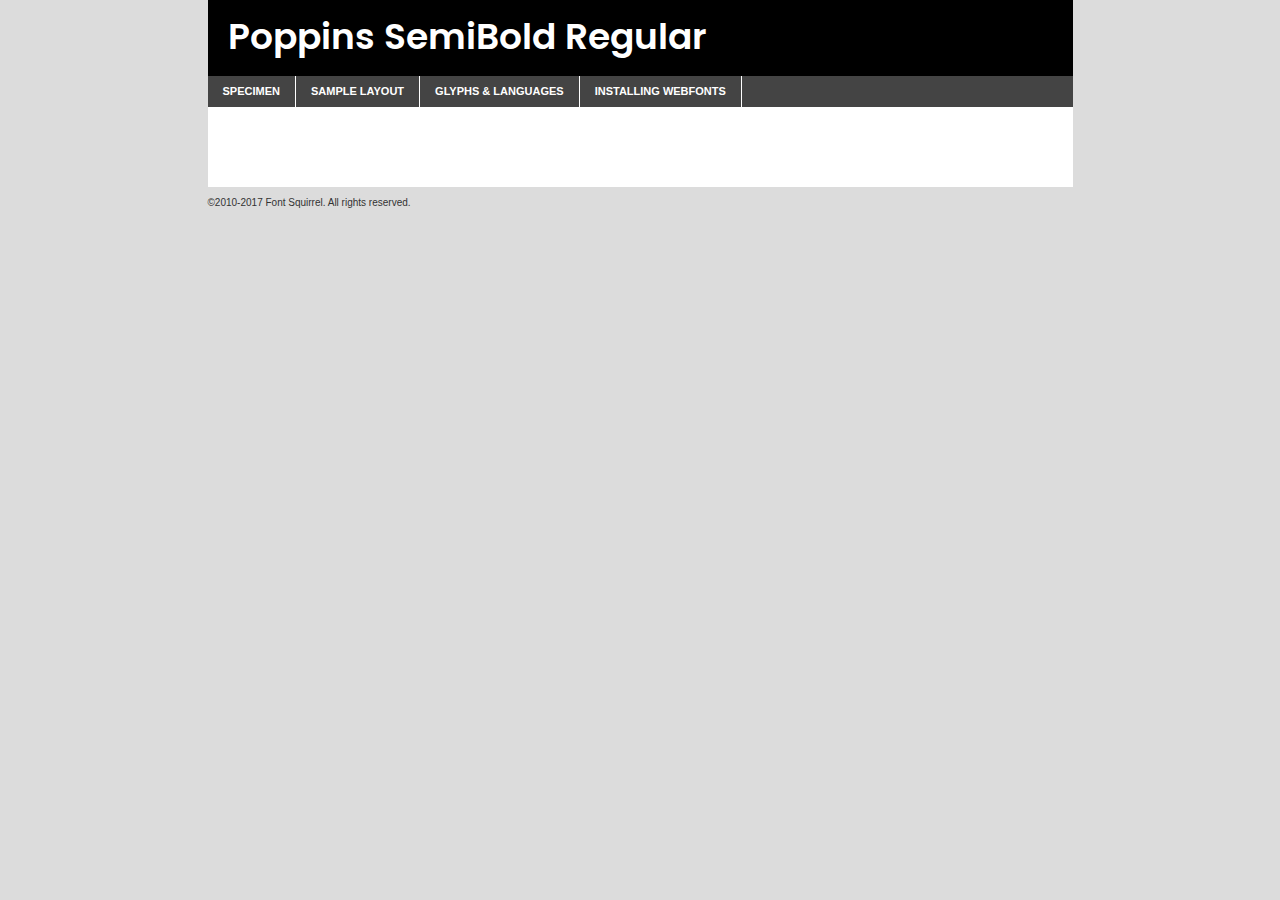
<file: Marketing-Creativo/components/fonts/poppins-semibold-demo.html>
<!DOCTYPE html PUBLIC "-//W3C//DTD XHTML 1.0 Transitional//EN"
	"http://www.w3.org/TR/xhtml1/DTD/xhtml1-transitional.dtd">

<html xmlns="http://www.w3.org/1999/xhtml" xml:lang="en" lang="en">
<head>
	<meta http-equiv="Content-Type" content="text/html; charset=utf-8" />
	<script src="http://ajax.googleapis.com/ajax/libs/jquery/1.7.2/jquery.min.js" type="text/javascript" charset="utf-8"></script>
	<script type="text/javascript">
	(function($){$.fn.easyTabs=function(option){var param=jQuery.extend({fadeSpeed:"fast",defaultContent:1,activeClass:'active'},option);$(this).each(function(){var thisId="#"+this.id;if(param.defaultContent==''){param.defaultContent=1;}
	if(typeof param.defaultContent=="number")
	{var defaultTab=$(thisId+" .tabs li:eq("+(param.defaultContent-1)+") a").attr('href').substr(1);}else{var defaultTab=param.defaultContent;}
	$(thisId+" .tabs li a").each(function(){var tabToHide=$(this).attr('href').substr(1);$("#"+tabToHide).addClass('easytabs-tab-content');});hideAll();changeContent(defaultTab);function hideAll(){$(thisId+" .easytabs-tab-content").hide();}
	function changeContent(tabId){hideAll();$(thisId+" .tabs li").removeClass(param.activeClass);$(thisId+" .tabs li a[href=#"+tabId+"]").closest('li').addClass(param.activeClass);if(param.fadeSpeed!="none")
	{$(thisId+" #"+tabId).fadeIn(param.fadeSpeed);}else{$(thisId+" #"+tabId).show();}}
	$(thisId+" .tabs li").click(function(){var tabId=$(this).find('a').attr('href').substr(1);changeContent(tabId);return false;});});}})(jQuery);
	</script>
	<link rel="stylesheet" href="specimen_files/specimen_stylesheet.css" type="text/css" charset="utf-8" />
	<link rel="stylesheet" href="stylesheet.css" type="text/css" charset="utf-8" />

	<style type="text/css">
					body{
				font-family: 'poppinssemibold';
							}
		</style>

	<title>Poppins SemiBold Regular Specimen</title>
	
	
	<script type="text/javascript" charset="utf-8">
		$(document).ready(function() {
			$('#container').easyTabs({defaultContent:1});
		});
	</script>
</head>

<body>
<div id="container">
	<div id="header">
		Poppins SemiBold Regular	</div>
	<ul class="tabs">
		<li><a href="#specimen">Specimen</a></li>
		<li><a href="#layout">Sample Layout</a></li>
				<li><a href="#glyphs">Glyphs &amp; Languages</a></li>
		<li><a href="#installing">Installing Webfonts</a></li>
		
	</ul>
	
	<div id="main_content">

		
			<div id="specimen">
		
				<div class="section">
					<div class="grid12 firstcol">
						<div class="huge">AaBb</div>
					</div>
				</div>
		
				<div class="section">
					<div class="glyph_range">A&#x200B;B&#x200b;C&#x200b;D&#x200b;E&#x200b;F&#x200b;G&#x200b;H&#x200b;I&#x200b;J&#x200b;K&#x200b;L&#x200b;M&#x200b;N&#x200b;O&#x200b;P&#x200b;Q&#x200b;R&#x200b;S&#x200b;T&#x200b;U&#x200b;V&#x200b;W&#x200b;X&#x200b;Y&#x200b;Z&#x200b;a&#x200b;b&#x200b;c&#x200b;d&#x200b;e&#x200b;f&#x200b;g&#x200b;h&#x200b;i&#x200b;j&#x200b;k&#x200b;l&#x200b;m&#x200b;n&#x200b;o&#x200b;p&#x200b;q&#x200b;r&#x200b;s&#x200b;t&#x200b;u&#x200b;v&#x200b;w&#x200b;x&#x200b;y&#x200b;z&#x200b;1&#x200b;2&#x200b;3&#x200b;4&#x200b;5&#x200b;6&#x200b;7&#x200b;8&#x200b;9&#x200b;0&#x200b;&amp;&#x200b;.&#x200b;,&#x200b;?&#x200b;!&#x200b;&#64;&#x200b;(&#x200b;)&#x200b;#&#x200b;$&#x200b;%&#x200b;*&#x200b;+&#x200b;-&#x200b;=&#x200b;:&#x200b;;</div>
				</div>
				<div class="section">
					<div class="grid12 firstcol">
						<table class="sample_table">
							<tr><td>10</td><td class="size10">abcdefghijklmnopqrstuvwxyzABCDEFGHIJKLMNOPQRSTUVWXYZ0123456789abcdefghijklmnopqrstuvwxyzABCDEFGHIJKLMNOPQRSTUVWXYZ0123456789abcdefghijklmnopqrstuvwxyzABCDEFGHIJKLMNOPQRSTUVWXYZ</td></tr>
							<tr><td>11</td><td class="size11">abcdefghijklmnopqrstuvwxyzABCDEFGHIJKLMNOPQRSTUVWXYZ0123456789abcdefghijklmnopqrstuvwxyzABCDEFGHIJKLMNOPQRSTUVWXYZ0123456789abcdefghijklmnopqrstuvwxyzABCDEFGHIJKLMNOPQRSTUVWXYZ</td></tr>
							<tr><td>12</td><td class="size12">abcdefghijklmnopqrstuvwxyzABCDEFGHIJKLMNOPQRSTUVWXYZ0123456789abcdefghijklmnopqrstuvwxyzABCDEFGHIJKLMNOPQRSTUVWXYZ0123456789abcdefghijklmnopqrstuvwxyzABCDEFGHIJKLMNOPQRSTUVWXYZ</td></tr>
							<tr><td>13</td><td class="size13">abcdefghijklmnopqrstuvwxyzABCDEFGHIJKLMNOPQRSTUVWXYZ0123456789abcdefghijklmnopqrstuvwxyzABCDEFGHIJKLMNOPQRSTUVWXYZ0123456789abcdefghijklmnopqrstuvwxyzABCDEFGHIJKLMNOPQRSTUVWXYZ</td></tr>
							<tr><td>14</td><td class="size14">abcdefghijklmnopqrstuvwxyzABCDEFGHIJKLMNOPQRSTUVWXYZ0123456789abcdefghijklmnopqrstuvwxyzABCDEFGHIJKLMNOPQRSTUVWXYZ0123456789abcdefghijklmnopqrstuvwxyzABCDEFGHIJKLMNOPQRSTUVWXYZ</td></tr>
							<tr><td>16</td><td class="size16">abcdefghijklmnopqrstuvwxyzABCDEFGHIJKLMNOPQRSTUVWXYZ0123456789abcdefghijklmnopqrstuvwxyzABCDEFGHIJKLMNOPQRSTUVWXYZ</td></tr>
							<tr><td>18</td><td class="size18">abcdefghijklmnopqrstuvwxyzABCDEFGHIJKLMNOPQRSTUVWXYZ0123456789abcdefghijklmnopqrstuvwxyzABCDEFGHIJKLMNOPQRSTUVWXYZ</td></tr>
							<tr><td>20</td><td class="size20">abcdefghijklmnopqrstuvwxyzABCDEFGHIJKLMNOPQRSTUVWXYZ0123456789abcdefghijklmnopqrstuvwxyzABCDEFGHIJKLMNOPQRSTUVWXYZ</td></tr>
							<tr><td>24</td><td class="size24">abcdefghijklmnopqrstuvwxyzABCDEFGHIJKLMNOPQRSTUVWXYZ0123456789abcdefghijklmnopqrstuvwxyzABCDEFGHIJKLMNOPQRSTUVWXYZ</td></tr>
							<tr><td>30</td><td class="size30">abcdefghijklmnopqrstuvwxyzABCDEFGHIJKLMNOPQRSTUVWXYZ0123456789abcdefghijklmnopqrstuvwxyzABCDEFGHIJKLMNOPQRSTUVWXYZ</td></tr>
							<tr><td>36</td><td class="size36">abcdefghijklmnopqrstuvwxyzABCDEFGHIJKLMNOPQRSTUVWXYZ0123456789abcdefghijklmnopqrstuvwxyzABCDEFGHIJKLMNOPQRSTUVWXYZ</td></tr>
							<tr><td>48</td><td class="size48">abcdefghijklmnopqrstuvwxyzABCDEFGHIJKLMNOPQRSTUVWXYZ0123456789abcdefghijklmnopqrstuvwxyzABCDEFGHIJKLMNOPQRSTUVWXYZ</td></tr>
							<tr><td>60</td><td class="size60">abcdefghijklmnopqrstuvwxyzABCDEFGHIJKLMNOPQRSTUVWXYZ0123456789abcdefghijklmnopqrstuvwxyzABCDEFGHIJKLMNOPQRSTUVWXYZ</td></tr>
							<tr><td>72</td><td class="size72">abcdefghijklmnopqrstuvwxyzABCDEFGHIJKLMNOPQRSTUVWXYZ0123456789abcdefghijklmnopqrstuvwxyzABCDEFGHIJKLMNOPQRSTUVWXYZ</td></tr>
							<tr><td>90</td><td class="size90">abcdefghijklmnopqrstuvwxyzABCDEFGHIJKLMNOPQRSTUVWXYZ0123456789abcdefghijklmnopqrstuvwxyzABCDEFGHIJKLMNOPQRSTUVWXYZ</td></tr>
						</table>
				
					</div>
			
				</div>
		
		
		
								<div class="section" id="bodycomparison">


										<div id="xheight">
				<div class="fontbody">&#x25FC;&#x25FC;&#x25FC;&#x25FC;&#x25FC;&#x25FC;&#x25FC;&#x25FC;&#x25FC;&#x25FC;&#x25FC;&#x25FC;&#x25FC;&#x25FC;&#x25FC;&#x25FC;&#x25FC;&#x25FC;&#x25FC;&#x25FC;&#x25FC;&#x25FC;&#x25FC;&#x25FC;&#x25FC;&#x25FC;&#x25FC;&#x25FC;&#x25FC;&#x25FC;&#x25FC;&#x25FC;&#x25FC;&#x25FC;&#x25FC;&#x25FC;&#x25FC;&#x25FC;&#x25FC;&#x25FC;&#x25FC;&#x25FC;&#x25FC;&#x25FC;&#x25FC;&#x25FC;&#x25FC;&#x25FC;&#x25FC;&#x25FC;&#x25FC;&#x25FC;&#x25FC;&#x25FC;&#x25FC;&#x25FC;&#x25FC;&#x25FC;&#x25FC;&#x25FC;&#x25FC;&#x25FC;&#x25FC;&#x25FC;&#x25FC;&#x25FC;&#x25FC;&#x25FC;&#x25FC;&#x25FC;&#x25FC;&#x25FC;&#x25FC;&#x25FC;&#x25FC;&#x25FC;&#x25FC;&#x25FC;&#x25FC;&#x25FC;&#x25FC;&#x25FC;&#x25FC;&#x25FC;&#x25FC;&#x25FC;&#x25FC;&#x25FC;&#x25FC;&#x25FC;&#x25FC;&#x25FC;&#x25FC;&#x25FC;&#x25FC;&#x25FC;&#x25FC;&#x25FC;&#x25FC;body</div><div class="arialbody">body</div><div class="verdanabody">body</div><div class="georgiabody">body</div></div>
										<div class="fontbody" style="z-index:1">
											body<span>Poppins SemiBold Regular</span>
										</div>
										<div class="arialbody" style="z-index:1">
											body<span>Arial</span>
										</div>
										<div class="verdanabody" style="z-index:1">
											body<span>Verdana</span>
										</div>
										<div class="georgiabody" style="z-index:1">
											body<span>Georgia</span>
										</div>



								</div>
		
		
				<div class="section psample psample_row1" id="">
					
					<div class="grid2 firstcol">
						<p class="size10"><span>10.</span>Aenean lacinia bibendum nulla sed consectetur. Fusce dapibus, tellus ac cursus commodo, tortor mauris condimentum nibh, ut fermentum massa justo sit amet risus. Nullam id dolor id nibh ultricies vehicula ut id elit. Cum sociis natoque penatibus et magnis dis parturient montes, nascetur ridiculus mus. Nulla vitae elit libero, a pharetra augue.</p>
			
					</div>
					<div class="grid3">
						<p class="size11"><span>11.</span>Aenean lacinia bibendum nulla sed consectetur. Fusce dapibus, tellus ac cursus commodo, tortor mauris condimentum nibh, ut fermentum massa justo sit amet risus. Nullam id dolor id nibh ultricies vehicula ut id elit. Cum sociis natoque penatibus et magnis dis parturient montes, nascetur ridiculus mus. Nulla vitae elit libero, a pharetra augue.</p>
			
					</div>
					<div class="grid3">
						<p class="size12"><span>12.</span>Aenean lacinia bibendum nulla sed consectetur. Fusce dapibus, tellus ac cursus commodo, tortor mauris condimentum nibh, ut fermentum massa justo sit amet risus. Nullam id dolor id nibh ultricies vehicula ut id elit. Cum sociis natoque penatibus et magnis dis parturient montes, nascetur ridiculus mus. Nulla vitae elit libero, a pharetra augue.</p>
			
					</div>
					<div class="grid4">
						<p class="size13"><span>13.</span>Aenean lacinia bibendum nulla sed consectetur. Fusce dapibus, tellus ac cursus commodo, tortor mauris condimentum nibh, ut fermentum massa justo sit amet risus. Nullam id dolor id nibh ultricies vehicula ut id elit. Cum sociis natoque penatibus et magnis dis parturient montes, nascetur ridiculus mus. Nulla vitae elit libero, a pharetra augue.</p>
			
					</div>
					<div class="white_blend"></div>
					
				</div>
				<div class="section psample psample_row2" id="">
					<div class="grid3 firstcol">
						<p class="size14"><span>14.</span>Aenean lacinia bibendum nulla sed consectetur. Fusce dapibus, tellus ac cursus commodo, tortor mauris condimentum nibh, ut fermentum massa justo sit amet risus. Nullam id dolor id nibh ultricies vehicula ut id elit. Cum sociis natoque penatibus et magnis dis parturient montes, nascetur ridiculus mus. Nulla vitae elit libero, a pharetra augue.</p>
			
					</div>
					<div class="grid4">
						<p class="size16"><span>16.</span>Aenean lacinia bibendum nulla sed consectetur. Fusce dapibus, tellus ac cursus commodo, tortor mauris condimentum nibh, ut fermentum massa justo sit amet risus. Nullam id dolor id nibh ultricies vehicula ut id elit. Cum sociis natoque penatibus et magnis dis parturient montes, nascetur ridiculus mus. Nulla vitae elit libero, a pharetra augue.</p>
			
					</div>
					<div class="grid5">
						<p class="size18"><span>18.</span>Aenean lacinia bibendum nulla sed consectetur. Fusce dapibus, tellus ac cursus commodo, tortor mauris condimentum nibh, ut fermentum massa justo sit amet risus. Nullam id dolor id nibh ultricies vehicula ut id elit. Cum sociis natoque penatibus et magnis dis parturient montes, nascetur ridiculus mus. Nulla vitae elit libero, a pharetra augue.</p>
			
					</div>

					<div class="white_blend"></div>

				</div>
				
				<div class="section psample psample_row3" id="">
					<div class="grid5 firstcol">
						<p class="size20"><span>20.</span>Aenean lacinia bibendum nulla sed consectetur. Fusce dapibus, tellus ac cursus commodo, tortor mauris condimentum nibh, ut fermentum massa justo sit amet risus. Nullam id dolor id nibh ultricies vehicula ut id elit. Cum sociis natoque penatibus et magnis dis parturient montes, nascetur ridiculus mus. Nulla vitae elit libero, a pharetra augue.</p>
					</div>
					<div class="grid7">
						<p class="size24"><span>24.</span>Aenean lacinia bibendum nulla sed consectetur. Fusce dapibus, tellus ac cursus commodo, tortor mauris condimentum nibh, ut fermentum massa justo sit amet risus. Nullam id dolor id nibh ultricies vehicula ut id elit. Cum sociis natoque penatibus et magnis dis parturient montes, nascetur ridiculus mus. Nulla vitae elit libero, a pharetra augue.</p>
					</div>
					
					<div class="white_blend"></div>
					
				</div>
				
				<div class="section psample psample_row4" id="">
					<div class="grid12 firstcol">
						<p class="size30"><span>30.</span>Aenean lacinia bibendum nulla sed consectetur. Fusce dapibus, tellus ac cursus commodo, tortor mauris condimentum nibh, ut fermentum massa justo sit amet risus. Nullam id dolor id nibh ultricies vehicula ut id elit. Cum sociis natoque penatibus et magnis dis parturient montes, nascetur ridiculus mus. Nulla vitae elit libero, a pharetra augue.</p>
					</div>
					<div class="white_blend"></div>
					
				</div>
				
				
				
				<div class="section psample psample_row1 fullreverse">
					<div class="grid2 firstcol">
						<p class="size10"><span>10.</span>Aenean lacinia bibendum nulla sed consectetur. Fusce dapibus, tellus ac cursus commodo, tortor mauris condimentum nibh, ut fermentum massa justo sit amet risus. Nullam id dolor id nibh ultricies vehicula ut id elit. Cum sociis natoque penatibus et magnis dis parturient montes, nascetur ridiculus mus. Nulla vitae elit libero, a pharetra augue.</p>
			
					</div>
					<div class="grid3">
						<p class="size11"><span>11.</span>Aenean lacinia bibendum nulla sed consectetur. Fusce dapibus, tellus ac cursus commodo, tortor mauris condimentum nibh, ut fermentum massa justo sit amet risus. Nullam id dolor id nibh ultricies vehicula ut id elit. Cum sociis natoque penatibus et magnis dis parturient montes, nascetur ridiculus mus. Nulla vitae elit libero, a pharetra augue.</p>
			
					</div>
					<div class="grid3">
						<p class="size12"><span>12.</span>Aenean lacinia bibendum nulla sed consectetur. Fusce dapibus, tellus ac cursus commodo, tortor mauris condimentum nibh, ut fermentum massa justo sit amet risus. Nullam id dolor id nibh ultricies vehicula ut id elit. Cum sociis natoque penatibus et magnis dis parturient montes, nascetur ridiculus mus. Nulla vitae elit libero, a pharetra augue.</p>
			
					</div>
					<div class="grid4">
						<p class="size13"><span>13.</span>Aenean lacinia bibendum nulla sed consectetur. Fusce dapibus, tellus ac cursus commodo, tortor mauris condimentum nibh, ut fermentum massa justo sit amet risus. Nullam id dolor id nibh ultricies vehicula ut id elit. Cum sociis natoque penatibus et magnis dis parturient montes, nascetur ridiculus mus. Nulla vitae elit libero, a pharetra augue.</p>
			
					</div>
					<div class="black_blend"></div>
					
				</div>
				
				<div class="section psample psample_row2 fullreverse">
					<div class="grid3 firstcol">
						<p class="size14"><span>14.</span>Aenean lacinia bibendum nulla sed consectetur. Fusce dapibus, tellus ac cursus commodo, tortor mauris condimentum nibh, ut fermentum massa justo sit amet risus. Nullam id dolor id nibh ultricies vehicula ut id elit. Cum sociis natoque penatibus et magnis dis parturient montes, nascetur ridiculus mus. Nulla vitae elit libero, a pharetra augue.</p>
			
					</div>
					<div class="grid4">
						<p class="size16"><span>16.</span>Aenean lacinia bibendum nulla sed consectetur. Fusce dapibus, tellus ac cursus commodo, tortor mauris condimentum nibh, ut fermentum massa justo sit amet risus. Nullam id dolor id nibh ultricies vehicula ut id elit. Cum sociis natoque penatibus et magnis dis parturient montes, nascetur ridiculus mus. Nulla vitae elit libero, a pharetra augue.</p>
			
					</div>
					<div class="grid5">
						<p class="size18"><span>18.</span>Aenean lacinia bibendum nulla sed consectetur. Fusce dapibus, tellus ac cursus commodo, tortor mauris condimentum nibh, ut fermentum massa justo sit amet risus. Nullam id dolor id nibh ultricies vehicula ut id elit. Cum sociis natoque penatibus et magnis dis parturient montes, nascetur ridiculus mus. Nulla vitae elit libero, a pharetra augue.</p>
			
					</div>
					<div class="black_blend"></div>

				</div>
				
				<div class="section psample fullreverse psample_row3" id="">
					<div class="grid5 firstcol">
						<p class="size20"><span>20.</span>Aenean lacinia bibendum nulla sed consectetur. Fusce dapibus, tellus ac cursus commodo, tortor mauris condimentum nibh, ut fermentum massa justo sit amet risus. Nullam id dolor id nibh ultricies vehicula ut id elit. Cum sociis natoque penatibus et magnis dis parturient montes, nascetur ridiculus mus. Nulla vitae elit libero, a pharetra augue.</p>
					</div>
					<div class="grid7">
						<p class="size24"><span>24.</span>Aenean lacinia bibendum nulla sed consectetur. Fusce dapibus, tellus ac cursus commodo, tortor mauris condimentum nibh, ut fermentum massa justo sit amet risus. Nullam id dolor id nibh ultricies vehicula ut id elit. Cum sociis natoque penatibus et magnis dis parturient montes, nascetur ridiculus mus. Nulla vitae elit libero, a pharetra augue.</p>
					</div>
					
					<div class="black_blend"></div>
					
				</div>
				
				<div class="section psample fullreverse psample_row4" id="" style="border-bottom: 20px #000 solid;">
					<div class="grid12 firstcol">
						<p class="size30"><span>30.</span>Aenean lacinia bibendum nulla sed consectetur. Fusce dapibus, tellus ac cursus commodo, tortor mauris condimentum nibh, ut fermentum massa justo sit amet risus. Nullam id dolor id nibh ultricies vehicula ut id elit. Cum sociis natoque penatibus et magnis dis parturient montes, nascetur ridiculus mus. Nulla vitae elit libero, a pharetra augue.</p>
					</div>
					<div class="black_blend"></div>
					
				</div>
				
				
				
				
			</div>
			
			<div id="layout">
				
				<div class="section">
					
					<div class="grid12 firstcol">
						<h1>Lorem Ipsum Dolor</h1>
						<h2>Etiam porta sem malesuada magna mollis euismod</h2>
						
						<p class="byline">By <a href="#link">Aenean Lacinia</a></p>
					</div>
				</div>
				<div class="section">
					<div class="grid8 firstcol">
						<p class="large">Donec sed odio dui. Morbi leo risus, porta ac consectetur ac, vestibulum at eros. Fusce dapibus, tellus ac cursus commodo, tortor mauris condimentum nibh, ut fermentum massa justo sit amet risus. </p>

						
						<h3>Pellentesque ornare sem</h3>

						<p>Maecenas sed diam eget risus varius blandit sit amet non magna. Maecenas faucibus mollis interdum. Donec ullamcorper nulla non metus auctor fringilla. Nullam id dolor id nibh ultricies vehicula ut id elit. Nullam id dolor id nibh ultricies vehicula ut id elit. </p>

						<p>Aenean eu leo quam. Pellentesque ornare sem lacinia quam venenatis vestibulum. Lorem ipsum dolor sit amet, consectetur adipiscing elit. Cum sociis natoque penatibus et magnis dis parturient montes, nascetur ridiculus mus. </p>

						<p>Nulla vitae elit libero, a pharetra augue. Praesent commodo cursus magna, vel scelerisque nisl consectetur et. Aenean lacinia bibendum nulla sed consectetur. </p>

						<p>Nullam quis risus eget urna mollis ornare vel eu leo. Nullam quis risus eget urna mollis ornare vel eu leo. Maecenas sed diam eget risus varius blandit sit amet non magna. Donec ullamcorper nulla non metus auctor fringilla. </p>

						<h3>Cras mattis consectetur</h3>

						<p>Aenean eu leo quam. Pellentesque ornare sem lacinia quam venenatis vestibulum. Aenean lacinia bibendum nulla sed consectetur. Integer posuere erat a ante venenatis dapibus posuere velit aliquet. Cras mattis consectetur purus sit amet fermentum. </p>

						<p>Nullam id dolor id nibh ultricies vehicula ut id elit. Nullam quis risus eget urna mollis ornare vel eu leo. Cras mattis consectetur purus sit amet fermentum.</p>
					</div>
					
					<div class="grid4 sidebar">
						
						<div class="box reverse">
							<p class="last">Nullam quis risus eget urna mollis ornare vel eu leo. Donec ullamcorper nulla non metus auctor fringilla. Cras mattis consectetur purus sit amet fermentum. Sed posuere consectetur est at lobortis. Lorem ipsum dolor sit amet, consectetur adipiscing elit. </p>
						</div>
						
						<p class="caption">Maecenas sed diam eget risus varius.</p>

						<p>Vestibulum id ligula porta felis euismod semper. Integer posuere erat a ante venenatis dapibus posuere velit aliquet. Vestibulum id ligula porta felis euismod semper. Sed posuere consectetur est at lobortis. Maecenas sed diam eget risus varius blandit sit amet non magna. Fusce dapibus, tellus ac cursus commodo, tortor mauris condimentum nibh, ut fermentum massa justo sit amet risus. </p>

					

						<p>Duis mollis, est non commodo luctus, nisi erat porttitor ligula, eget lacinia odio sem nec elit. Aenean lacinia bibendum nulla sed consectetur. Vivamus sagittis lacus vel augue laoreet rutrum faucibus dolor auctor. Aenean lacinia bibendum nulla sed consectetur. Nullam quis risus eget urna mollis ornare vel eu leo. </p>

						<p>Praesent commodo cursus magna, vel scelerisque nisl consectetur et. Donec ullamcorper nulla non metus auctor fringilla. Maecenas faucibus mollis interdum. Fusce dapibus, tellus ac cursus commodo, tortor mauris condimentum nibh, ut fermentum massa justo sit amet risus. </p>

					</div>
				</div>
				
			</div>


			



		<div id="glyphs">
			<div class="section">
				<div class="grid12 firstcol">
			
				<h1>Language Support</h1>
				<p>The subset of Poppins SemiBold Regular in this kit supports the following languages:<br />
			
					English, Arrernte, Bislama, Cebuano, Fijian, Gilbertese, Hmong, Ibanag, Iloko_ilokano, Interglossa_glosa, Interlingua, Lojban, Manx, Norfolk_pitcairnese, Oromo, Rotokas, Samoan, Sardinian, Seychelles_creole, Shona, Somali, Southern_ndebele, Swahili, Swati_swazi, Tok_pisin, Warlpiri, Xhosa, Zulu, Latinbasic, Demo				</p>
				<h1>Glyph Chart</h1>
				<p>The subset of Poppins SemiBold Regular in this kit includes all the glyphs listed below. Unicode entities are included above each glyph to help you insert individual characters into your layout.</p>
				<div id="glyph_chart">
			
																														 <div><p>&amp;#13;</p>&#13;</div>
																				 <div><p>&amp;#32;</p>&#32;</div>
																				 <div><p>&amp;#33;</p>&#33;</div>
																				 <div><p>&amp;#34;</p>&#34;</div>
																				 <div><p>&amp;#35;</p>&#35;</div>
																				 <div><p>&amp;#36;</p>&#36;</div>
																				 <div><p>&amp;#37;</p>&#37;</div>
																				 <div><p>&amp;#38;</p>&#38;</div>
																				 <div><p>&amp;#39;</p>&#39;</div>
																				 <div><p>&amp;#40;</p>&#40;</div>
																				 <div><p>&amp;#41;</p>&#41;</div>
																				 <div><p>&amp;#42;</p>&#42;</div>
																				 <div><p>&amp;#43;</p>&#43;</div>
																				 <div><p>&amp;#44;</p>&#44;</div>
																				 <div><p>&amp;#46;</p>&#46;</div>
																				 <div><p>&amp;#47;</p>&#47;</div>
																				 <div><p>&amp;#48;</p>&#48;</div>
																				 <div><p>&amp;#49;</p>&#49;</div>
																				 <div><p>&amp;#50;</p>&#50;</div>
																				 <div><p>&amp;#51;</p>&#51;</div>
																				 <div><p>&amp;#52;</p>&#52;</div>
																				 <div><p>&amp;#53;</p>&#53;</div>
																				 <div><p>&amp;#54;</p>&#54;</div>
																				 <div><p>&amp;#55;</p>&#55;</div>
																				 <div><p>&amp;#56;</p>&#56;</div>
																				 <div><p>&amp;#57;</p>&#57;</div>
																				 <div><p>&amp;#60;</p>&#60;</div>
																				 <div><p>&amp;#61;</p>&#61;</div>
																				 <div><p>&amp;#62;</p>&#62;</div>
																				 <div><p>&amp;#63;</p>&#63;</div>
																				 <div><p>&amp;#64;</p>&#64;</div>
																				 <div><p>&amp;#65;</p>&#65;</div>
																				 <div><p>&amp;#66;</p>&#66;</div>
																				 <div><p>&amp;#67;</p>&#67;</div>
																				 <div><p>&amp;#68;</p>&#68;</div>
																				 <div><p>&amp;#69;</p>&#69;</div>
																				 <div><p>&amp;#70;</p>&#70;</div>
																				 <div><p>&amp;#71;</p>&#71;</div>
																				 <div><p>&amp;#72;</p>&#72;</div>
																				 <div><p>&amp;#73;</p>&#73;</div>
																				 <div><p>&amp;#74;</p>&#74;</div>
																				 <div><p>&amp;#75;</p>&#75;</div>
																				 <div><p>&amp;#76;</p>&#76;</div>
																				 <div><p>&amp;#77;</p>&#77;</div>
																				 <div><p>&amp;#78;</p>&#78;</div>
																				 <div><p>&amp;#79;</p>&#79;</div>
																				 <div><p>&amp;#80;</p>&#80;</div>
																				 <div><p>&amp;#81;</p>&#81;</div>
																				 <div><p>&amp;#82;</p>&#82;</div>
																				 <div><p>&amp;#83;</p>&#83;</div>
																				 <div><p>&amp;#84;</p>&#84;</div>
																				 <div><p>&amp;#85;</p>&#85;</div>
																				 <div><p>&amp;#86;</p>&#86;</div>
																				 <div><p>&amp;#87;</p>&#87;</div>
																				 <div><p>&amp;#88;</p>&#88;</div>
																				 <div><p>&amp;#89;</p>&#89;</div>
																				 <div><p>&amp;#90;</p>&#90;</div>
																				 <div><p>&amp;#91;</p>&#91;</div>
																				 <div><p>&amp;#92;</p>&#92;</div>
																				 <div><p>&amp;#93;</p>&#93;</div>
																				 <div><p>&amp;#94;</p>&#94;</div>
																				 <div><p>&amp;#95;</p>&#95;</div>
																				 <div><p>&amp;#96;</p>&#96;</div>
																				 <div><p>&amp;#97;</p>&#97;</div>
																				 <div><p>&amp;#98;</p>&#98;</div>
																				 <div><p>&amp;#99;</p>&#99;</div>
																				 <div><p>&amp;#100;</p>&#100;</div>
																				 <div><p>&amp;#101;</p>&#101;</div>
																				 <div><p>&amp;#102;</p>&#102;</div>
																				 <div><p>&amp;#103;</p>&#103;</div>
																				 <div><p>&amp;#104;</p>&#104;</div>
																				 <div><p>&amp;#105;</p>&#105;</div>
																				 <div><p>&amp;#106;</p>&#106;</div>
																				 <div><p>&amp;#107;</p>&#107;</div>
																				 <div><p>&amp;#108;</p>&#108;</div>
																				 <div><p>&amp;#109;</p>&#109;</div>
																				 <div><p>&amp;#110;</p>&#110;</div>
																				 <div><p>&amp;#111;</p>&#111;</div>
																				 <div><p>&amp;#112;</p>&#112;</div>
																				 <div><p>&amp;#113;</p>&#113;</div>
																				 <div><p>&amp;#114;</p>&#114;</div>
																				 <div><p>&amp;#115;</p>&#115;</div>
																				 <div><p>&amp;#116;</p>&#116;</div>
																				 <div><p>&amp;#117;</p>&#117;</div>
																				 <div><p>&amp;#118;</p>&#118;</div>
																				 <div><p>&amp;#119;</p>&#119;</div>
																				 <div><p>&amp;#120;</p>&#120;</div>
																				 <div><p>&amp;#121;</p>&#121;</div>
																				 <div><p>&amp;#122;</p>&#122;</div>
																				 <div><p>&amp;#123;</p>&#123;</div>
																				 <div><p>&amp;#124;</p>&#124;</div>
																				 <div><p>&amp;#125;</p>&#125;</div>
																				 <div><p>&amp;#126;</p>&#126;</div>
																				 <div><p>&amp;#160;</p>&#160;</div>
																				 <div><p>&amp;#161;</p>&#161;</div>
																				 <div><p>&amp;#162;</p>&#162;</div>
																				 <div><p>&amp;#163;</p>&#163;</div>
																				 <div><p>&amp;#164;</p>&#164;</div>
																				 <div><p>&amp;#165;</p>&#165;</div>
																				 <div><p>&amp;#166;</p>&#166;</div>
																				 <div><p>&amp;#167;</p>&#167;</div>
																				 <div><p>&amp;#168;</p>&#168;</div>
																				 <div><p>&amp;#169;</p>&#169;</div>
																				 <div><p>&amp;#170;</p>&#170;</div>
																				 <div><p>&amp;#171;</p>&#171;</div>
																				 <div><p>&amp;#172;</p>&#172;</div>
																				 <div><p>&amp;#174;</p>&#174;</div>
																				 <div><p>&amp;#175;</p>&#175;</div>
																				 <div><p>&amp;#176;</p>&#176;</div>
																				 <div><p>&amp;#177;</p>&#177;</div>
																				 <div><p>&amp;#178;</p>&#178;</div>
																				 <div><p>&amp;#179;</p>&#179;</div>
																				 <div><p>&amp;#180;</p>&#180;</div>
																				 <div><p>&amp;#181;</p>&#181;</div>
																				 <div><p>&amp;#182;</p>&#182;</div>
																				 <div><p>&amp;#184;</p>&#184;</div>
																				 <div><p>&amp;#185;</p>&#185;</div>
																				 <div><p>&amp;#186;</p>&#186;</div>
																				 <div><p>&amp;#187;</p>&#187;</div>
																				 <div><p>&amp;#188;</p>&#188;</div>
																				 <div><p>&amp;#189;</p>&#189;</div>
																				 <div><p>&amp;#190;</p>&#190;</div>
																				 <div><p>&amp;#191;</p>&#191;</div>
																				 <div><p>&amp;#198;</p>&#198;</div>
																				 <div><p>&amp;#199;</p>&#199;</div>
																				 <div><p>&amp;#208;</p>&#208;</div>
																				 <div><p>&amp;#215;</p>&#215;</div>
																				 <div><p>&amp;#216;</p>&#216;</div>
																				 <div><p>&amp;#222;</p>&#222;</div>
																				 <div><p>&amp;#223;</p>&#223;</div>
																				 <div><p>&amp;#230;</p>&#230;</div>
																				 <div><p>&amp;#231;</p>&#231;</div>
																				 <div><p>&amp;#240;</p>&#240;</div>
																				 <div><p>&amp;#247;</p>&#247;</div>
																				 <div><p>&amp;#248;</p>&#248;</div>
																				 <div><p>&amp;#254;</p>&#254;</div>
																				 <div><p>&amp;#305;</p>&#305;</div>
																				 <div><p>&amp;#338;</p>&#338;</div>
																				 <div><p>&amp;#339;</p>&#339;</div>
																				 <div><p>&amp;#710;</p>&#710;</div>
																				 <div><p>&amp;#730;</p>&#730;</div>
																				 <div><p>&amp;#732;</p>&#732;</div>
																				 <div><p>&amp;#8192;</p>&#8192;</div>
																				 <div><p>&amp;#8193;</p>&#8193;</div>
																				 <div><p>&amp;#8194;</p>&#8194;</div>
																				 <div><p>&amp;#8195;</p>&#8195;</div>
																				 <div><p>&amp;#8196;</p>&#8196;</div>
																				 <div><p>&amp;#8197;</p>&#8197;</div>
																				 <div><p>&amp;#8198;</p>&#8198;</div>
																				 <div><p>&amp;#8199;</p>&#8199;</div>
																				 <div><p>&amp;#8200;</p>&#8200;</div>
																				 <div><p>&amp;#8201;</p>&#8201;</div>
																				 <div><p>&amp;#8202;</p>&#8202;</div>
																				 <div><p>&amp;#8211;</p>&#8211;</div>
																				 <div><p>&amp;#8212;</p>&#8212;</div>
																				 <div><p>&amp;#8216;</p>&#8216;</div>
																				 <div><p>&amp;#8217;</p>&#8217;</div>
																				 <div><p>&amp;#8218;</p>&#8218;</div>
																				 <div><p>&amp;#8220;</p>&#8220;</div>
																				 <div><p>&amp;#8221;</p>&#8221;</div>
																				 <div><p>&amp;#8222;</p>&#8222;</div>
																				 <div><p>&amp;#8226;</p>&#8226;</div>
																				 <div><p>&amp;#8239;</p>&#8239;</div>
																				 <div><p>&amp;#8249;</p>&#8249;</div>
																				 <div><p>&amp;#8250;</p>&#8250;</div>
																				 <div><p>&amp;#8287;</p>&#8287;</div>
																				 <div><p>&amp;#8364;</p>&#8364;</div>
																				 <div><p>&amp;#8482;</p>&#8482;</div>
																				 <div><p>&amp;#8722;</p>&#8722;</div>
																				 <div><p>&amp;#9724;</p>&#9724;</div>
																				 <div><p>&amp;#64257;</p>&#64257;</div>
																																																</div>	
				</div>
		
		
			</div>
		</div>
		
		
		<div id="specs">
			
		</div>
	
		<div id="installing">
			<div class="section">
				<div class="grid7 firstcol">
					<h1>Installing Webfonts</h1>
					
					<p>Webfonts are supported by all major browser platforms but not all in the same way. There are currently four different font formats that must be included in order to target all browsers. This includes TTF, WOFF, EOT and SVG.</p>
					
					<h2>1. Upload your webfonts</h2>
					<p>You must upload your webfont kit to your website. They should be in or near the same directory as your CSS files.</p>
					
					<h2>2. Include the webfont stylesheet</h2>
					<p>A special CSS @font-face declaration helps the various browsers select the appropriate font it needs without causing you a bunch of headaches. Learn more about this syntax by reading the <a href="https://www.fontspring.com/blog/further-hardening-of-the-bulletproof-syntax">Fontspring blog post</a> about it. The code for it is as follows:</p>


<code>
@font-face{ 
	font-family: 'MyWebFont';
	src: url('WebFont.eot');
	src: url('WebFont.eot?#iefix') format('embedded-opentype'),
	     url('WebFont.woff') format('woff'),
	     url('WebFont.ttf') format('truetype'),
	     url('WebFont.svg#webfont') format('svg');
}
</code>

	<p>We've already gone ahead and generated the code for you. All you have to do is link to the stylesheet in your HTML, like this:</p>
	<code>&lt;link rel=&quot;stylesheet&quot; href=&quot;stylesheet.css&quot; type=&quot;text/css&quot; charset=&quot;utf-8&quot; /&gt;</code>

					<h2>3. Modify your own stylesheet</h2>
					<p>To take advantage of your new fonts, you must tell your stylesheet to use them. Look at the original @font-face declaration above and find the property called "font-family." The name linked there will be what you use to reference the font. Prepend that webfont name to the font stack in the "font-family" property, inside the selector you want to change. For example:</p>
<code>p { font-family: 'WebFont', Arial, sans-serif; }</code>

<h2>4. Test</h2>
<p>Getting webfonts to work cross-browser <em>can</em> be tricky. Use the information in the sidebar to help you if you find that fonts aren't loading in a particular browser.</p>
				</div>
				
				<div class="grid5 sidebar">
					<div class="box">
						<h2>Troubleshooting<br />Font-Face Problems</h2>
						<p>Having trouble getting your webfonts to load in your new website? Here are some tips to sort out what might be the problem.</p>

						<h3>Fonts not showing in any browser</h3>

						<p>This sounds like you need to work on the plumbing. You either did not upload the fonts to the correct directory, or you did not link the fonts properly in the CSS. If you've confirmed that all this is correct and you still have a problem, take a look at your .htaccess file and see if requests are getting intercepted.</p>

						<h3>Fonts not loading in iPhone or iPad</h3>

						<p>The most common problem here is that you are serving the fonts from an IIS server. IIS refuses to serve files that have unknown MIME types. If that is the case, you must set the MIME type for SVG to "image/svg+xml" in the server settings. Follow these instructions from Microsoft if you need help.</p>

						<h3>Fonts not loading in Firefox</h3>

						<p>The primary reason for this failure? You are still using a version Firefox older than 3.5. So upgrade already! If that isn't it, then you are very likely serving fonts from a different domain. Firefox requires that all font assets be served from the same domain. Lastly it is possible that you need to add WOFF to your list of MIME types (if you are serving via IIS.)</p>

						<h3>Fonts not loading in IE</h3>

						<p>Are you looking at Internet Explorer on an actual Windows machine or are you cheating by using a service like Adobe BrowserLab? Many of these screenshot services do not render @font-face for IE. Best to test it on a real machine.</p>

						<h3>Fonts not loading in IE9</h3>

						<p>IE9, like Firefox, requires that fonts be served from the same domain as the website. Make sure that is the case.</p>
					</div>
				</div>
			</div>
			
		</div>
	
	</div>
	<div id="footer">
		<p>&copy;2010-2017 Font Squirrel. All rights reserved.</p>
	</div>
</div>
</body>
</html>
</file>
<file: Marketing-Creativo/styles/style.css>
@charset "UTF-8";

body {
    background-color: rgb(34, 34, 34);
    color: white;
    font-family: 'poppinsregular';
    max-width: 1200px;
    margin: 0 auto;
    padding: 15px;
}

header {
    display: flex;
    flex-direction: row;
    justify-content: space-between;
    align-items: center;
}

#title {
    flex-direction: column;
    line-height: 10px;
}

h1 {
    font-weight: 200;
}

li {
    display: inline-block;
    margin: 20px;
}

a {
    color: white;
    text-decoration: none;
}

a:hover {
    color: rgb(132, 14, 201);
    transition: 0.3s all;
}

#Inscreva-se {
    border: 2px solid rgb(132, 14, 201);
    padding: 10px;
    border-radius: 15px;
}

#Inscreva-se:hover {
    background-color: rgb(132, 14, 201);
    color: white;
}

main {
    display: flex;
    flex-direction: row;
    margin-top: 50px;
}

h2 {
    font-size: 50px;
    line-height: 10px;
    font-family: 'poppinsmedium';
}

span {
    color: rgb(132, 14, 201);
}

p {
    line-height: 20px;
    max-width: 500px;
    font-family: poppinslight;
}

img {
    width: 580px;
}

form {
    display: flex;
    flex-flow: column nowrap;
    width: 70%;
}

input {
    margin-top: 20px;
    height: 20px;
    padding: 15px;
    border-radius: 20px;
    border: none;
    font-size: 15px;
}

form [type="submit"]{
    width: 50%;
    height: 50px;
    background-color: rgb(132, 14, 201);
    color: white;
    font-weight: bold;
}

form [type="submit"]:hover{
    cursor: pointer;
    background-color: white;
    color: rgb(132, 14, 201);
    transition: 0.3s all;
}
</file>
<file: Marketing-Creativo/styles/fonts.css>
@font-face {
    font-family: 'poppinsblack';
    src: url('../components/fonts/poppins-black-webfont.woff2') format('woff2'),
         url('../components/fonts/poppins-black-webfont.woff') format('woff');
    font-weight: normal;
    font-style: normal;
  
  }
  
  
  
  
  @font-face {
    font-family: 'poppinsbold';
    src: url('../components/fonts/poppins-bold-webfont.woff2') format('woff2'),
         url('../components/fonts/poppins-bold-webfont.woff') format('woff');
    font-weight: normal;
    font-style: normal;
  
  }
  
  
  @font-face {
    font-family: 'poppinslight';
    src: url('../components/fonts/poppins-light-webfont.woff2') format('woff2'),
         url('../components/fonts/poppins-light-webfont.woff') format('woff');
    font-weight: normal;
    font-style: normal;
  
  }
  
  
  @font-face {
    font-family: 'poppinsmedium';
    src: url('../components/fonts/poppins-medium-webfont.woff2') format('woff2'),
         url('../components/fonts/poppins-medium-webfont.woff') format('woff');
    font-weight: normal;
    font-style: normal;
  
  }
  
  @font-face {
    font-family: 'poppinsregular';
    src: url('../components/fonts/poppins-regular-webfont.woff2') format('woff2'),
         url('../components/fonts/poppins-regular-webfont.woff') format('woff');
    font-weight: normal;
    font-style: normal;
  
  }
  
  @font-face {
    font-family: 'poppinssemibold';
    src: url('../components/fonts/poppins-semibold-webfont.woff2') format('woff2'),
         url('../components/fonts/poppins-semibold-webfont.woff') format('woff');
    font-weight: normal;
    font-style: normal;
  
  }
</file>
<file: Marketing-Creativo/styles/media.css>
@media screen and (max-width: 760px){

    header{
        flex-direction: column;
    }

    main{
        flex-direction: column;
    }

    h2{
        font-size: 38px;
    }

    form{
        margin: 0 auto;
        width: 100%;
    }

    input{
        align-self: center;
    }

    img{
        display: none;
    }

    ul{
        text-align: center;
    }
}
</file>
<file: Marketing-Creativo/components/fonts/stylesheet.css>
@font-face {
    font-family: 'poppinsblack';
    src: url('poppins-black-webfont.woff2') format('woff2'),
         url('poppins-black-webfont.woff') format('woff');
    font-weight: normal;
    font-style: normal;

}




@font-face {
    font-family: 'poppinsbold';
    src: url('poppins-bold-webfont.woff2') format('woff2'),
         url('poppins-bold-webfont.woff') format('woff');
    font-weight: normal;
    font-style: normal;

}




@font-face {
    font-family: 'poppinslight';
    src: url('poppins-light-webfont.woff2') format('woff2'),
         url('poppins-light-webfont.woff') format('woff');
    font-weight: normal;
    font-style: normal;

}




@font-face {
    font-family: 'poppinsmedium';
    src: url('poppins-medium-webfont.woff2') format('woff2'),
         url('poppins-medium-webfont.woff') format('woff');
    font-weight: normal;
    font-style: normal;

}




@font-face {
    font-family: 'poppinsregular';
    src: url('poppins-regular-webfont.woff2') format('woff2'),
         url('poppins-regular-webfont.woff') format('woff');
    font-weight: normal;
    font-style: normal;

}




@font-face {
    font-family: 'poppinssemibold';
    src: url('poppins-semibold-webfont.woff2') format('woff2'),
         url('poppins-semibold-webfont.woff') format('woff');
    font-weight: normal;
    font-style: normal;

}
</file>
<file: Marketing-Creativo/components/fonts/specimen_files/specimen_stylesheet.css>
@import url('grid_12-825-55-15.css');

/*  
	CSS Reset by Eric Meyer - Released under Public Domain
    http://meyerweb.com/eric/tools/css/reset/
*/
html, body, div, span, applet, object, iframe,
h1, h2, h3, h4, h5, h6, p, blockquote, pre,
a, abbr, acronym, address, big, cite, code,
del, dfn, em, font, img, ins, kbd, q, s, samp,
small, strike, strong, sub, sup, tt, var,
b, u, i, center, dl, dt, dd, ol, ul, li,
fieldset, form, label, legend, table, 
caption, tbody, tfoot, thead, tr, th, td 
                  {margin: 0;padding: 0;border: 0;outline: 0;
                  font-size: 100%;vertical-align: baseline;
                  background: transparent;}
body              {line-height: 1;}
ol, ul            {list-style: none;}
blockquote, q     {quotes: none;}
blockquote:before, blockquote:after,
q:before, q:after {content: '';	content: none;}
:focus            {outline: 0;}
ins               {text-decoration: none;}
del               {text-decoration: line-through;}
table             {border-collapse: collapse;border-spacing: 0;}




body {
	color: #000;
	background-color: #dcdcdc;
}

a {
	text-decoration: none;
	color: #1883ba;
}

h1{
	font-size: 32px;
	font-weight: normal;
	font-style: normal;
	margin-bottom: 18px;
}

h2{
	font-size: 18px;
}

#container {
	width: 865px;
	margin: 0px auto;
}


#header {
	padding: 20px;
	font-size: 36px;
	background-color: #000;
	color: #fff;
}

#header span {
	color: #666;
}
#main_content {
	background-color: #fff;
	padding: 60px 20px 20px;
}


#footer p {
	margin: 0;
	padding-top: 10px;
	padding-bottom: 50px;
	color: #333;
	font: 10px Arial, sans-serif;
}

.tabs {
	width: 100%;
	height: 31px;
	background-color: #444;
}
.tabs li {
	float:  left;
	margin: 0;
	overflow: hidden;
	background-color: #444;
}
.tabs li a {
	display: block;
	color: #fff;
	text-decoration: none;
	font: bold 11px/11px 'Arial';
	text-transform: uppercase;
	padding: 10px 15px;
	border-right: 1px solid #fff;
}

.tabs li a:hover {
		background-color: #00b3ff;

}

.tabs li.active a {
	color:  #000;
	background-color: #fff;
}



div.huge {
	
	font-size: 300px;
	line-height: 1em;
	padding: 0;
	letter-spacing: -.02em;
	overflow: hidden;
}
div.glyph_range {
	font-size: 72px;
	line-height: 1.1em;
}

.size10{ font-size: 10px; }
.size11{ font-size: 11px; }
.size12{ font-size: 12px; }
.size13{ font-size: 13px; }
.size14{ font-size: 14px; }
.size16{ font-size: 16px; }
.size18{ font-size: 18px; }
.size20{ font-size: 20px; }
.size24{ font-size: 24px; }
.size30{ font-size: 30px; }
.size36{ font-size: 36px; }
.size48{ font-size: 48px; }
.size60{ font-size: 60px; }
.size72{ font-size: 72px; }
.size90{ font-size: 90px; }


.psample_row1 {	height: 120px;}
.psample_row1 {	height: 120px;}
.psample_row2 {	height: 160px;}
.psample_row3 {	height: 160px;}
.psample_row4 {	height: 160px;}

.psample {
	overflow: hidden;
	position: relative;
}
.psample p {
	line-height: 1.3em;
	display: block;
	overflow: hidden;
	margin: 0;
}

.psample span {
	margin-right: .5em;
}

.white_blend {
	width: 100%;
	height: 61px;
	background-image: url([data-uri]);
	position: absolute;
	bottom: 0;
}
.black_blend {
	width: 100%;
	height: 61px;
	background-image: url([data-uri]);
	position: absolute;
	bottom: 0;
}
.fullreverse {
	background:  #000 !important;
	color:  #fff !important;
	margin-left: -20px;
	padding-left: 20px;
	margin-right: -20px;
	padding-right: 20px;
	padding: 20px;
	margin-bottom:0;
}


.sample_table td {
	padding-top: 3px;
	padding-bottom:5px;
	padding-left: 5px;
	vertical-align: middle;
	line-height: 1.2em;
}

.sample_table td:first-child {
	background-color: #eee;
	text-align: right;
	padding-right: 5px;
	padding-left: 0;
	padding: 5px;
	font: 11px/12px "Courier New", Courier, mono;
}

code {
	white-space: pre;
	background-color: #eee;
	display: block;
	padding: 10px;
	margin-bottom: 18px;
	overflow: auto;
}


.bottom,.last 	{margin-bottom:0 !important; padding-bottom:0 !important;}

.box  { 
  padding: 18px; 
  margin-bottom: 18px; 
  background: #eee; 
}

.reverse,.reversed { background:  #000 !important;color:  #fff !important; border: none !important;}

#bodycomparison {
	position: relative;
	overflow: hidden;
	font-size: 72px;
	height: 90px;
	white-space: nowrap;
}

#bodycomparison div{
	font-size: 72px;
	line-height: 90px;
	display: inline;
	margin: 0 15px 0 0;
	padding: 0;
}

#bodycomparison div span{
	font: 10px Arial;
	position: absolute;
	left: 0;
}
#xheight {
	float: none;
	position: absolute;
	color: #d9f3ff;
	font-size: 72px;
	line-height: 90px;
}

.fontbody {
 position: relative;
}
.arialbody{
	font-family: Arial;
	position: relative;
}
.verdanabody{
	font-family: Verdana;
	position: relative;
}
.georgiabody{
	font-family: Georgia;
	position: relative;
}

/* @group Layout page
 */

#layout h1 {
	font-size: 36px;
	line-height: 42px;
	font-weight: normal;
	font-style: normal;
}

#layout h2 {
	font-size: 24px;
	line-height: 23px;
	font-weight: normal;
	font-style: normal;
}

#layout h3 {
	font-size: 22px;
	line-height: 1.4em;
	margin-top: 1em;
	font-weight: normal;
	font-style: normal;
}


#layout p.byline {
	font-size: 12px;
	margin-top: 18px;
	line-height: 12px;
	margin-bottom: 0;
}
#layout p {
	font-size: 14px;
	line-height: 21px;
	margin-bottom: .5em;
}

#layout p.large{
	font-size: 18px;
	line-height: 26px;
}

#layout .sidebar p{
	font-size: 12px;
	line-height: 1.4em;
}

#layout p.caption {
	font-size: 10px;
	margin-top: -16px;
	margin-bottom: 18px;
}

/* @end */

/* @group Glyphs */

#glyph_chart div{
	background-color: #d9f3ff;
	color: black;
	float: left;
	font-size: 36px;
	height: 1.2em;
	line-height: 1.2em;
	margin-bottom: 1px;
	margin-right: 1px;
	text-align: center;
	width: 1.2em;
	position: relative;
	padding: .6em .2em .2em;
}

#glyph_chart div p {
	position: absolute;
	left: 0;
	top: 0;
	display: block;
	text-align: center;
	font: bold 9px Arial, sans-serif;
	background-color: #3a768f;
	width: 100%;
	color: #fff;
	padding: 2px 0;
}


#glyphs h1 {
	font-family: Arial, sans-serif;
}
/* @end */

/* @group Installing */

#installing {
	font: 13px Arial, sans-serif;
}

#installing p,
#glyphs p{
	line-height: 1.2em;
	margin-bottom: 18px;
	font: 13px Arial, sans-serif;
}



#installing h3{
	font-size: 15px;
	margin-top: 18px;
}

/* @end */

#rendering h1 {
	font-family: Arial, sans-serif;
}
.render_table td {
	font: 11px "Courier New", Courier, mono;
	vertical-align: middle;
}
</file>
